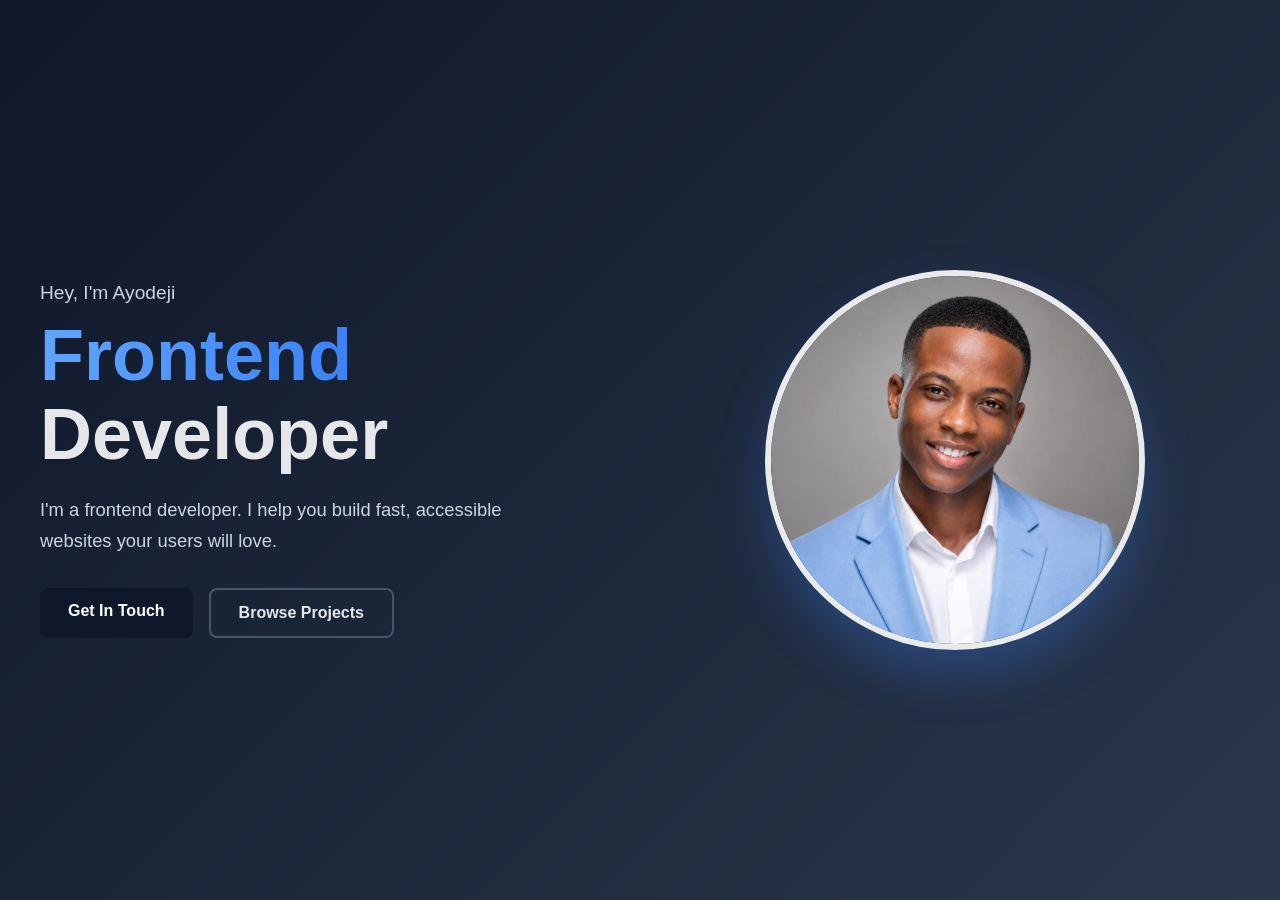
<file: index.html>
<!DOCTYPE html>
<html lang="en">
<head>
  <meta charset="UTF-8">
  <meta name="viewport" content="width=device-width, initial-scale=1.0">
  <link rel="stylesheet" href="./index.css">
  <title>My Portfolio</title>
</head>
<body>
  <div id="intro">
  <div class="hero-container">
    <div class="hero-content">
      <p class="greeting">Hey, I'm Ayodeji </p>
      <h1 class="hero-title">
        <span class="gradient-text">Frontend</span><br />
        Developer
      </h1>
      <p class="hero-text">
        I'm a frontend developer. I help you 
        build fast, accessible websites your users will love.
      </p>
      <div class="hero-buttons">
        <a href="https://wa.me/2349056392342?text=Hi%20there%20I%20saw%20your%20portfolio%20and%20would%20love%20to%20connect" class="btn-primary">Get In Touch</a>
        <a href="./project.html" class="btn-secondary">Browse Projects</a>
      </div>
    </div>
    
    <div class="hero-image">
      <div class="image-wrapper">
        <img src="./images/WhatsApp Image 2026-06-29 at 1.24.46 PM.jpeg"
          alt="Daramola Ayodeji Matthew"
          class="Front-Img">
      </div>
    </div>
  </div>
</div>
</body>
</html>
</file>
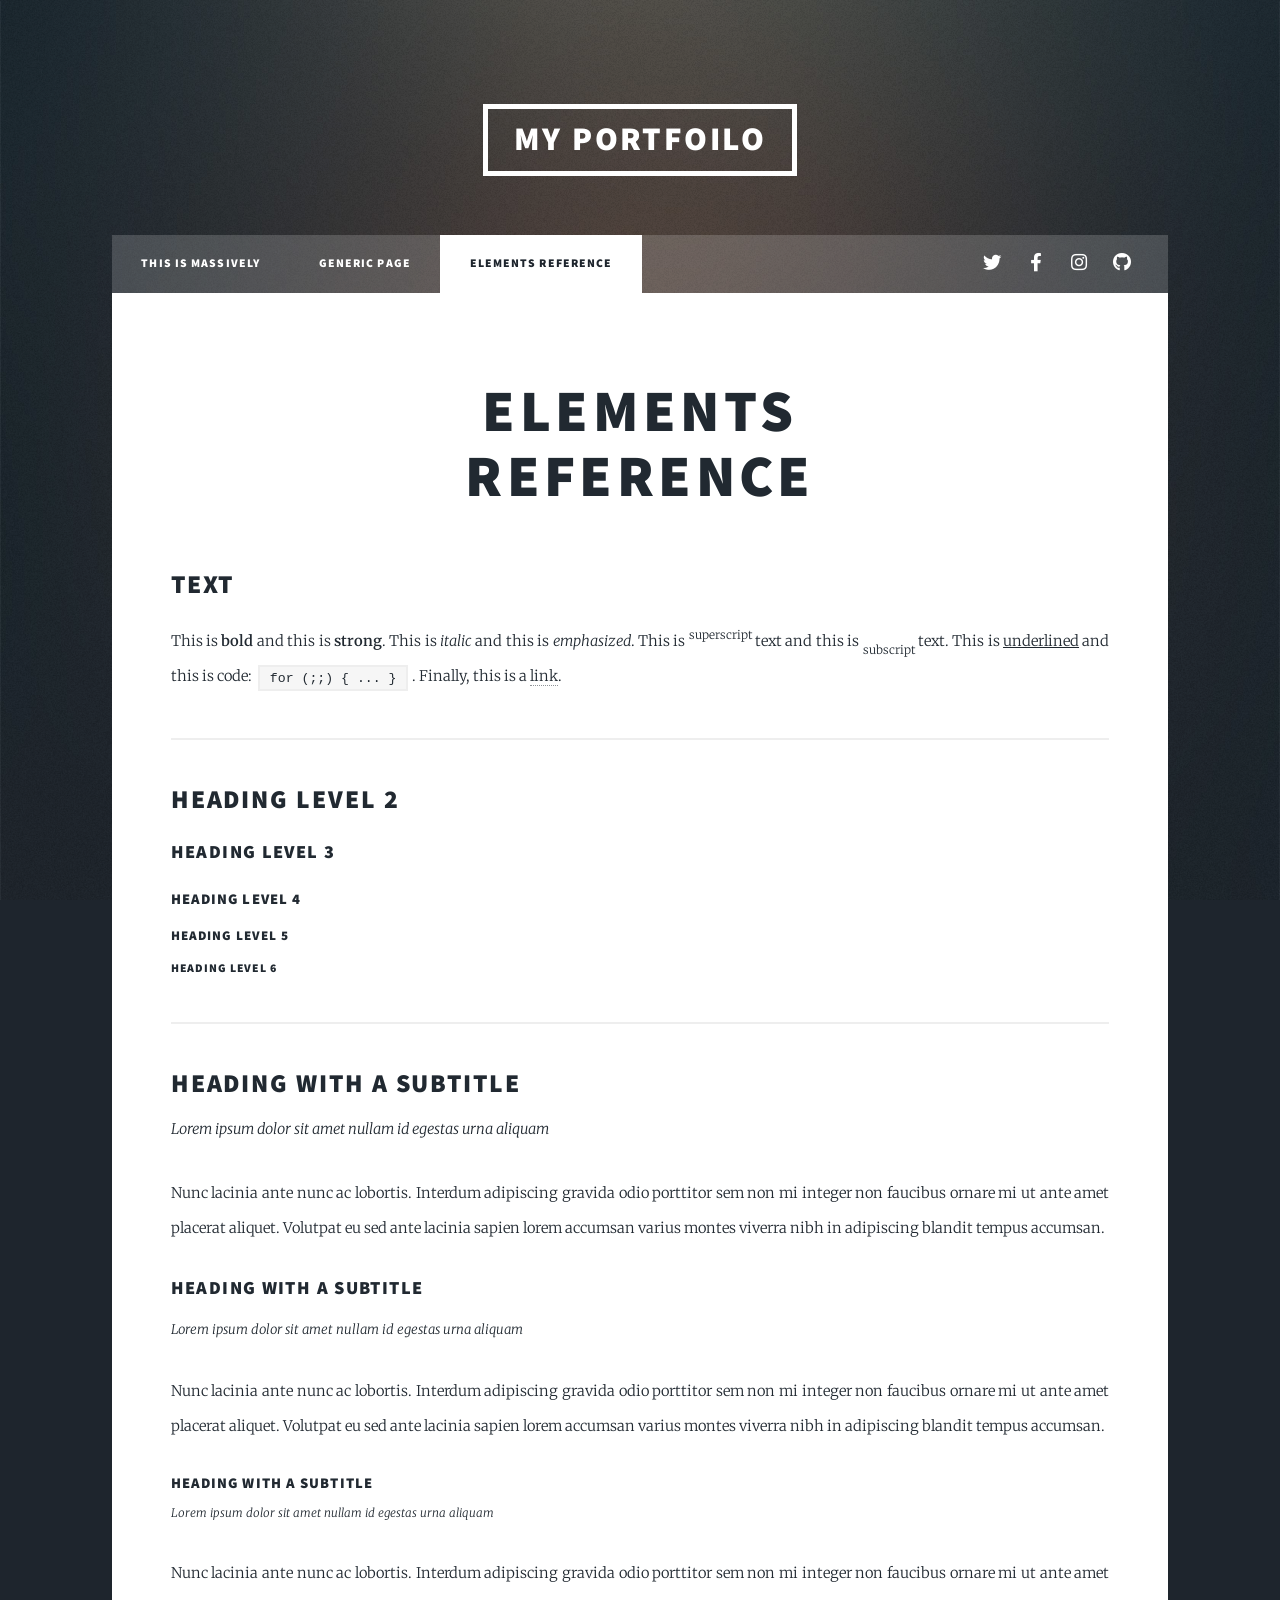
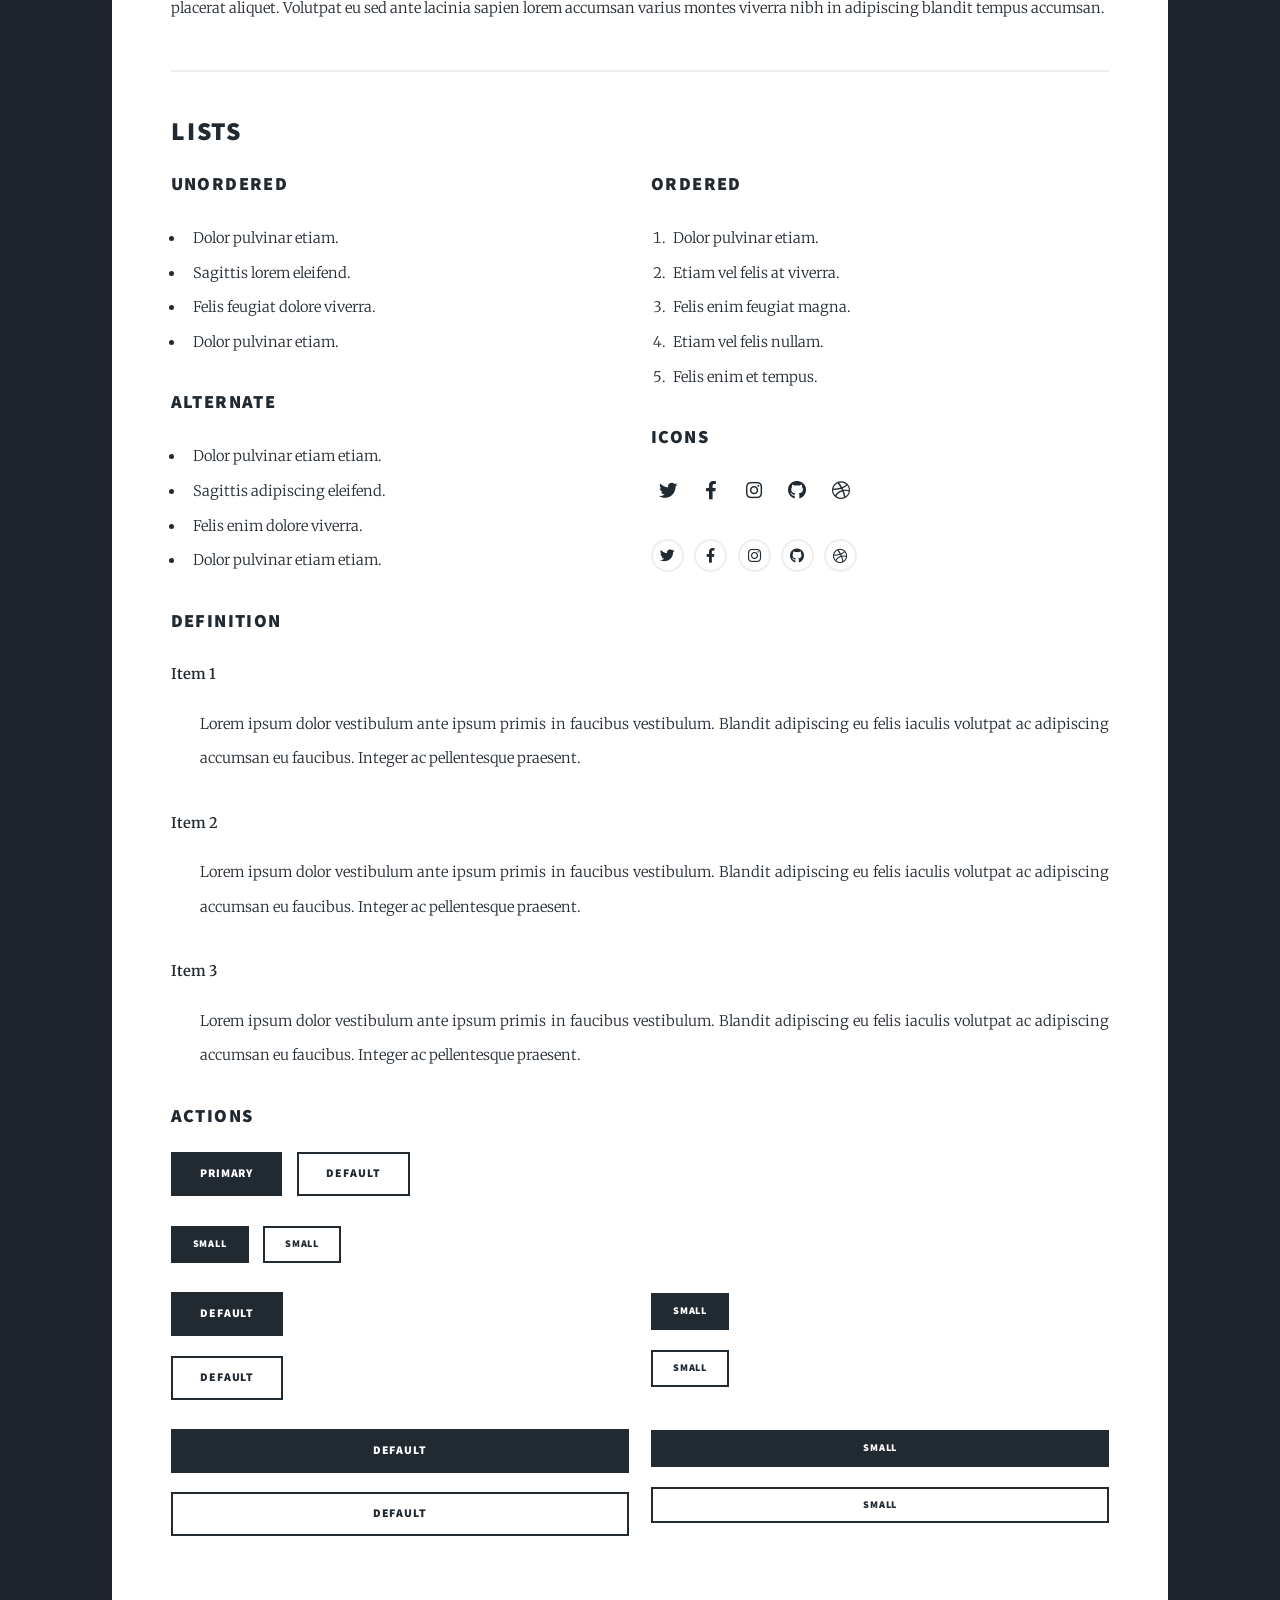
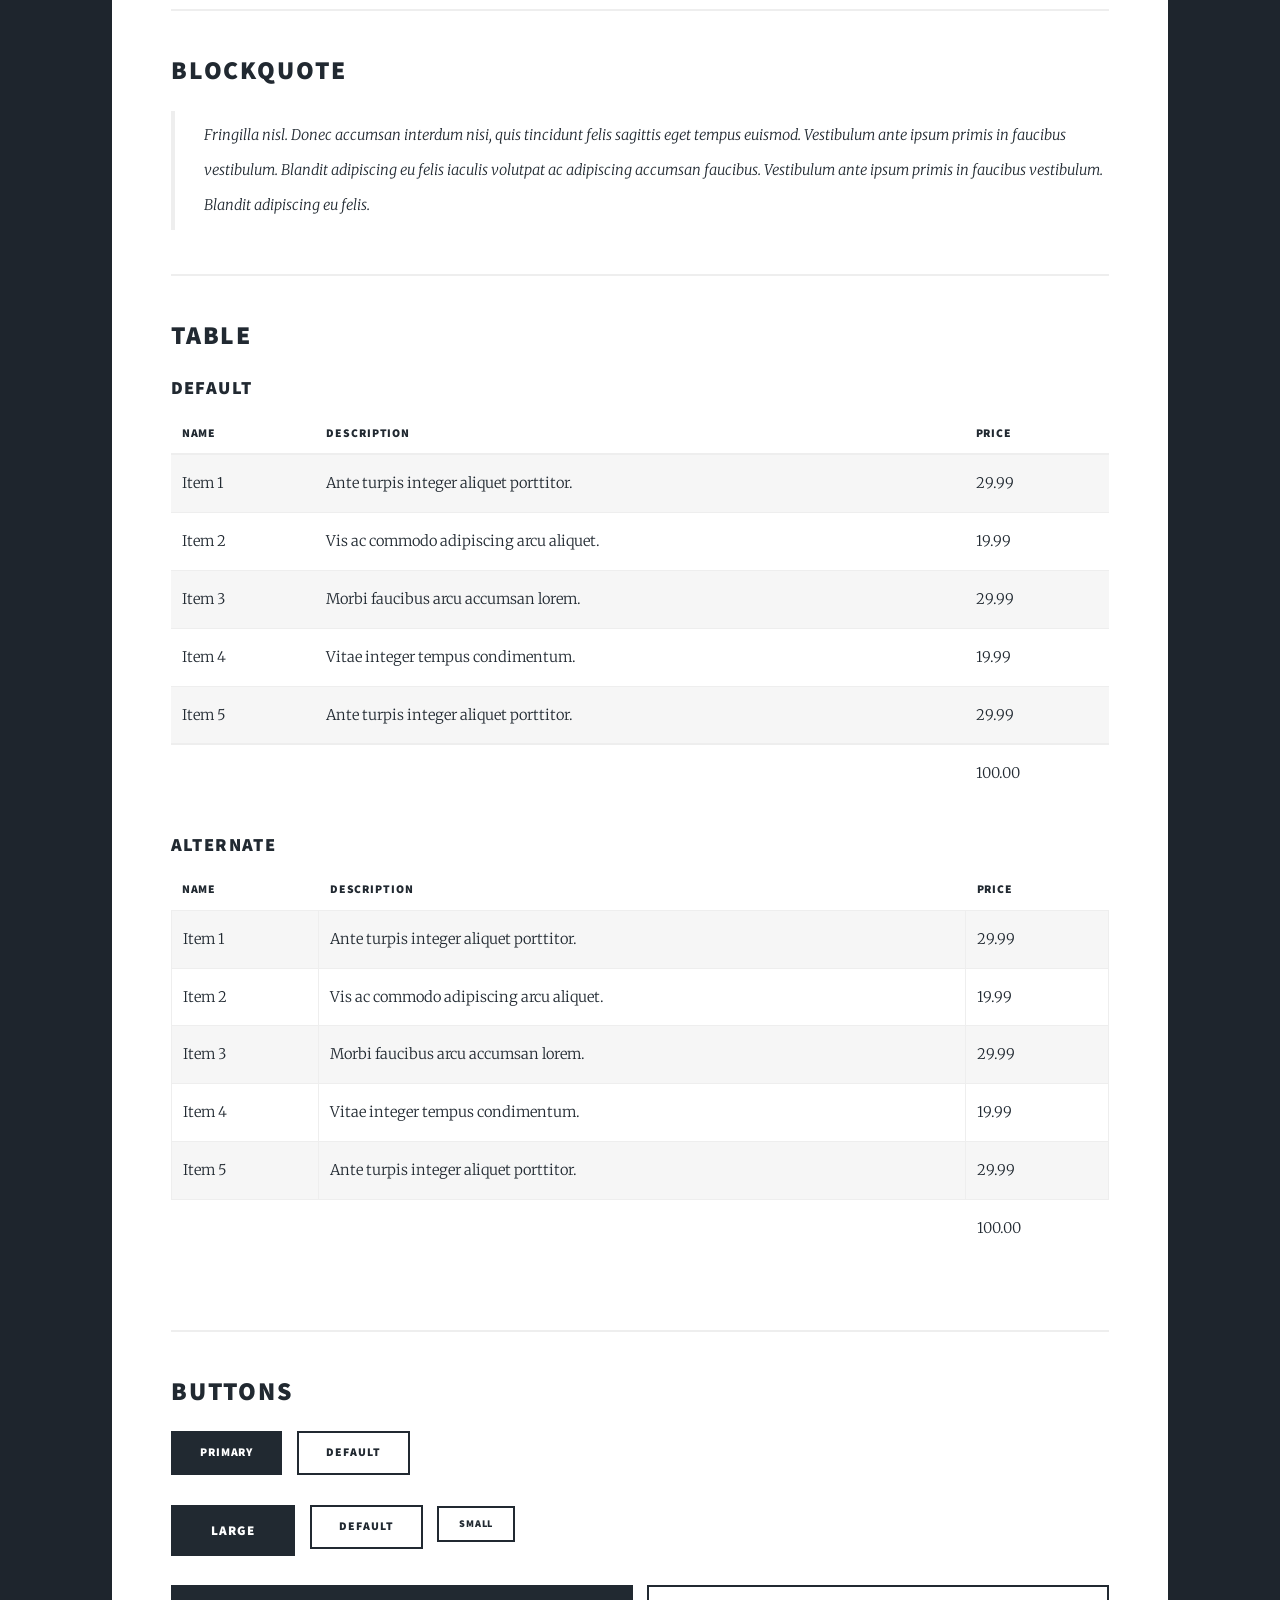
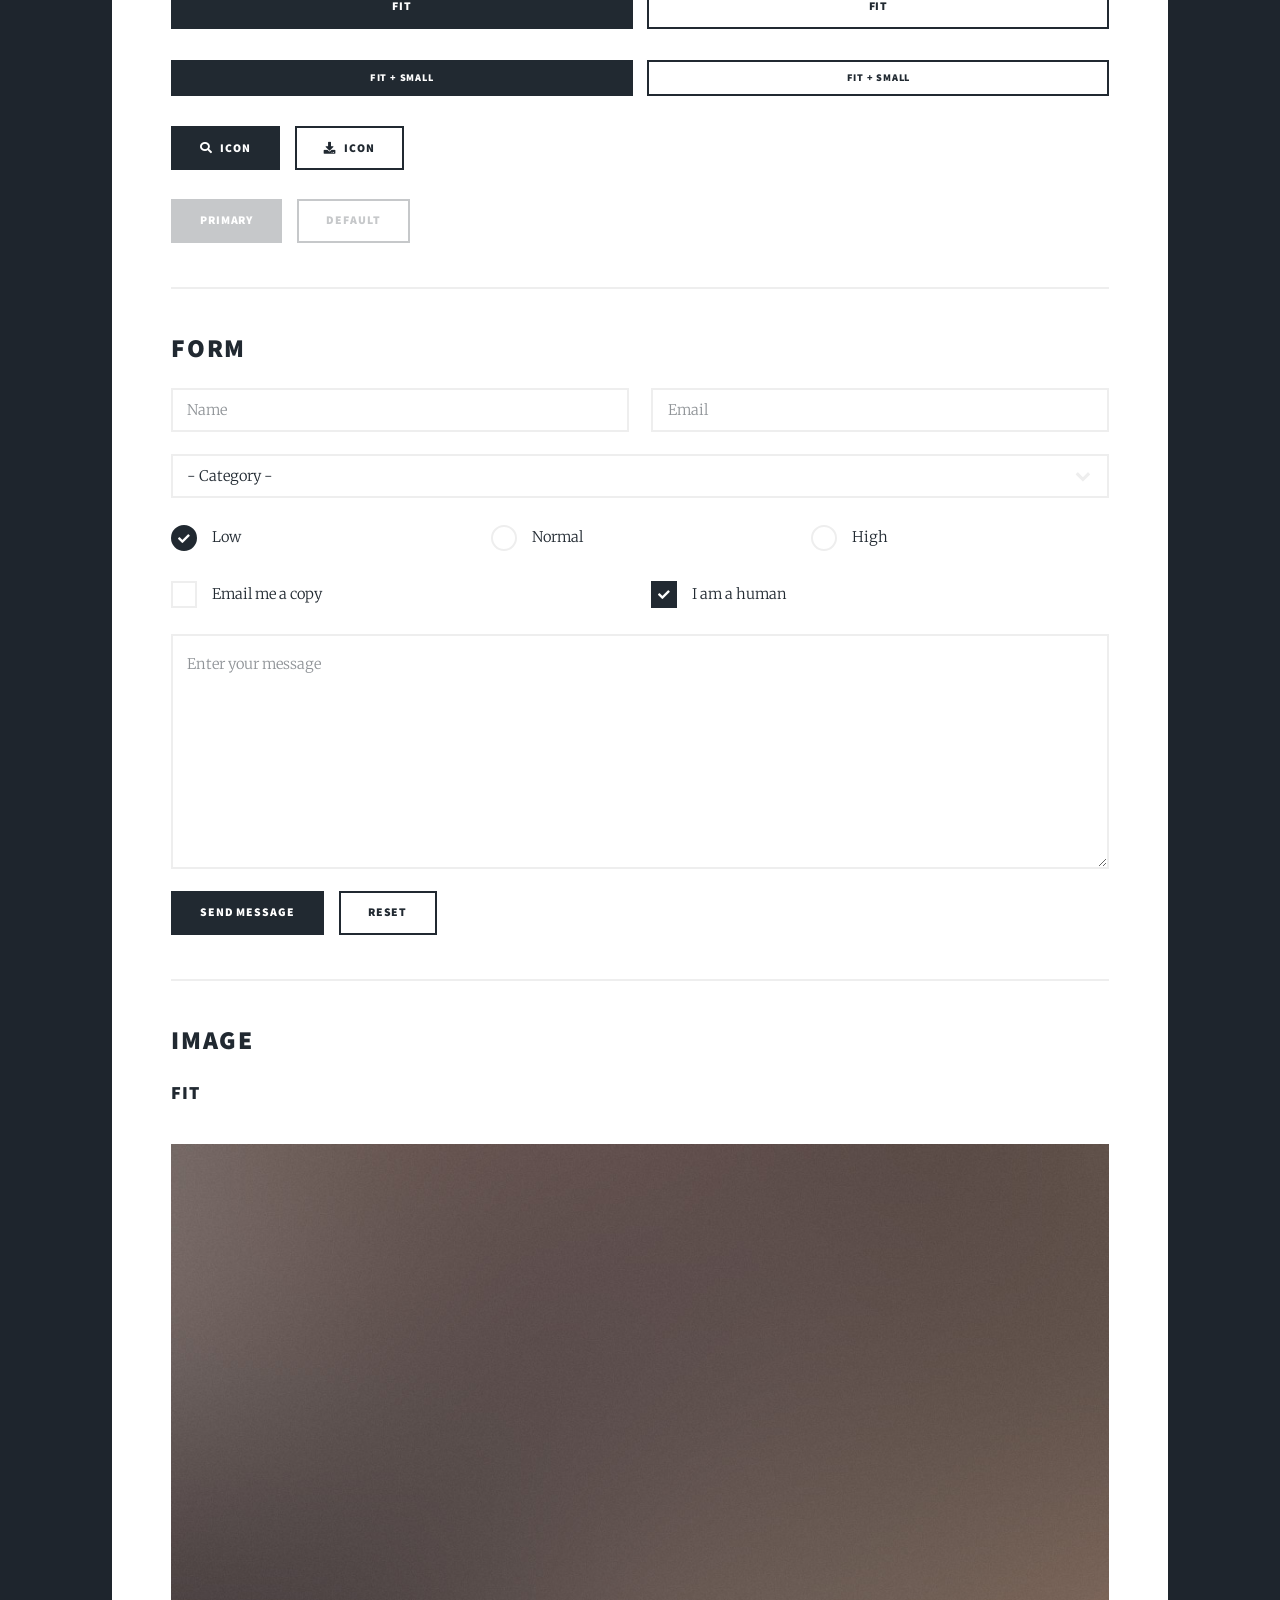
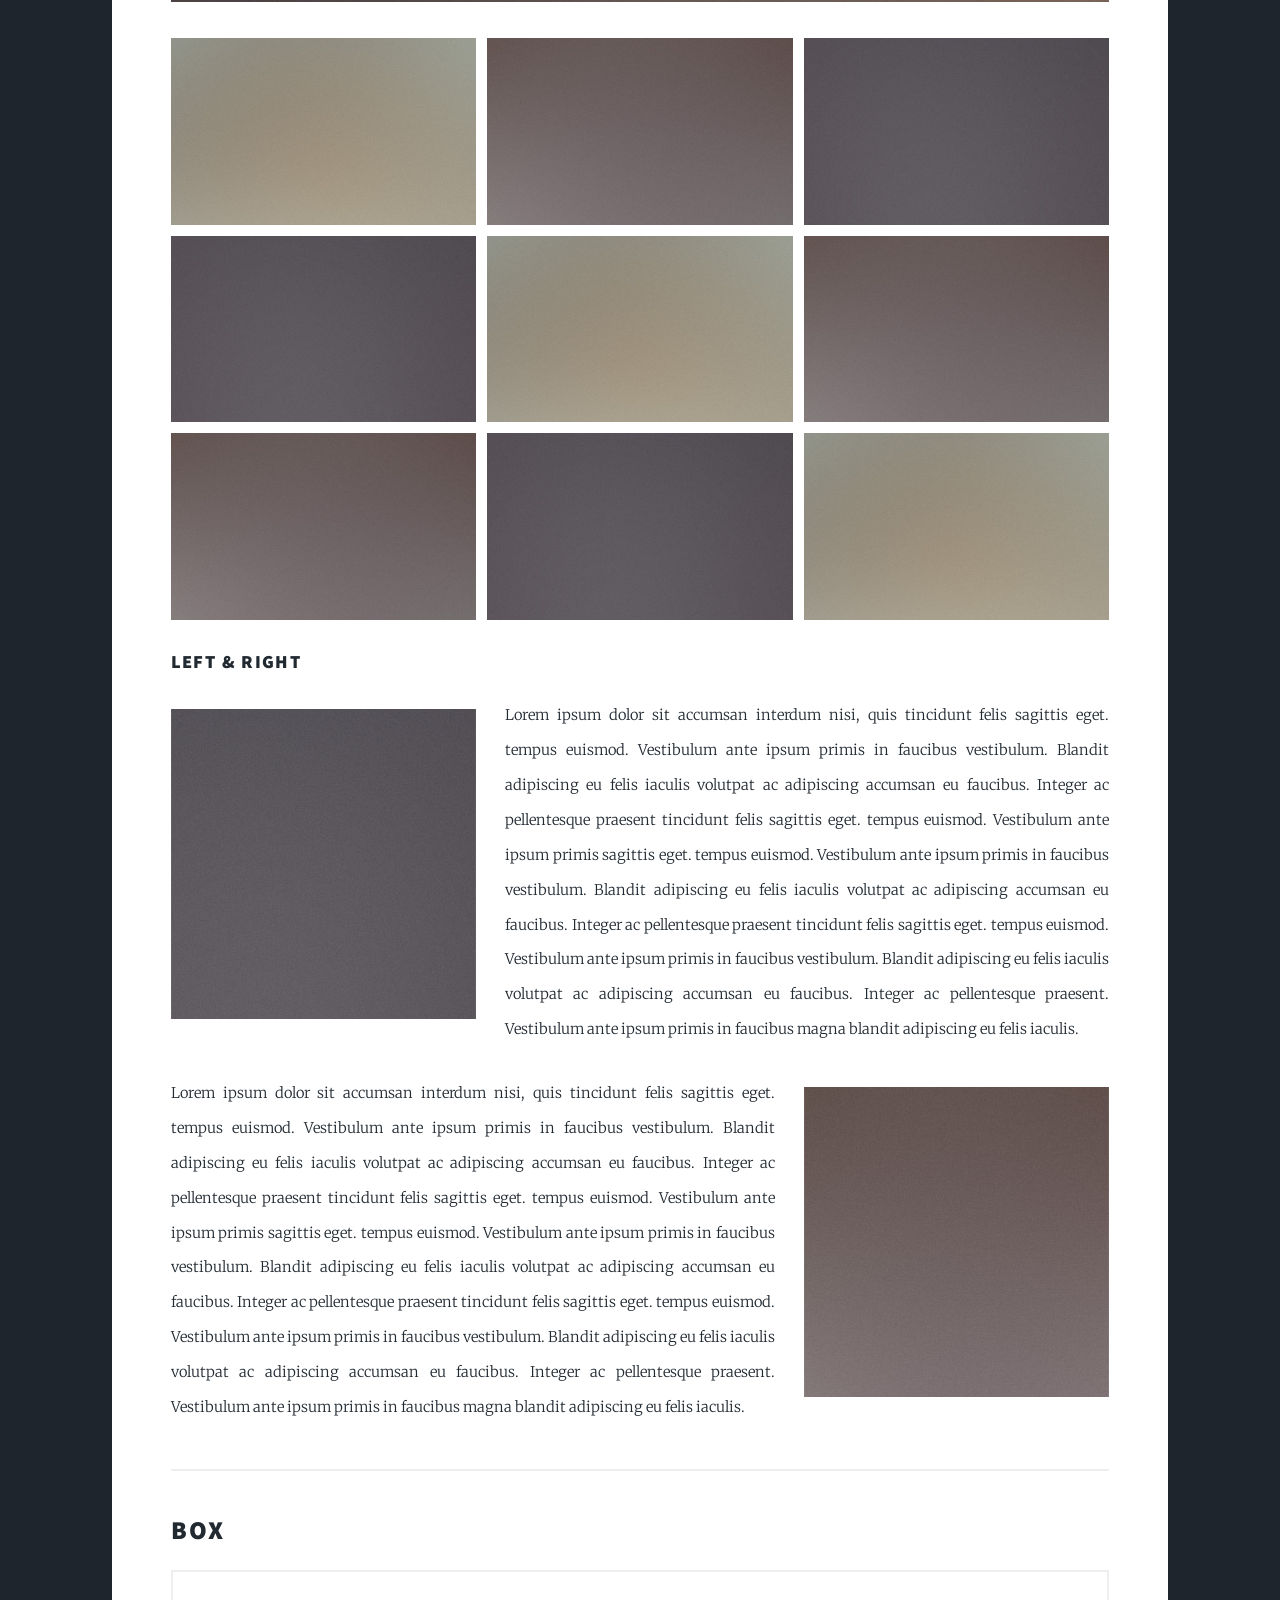
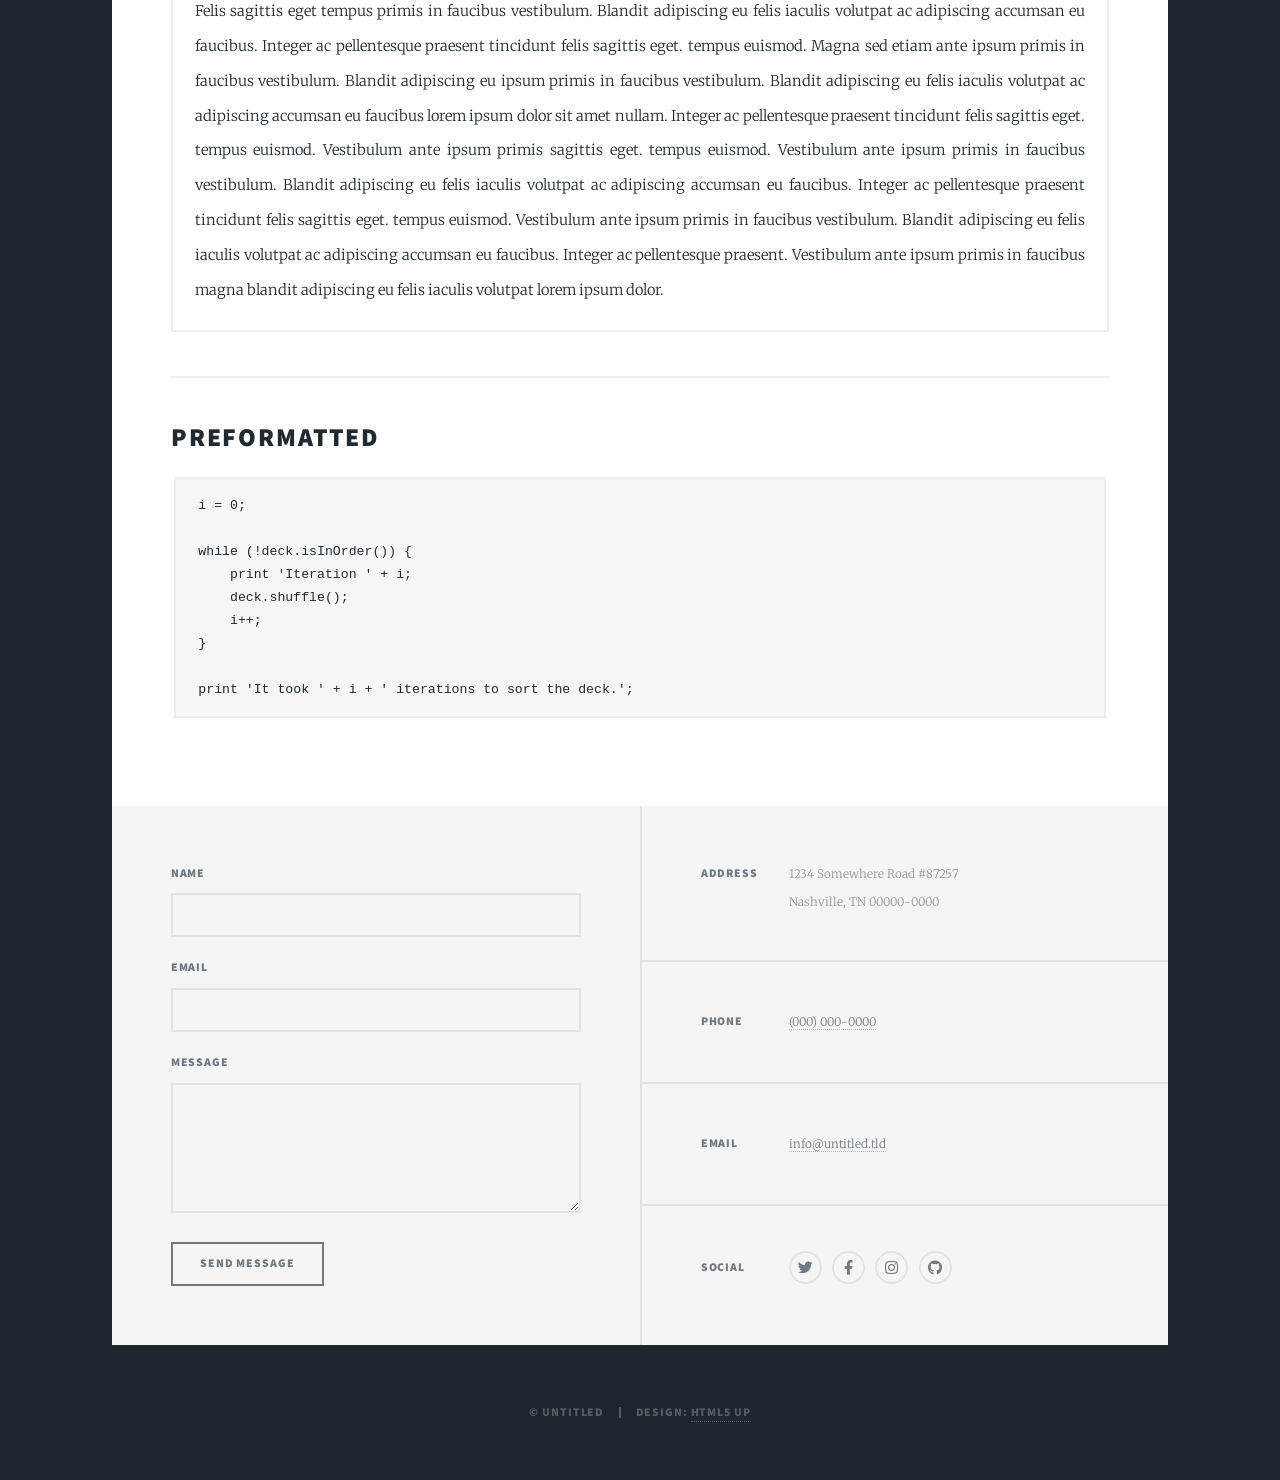
<file: elements.html>
<!DOCTYPE HTML>
<html>
	<head>
		<title>Adeyemi Titilayo Rachel Portfoilo</title>
		<meta charset="utf-8" />
		<meta name="viewport" content="width=device-width, initial-scale=1, user-scalable=no" />
		<link rel="stylesheet" href="assets/css/main.css" />
		<noscript><link rel="stylesheet" href="assets/css/noscript.css" /></noscript>
	</head>
	<body class="is-preload">

		<!-- Wrapper -->
			<div id="wrapper">

				<!-- Header -->
					<header id="header">
						<a href="index.html" class="logo">My Portfoilo</a>
					</header>

				<!-- Nav -->
					<nav id="nav">
						<ul class="links">
							<li><a href="index.html">This is Massively</a></li>
							<li><a href="generic.html">Generic Page</a></li>
							<li class="active"><a href="elements.html">Elements Reference</a></li>
						</ul>
						<ul class="icons">
							<li><a href="#" class="icon brands fa-twitter"><span class="label">Twitter</span></a></li>
							<li><a href="#" class="icon brands fa-facebook-f"><span class="label">Facebook</span></a></li>
							<li><a href="#" class="icon brands fa-instagram"><span class="label">Instagram</span></a></li>
							<li><a href="#" class="icon brands fa-github"><span class="label">GitHub</span></a></li>
						</ul>
					</nav>

				<!-- Main -->
					<div id="main">

						<!-- Post -->
							<section class="post">
								<header class="major">
									<h1>Elements<br />
									Reference</h1>
								</header>

								<!-- Text stuff -->
									<h2>Text</h2>
									<p>This is <b>bold</b> and this is <strong>strong</strong>. This is <i>italic</i> and this is <em>emphasized</em>.
									This is <sup>superscript</sup> text and this is <sub>subscript</sub> text.
									This is <u>underlined</u> and this is code: <code>for (;;) { ... }</code>.
									Finally, this is a <a href="#">link</a>.</p>
									<hr />
									<h2>Heading Level 2</h2>
									<h3>Heading Level 3</h3>
									<h4>Heading Level 4</h4>
									<h5>Heading Level 5</h5>
									<h6>Heading Level 6</h6>
									<hr />
									<header>
										<h2>Heading with a Subtitle</h2>
										<p>Lorem ipsum dolor sit amet nullam id egestas urna aliquam</p>
									</header>
									<p>Nunc lacinia ante nunc ac lobortis. Interdum adipiscing gravida odio porttitor sem non mi integer non faucibus ornare mi ut ante amet placerat aliquet. Volutpat eu sed ante lacinia sapien lorem accumsan varius montes viverra nibh in adipiscing blandit tempus accumsan.</p>
									<header>
										<h3>Heading with a Subtitle</h3>
										<p>Lorem ipsum dolor sit amet nullam id egestas urna aliquam</p>
									</header>
									<p>Nunc lacinia ante nunc ac lobortis. Interdum adipiscing gravida odio porttitor sem non mi integer non faucibus ornare mi ut ante amet placerat aliquet. Volutpat eu sed ante lacinia sapien lorem accumsan varius montes viverra nibh in adipiscing blandit tempus accumsan.</p>
									<header>
										<h4>Heading with a Subtitle</h4>
										<p>Lorem ipsum dolor sit amet nullam id egestas urna aliquam</p>
									</header>
									<p>Nunc lacinia ante nunc ac lobortis. Interdum adipiscing gravida odio porttitor sem non mi integer non faucibus ornare mi ut ante amet placerat aliquet. Volutpat eu sed ante lacinia sapien lorem accumsan varius montes viverra nibh in adipiscing blandit tempus accumsan.</p>

									<hr />

								<!-- Lists -->
									<h2>Lists</h2>
									<div class="row">
										<div class="col-6 col-12-small">

											<h3>Unordered</h3>
											<ul>
												<li>Dolor pulvinar etiam.</li>
												<li>Sagittis lorem eleifend.</li>
												<li>Felis feugiat dolore viverra.</li>
												<li>Dolor pulvinar etiam.</li>
											</ul>

											<h3>Alternate</h3>
											<ul class="alt">
												<li>Dolor pulvinar etiam etiam.</li>
												<li>Sagittis adipiscing eleifend.</li>
												<li>Felis enim dolore viverra.</li>
												<li>Dolor pulvinar etiam etiam.</li>
											</ul>

										</div>
										<div class="col-6 col-12-small">

											<h3>Ordered</h3>
											<ol>
												<li>Dolor pulvinar etiam.</li>
												<li>Etiam vel felis at viverra.</li>
												<li>Felis enim feugiat magna.</li>
												<li>Etiam vel felis nullam.</li>
												<li>Felis enim et tempus.</li>
											</ol>

											<h3>Icons</h3>
											<ul class="icons">
												<li><a href="#" class="icon brands fa-twitter"><span class="label">Twitter</span></a></li>
												<li><a href="#" class="icon brands fa-facebook-f"><span class="label">Facebook</span></a></li>
												<li><a href="#" class="icon brands fa-instagram"><span class="label">Instagram</span></a></li>
												<li><a href="#" class="icon brands fa-github"><span class="label">Github</span></a></li>
												<li><a href="#" class="icon brands fa-dribbble"><span class="label">Dribbble</span></a></li>
											</ul>
											<ul class="icons alt">
												<li><a href="#" class="icon brands alt fa-twitter"><span class="label">Twitter</span></a></li>
												<li><a href="#" class="icon brands alt fa-facebook-f"><span class="label">Facebook</span></a></li>
												<li><a href="#" class="icon brands alt fa-instagram"><span class="label">Instagram</span></a></li>
												<li><a href="#" class="icon brands alt fa-github"><span class="label">Github</span></a></li>
												<li><a href="#" class="icon brands alt fa-dribbble"><span class="label">Dribbble</span></a></li>
											</ul>

										</div>
									</div>
									<h3>Definition</h3>
									<dl>
										<dt>Item 1</dt>
										<dd>
											<p>Lorem ipsum dolor vestibulum ante ipsum primis in faucibus vestibulum. Blandit adipiscing eu felis iaculis volutpat ac adipiscing accumsan eu faucibus. Integer ac pellentesque praesent.</p>
										</dd>
										<dt>Item 2</dt>
										<dd>
											<p>Lorem ipsum dolor vestibulum ante ipsum primis in faucibus vestibulum. Blandit adipiscing eu felis iaculis volutpat ac adipiscing accumsan eu faucibus. Integer ac pellentesque praesent.</p>
										</dd>
										<dt>Item 3</dt>
										<dd>
											<p>Lorem ipsum dolor vestibulum ante ipsum primis in faucibus vestibulum. Blandit adipiscing eu felis iaculis volutpat ac adipiscing accumsan eu faucibus. Integer ac pellentesque praesent.</p>
										</dd>
									</dl>

									<h3>Actions</h3>
									<ul class="actions">
										<li><a href="#" class="button primary">Primary</a></li>
										<li><a href="#" class="button">Default</a></li>
									</ul>
									<ul class="actions small">
										<li><a href="#" class="button primary small">Small</a></li>
										<li><a href="#" class="button small">Small</a></li>
									</ul>
									<div class="row">
										<div class="col-6 col-12-small">
											<ul class="actions stacked">
												<li><a href="#" class="button primary">Default</a></li>
												<li><a href="#" class="button">Default</a></li>
											</ul>
										</div>
										<div class="col-6 col-12-small">
											<ul class="actions stacked">
												<li><a href="#" class="button primary small">Small</a></li>
												<li><a href="#" class="button small">Small</a></li>
											</ul>
										</div>
									</div>
									<div class="row">
										<div class="col-6 col-12-small">
											<ul class="actions stacked">
												<li><a href="#" class="button primary fit">Default</a></li>
												<li><a href="#" class="button fit">Default</a></li>
											</ul>
										</div>
										<div class="col-6 col-12-small">
											<ul class="actions stacked">
												<li><a href="#" class="button primary small fit">Small</a></li>
												<li><a href="#" class="button small fit">Small</a></li>
											</ul>
										</div>
									</div>

									<hr />

								<!-- Blockquote -->
									<h2>Blockquote</h2>
									<blockquote>Fringilla nisl. Donec accumsan interdum nisi, quis tincidunt felis sagittis eget tempus euismod. Vestibulum ante ipsum primis in faucibus vestibulum. Blandit adipiscing eu felis iaculis volutpat ac adipiscing accumsan faucibus. Vestibulum ante ipsum primis in faucibus vestibulum. Blandit adipiscing eu felis.</blockquote>

									<hr />

								<!-- Table -->
									<h2>Table</h2>

									<h3>Default</h3>
									<div class="table-wrapper">
										<table>
											<thead>
												<tr>
													<th>Name</th>
													<th>Description</th>
													<th>Price</th>
												</tr>
											</thead>
											<tbody>
												<tr>
													<td>Item 1</td>
													<td>Ante turpis integer aliquet porttitor.</td>
													<td>29.99</td>
												</tr>
												<tr>
													<td>Item 2</td>
													<td>Vis ac commodo adipiscing arcu aliquet.</td>
													<td>19.99</td>
												</tr>
												<tr>
													<td>Item 3</td>
													<td> Morbi faucibus arcu accumsan lorem.</td>
													<td>29.99</td>
												</tr>
												<tr>
													<td>Item 4</td>
													<td>Vitae integer tempus condimentum.</td>
													<td>19.99</td>
												</tr>
												<tr>
													<td>Item 5</td>
													<td>Ante turpis integer aliquet porttitor.</td>
													<td>29.99</td>
												</tr>
											</tbody>
											<tfoot>
												<tr>
													<td colspan="2"></td>
													<td>100.00</td>
												</tr>
											</tfoot>
										</table>
									</div>

									<h3>Alternate</h3>
									<div class="table-wrapper">
										<table class="alt">
											<thead>
												<tr>
													<th>Name</th>
													<th>Description</th>
													<th>Price</th>
												</tr>
											</thead>
											<tbody>
												<tr>
													<td>Item 1</td>
													<td>Ante turpis integer aliquet porttitor.</td>
													<td>29.99</td>
												</tr>
												<tr>
													<td>Item 2</td>
													<td>Vis ac commodo adipiscing arcu aliquet.</td>
													<td>19.99</td>
												</tr>
												<tr>
													<td>Item 3</td>
													<td> Morbi faucibus arcu accumsan lorem.</td>
													<td>29.99</td>
												</tr>
												<tr>
													<td>Item 4</td>
													<td>Vitae integer tempus condimentum.</td>
													<td>19.99</td>
												</tr>
												<tr>
													<td>Item 5</td>
													<td>Ante turpis integer aliquet porttitor.</td>
													<td>29.99</td>
												</tr>
											</tbody>
											<tfoot>
												<tr>
													<td colspan="2"></td>
													<td>100.00</td>
												</tr>
											</tfoot>
										</table>
									</div>

									<hr />

								<!-- Buttons -->
									<h2>Buttons</h2>
									<ul class="actions">
										<li><a href="#" class="button primary">Primary</a></li>
										<li><a href="#" class="button">Default</a></li>
									</ul>
									<ul class="actions">
										<li><a href="#" class="button primary large">Large</a></li>
										<li><a href="#" class="button">Default</a></li>
										<li><a href="#" class="button small">Small</a></li>
									</ul>
									<ul class="actions fit">
										<li><a href="#" class="button primary fit">Fit</a></li>
										<li><a href="#" class="button fit">Fit</a></li>
									</ul>
									<ul class="actions fit small">
										<li><a href="#" class="button primary fit small">Fit + Small</a></li>
										<li><a href="#" class="button fit small">Fit + Small</a></li>
									</ul>
									<ul class="actions">
										<li><a href="#" class="button primary icon solid fa-search">Icon</a></li>
										<li><a href="#" class="button icon solid fa-download">Icon</a></li>
									</ul>
									<ul class="actions">
										<li><span class="button primary disabled">Primary</span></li>
										<li><span class="button disabled">Default</span></li>
									</ul>

									<hr />

								<!-- Form -->
									<h2>Form</h2>

									<form method="post" action="#">
										<div class="row gtr-uniform">
											<div class="col-6 col-12-xsmall">
												<input type="text" name="demo-name" id="demo-name" value="" placeholder="Name" />
											</div>
											<div class="col-6 col-12-xsmall">
												<input type="email" name="demo-email" id="demo-email" value="" placeholder="Email" />
											</div>
											<!-- Break -->
											<div class="col-12">
												<select name="demo-category" id="demo-category">
													<option value="">- Category -</option>
													<option value="1">Manufacturing</option>
													<option value="1">Shipping</option>
													<option value="1">Administration</option>
													<option value="1">Human Resources</option>
												</select>
											</div>
											<!-- Break -->
											<div class="col-4 col-12-small">
												<input type="radio" id="demo-priority-low" name="demo-priority" checked>
												<label for="demo-priority-low">Low</label>
											</div>
											<div class="col-4 col-12-small">
												<input type="radio" id="demo-priority-normal" name="demo-priority">
												<label for="demo-priority-normal">Normal</label>
											</div>
											<div class="col-4 col-12-small">
												<input type="radio" id="demo-priority-high" name="demo-priority">
												<label for="demo-priority-high">High</label>
											</div>
											<!-- Break -->
											<div class="col-6 col-12-small">
												<input type="checkbox" id="demo-copy" name="demo-copy">
												<label for="demo-copy">Email me a copy</label>
											</div>
											<div class="col-6 col-12-small">
												<input type="checkbox" id="demo-human" name="demo-human" checked>
												<label for="demo-human">I am a human</label>
											</div>
											<!-- Break -->
											<div class="col-12">
												<textarea name="demo-message" id="demo-message" placeholder="Enter your message" rows="6"></textarea>
											</div>
											<!-- Break -->
											<div class="col-12">
												<ul class="actions">
													<li><input type="submit" value="Send Message" class="primary" /></li>
													<li><input type="reset" value="Reset" /></li>
												</ul>
											</div>
										</div>
									</form>

									<hr />

								<!-- Image -->
									<h2>Image</h2>

									<h3>Fit</h3>
									<span class="image fit"><img src="images/pic01.jpg" alt="" /></span>
									<div class="box alt">
										<div class="row gtr-50 gtr-uniform">
											<div class="col-4"><span class="image fit"><img src="images/pic02.jpg" alt="" /></span></div>
											<div class="col-4"><span class="image fit"><img src="images/pic03.jpg" alt="" /></span></div>
											<div class="col-4"><span class="image fit"><img src="images/pic04.jpg" alt="" /></span></div>
											<!-- Break -->
											<div class="col-4"><span class="image fit"><img src="images/pic04.jpg" alt="" /></span></div>
											<div class="col-4"><span class="image fit"><img src="images/pic02.jpg" alt="" /></span></div>
											<div class="col-4"><span class="image fit"><img src="images/pic03.jpg" alt="" /></span></div>
											<!-- Break -->
											<div class="col-4"><span class="image fit"><img src="images/pic03.jpg" alt="" /></span></div>
											<div class="col-4"><span class="image fit"><img src="images/pic04.jpg" alt="" /></span></div>
											<div class="col-4"><span class="image fit"><img src="images/pic02.jpg" alt="" /></span></div>
										</div>
									</div>

									<h3>Left &amp; Right</h3>
									<p><span class="image left"><img src="images/pic08.jpg" alt="" /></span>Lorem ipsum dolor sit accumsan interdum nisi, quis tincidunt felis sagittis eget. tempus euismod. Vestibulum ante ipsum primis in faucibus vestibulum. Blandit adipiscing eu felis iaculis volutpat ac adipiscing accumsan eu faucibus. Integer ac pellentesque praesent tincidunt felis sagittis eget. tempus euismod. Vestibulum ante ipsum primis sagittis eget. tempus euismod. Vestibulum ante ipsum primis in faucibus vestibulum. Blandit adipiscing eu felis iaculis volutpat ac adipiscing accumsan eu faucibus. Integer ac pellentesque praesent tincidunt felis sagittis eget. tempus euismod. Vestibulum ante ipsum primis in faucibus vestibulum. Blandit adipiscing eu felis iaculis volutpat ac adipiscing accumsan eu faucibus. Integer ac pellentesque praesent. Vestibulum ante ipsum primis in faucibus magna blandit adipiscing eu felis iaculis.</p>
									<p><span class="image right"><img src="images/pic09.jpg" alt="" /></span>Lorem ipsum dolor sit accumsan interdum nisi, quis tincidunt felis sagittis eget. tempus euismod. Vestibulum ante ipsum primis in faucibus vestibulum. Blandit adipiscing eu felis iaculis volutpat ac adipiscing accumsan eu faucibus. Integer ac pellentesque praesent tincidunt felis sagittis eget. tempus euismod. Vestibulum ante ipsum primis sagittis eget. tempus euismod. Vestibulum ante ipsum primis in faucibus vestibulum. Blandit adipiscing eu felis iaculis volutpat ac adipiscing accumsan eu faucibus. Integer ac pellentesque praesent tincidunt felis sagittis eget. tempus euismod. Vestibulum ante ipsum primis in faucibus vestibulum. Blandit adipiscing eu felis iaculis volutpat ac adipiscing accumsan eu faucibus. Integer ac pellentesque praesent. Vestibulum ante ipsum primis in faucibus magna blandit adipiscing eu felis iaculis.</p>

									<hr />

								<!-- Box -->
									<h2>Box</h2>
									<div class="box">
										<p>Felis sagittis eget tempus primis in faucibus vestibulum. Blandit adipiscing eu felis iaculis volutpat ac adipiscing accumsan eu faucibus. Integer ac pellentesque praesent tincidunt felis sagittis eget. tempus euismod. Magna sed etiam ante ipsum primis in faucibus vestibulum. Blandit adipiscing eu ipsum primis in faucibus vestibulum. Blandit adipiscing eu felis iaculis volutpat ac adipiscing accumsan eu faucibus lorem ipsum dolor sit amet nullam. Integer ac pellentesque praesent tincidunt felis sagittis eget. tempus euismod. Vestibulum ante ipsum primis sagittis eget. tempus euismod. Vestibulum ante ipsum primis in faucibus vestibulum. Blandit adipiscing eu felis iaculis volutpat ac adipiscing accumsan eu faucibus. Integer ac pellentesque praesent tincidunt felis sagittis eget. tempus euismod. Vestibulum ante ipsum primis in faucibus vestibulum. Blandit adipiscing eu felis iaculis volutpat ac adipiscing accumsan eu faucibus. Integer ac pellentesque praesent. Vestibulum ante ipsum primis in faucibus magna blandit adipiscing eu felis iaculis volutpat lorem ipsum dolor.</p>
									</div>

									<hr />

								<!-- Preformatted Code -->
									<h2>Preformatted</h2>
									<pre><code>i = 0;

while (!deck.isInOrder()) {
    print 'Iteration ' + i;
    deck.shuffle();
    i++;
}

print 'It took ' + i + ' iterations to sort the deck.';
</code></pre>

							</section>

					</div>

				<!-- Footer -->
					<footer id="footer">
						<section>
							<form method="post" action="#">
								<div class="fields">
									<div class="field">
										<label for="name">Name</label>
										<input type="text" name="name" id="name" />
									</div>
									<div class="field">
										<label for="email">Email</label>
										<input type="text" name="email" id="email" />
									</div>
									<div class="field">
										<label for="message">Message</label>
										<textarea name="message" id="message" rows="3"></textarea>
									</div>
								</div>
								<ul class="actions">
									<li><input type="submit" value="Send Message" /></li>
								</ul>
							</form>
						</section>
						<section class="split contact">
							<section class="alt">
								<h3>Address</h3>
								<p>1234 Somewhere Road #87257<br />
								Nashville, TN 00000-0000</p>
							</section>
							<section>
								<h3>Phone</h3>
								<p><a href="#">(000) 000-0000</a></p>
							</section>
							<section>
								<h3>Email</h3>
								<p><a href="#">info@untitled.tld</a></p>
							</section>
							<section>
								<h3>Social</h3>
								<ul class="icons alt">
									<li><a href="#" class="icon brands alt fa-twitter"><span class="label">Twitter</span></a></li>
									<li><a href="#" class="icon brands alt fa-facebook-f"><span class="label">Facebook</span></a></li>
									<li><a href="#" class="icon brands alt fa-instagram"><span class="label">Instagram</span></a></li>
									<li><a href="#" class="icon brands alt fa-github"><span class="label">GitHub</span></a></li>
								</ul>
							</section>
						</section>
					</footer>

				<!-- Copyright -->
					<div id="copyright">
						<ul><li>&copy; Untitled</li><li>Design: <a href="https://html5up.net">HTML5 UP</a></li></ul>
					</div>

			</div>

		<!-- Scripts -->
			<script src="assets/js/jquery.min.js"></script>
			<script src="assets/js/jquery.scrollex.min.js"></script>
			<script src="assets/js/jquery.scrolly.min.js"></script>
			<script src="assets/js/browser.min.js"></script>
			<script src="assets/js/breakpoints.min.js"></script>
			<script src="assets/js/util.js"></script>
			<script src="assets/js/main.js"></script>

	</body>
</html>
</file>
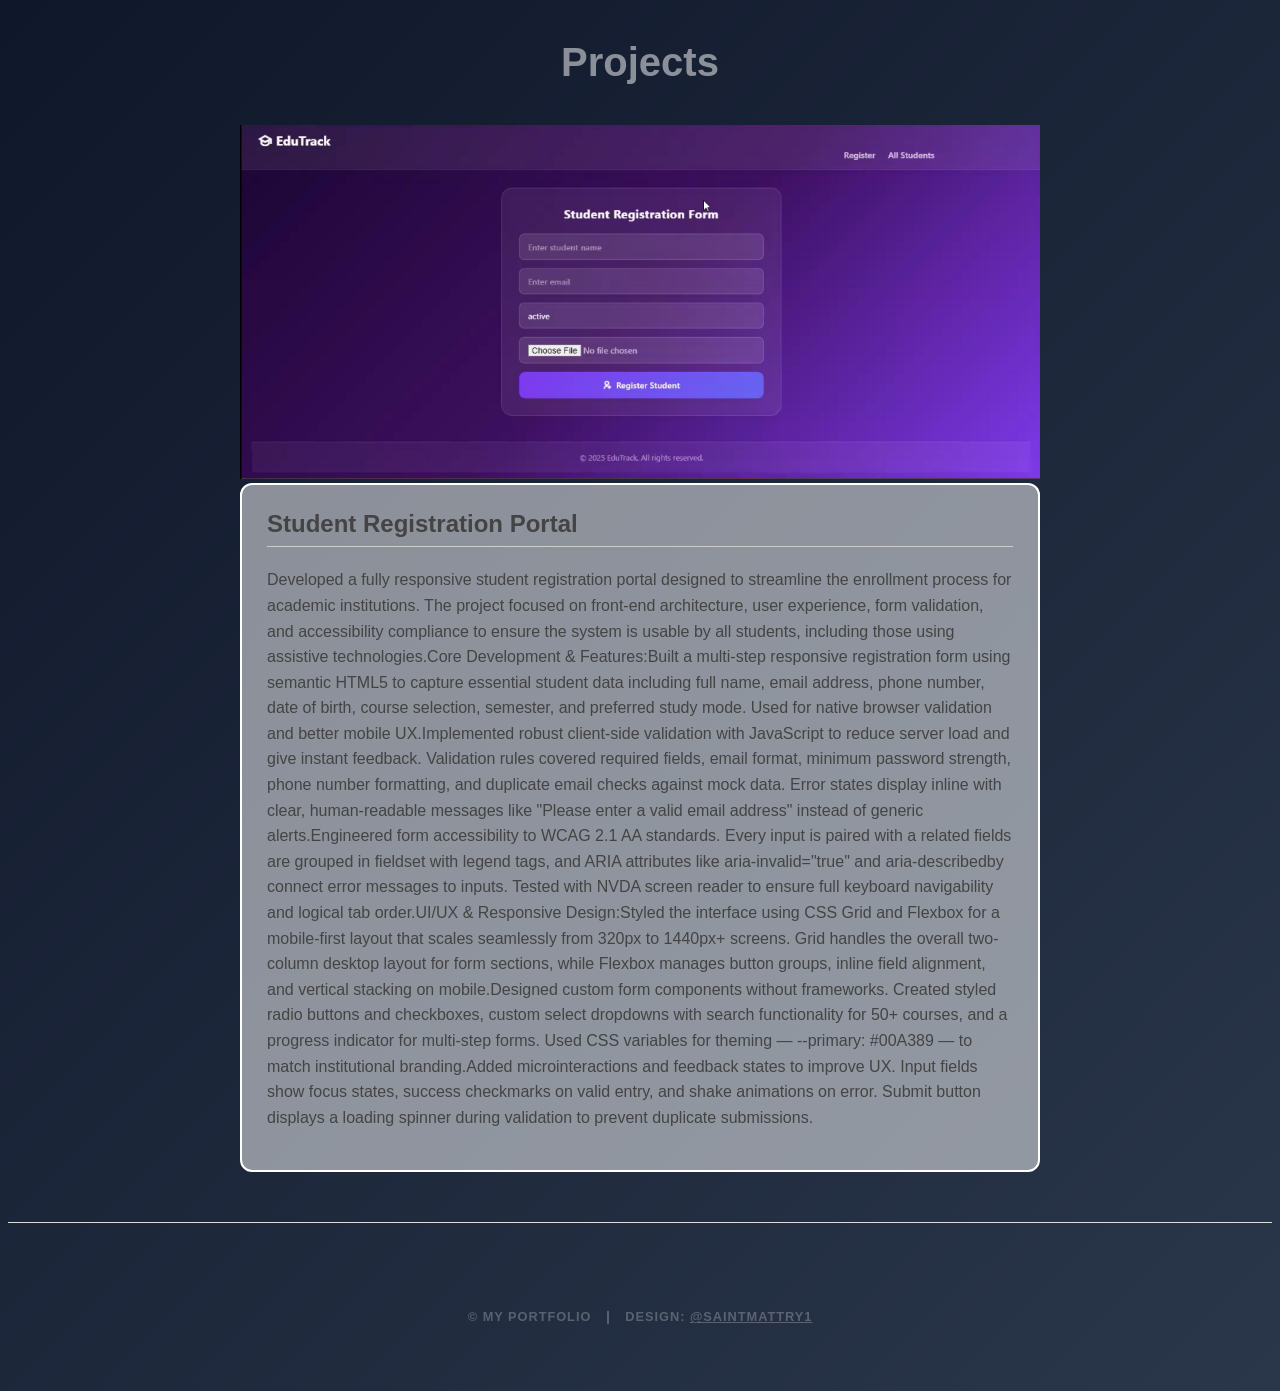
<file: FullStory.html>
<!DOCTYPE html>
<html lang="en">
<head>
  <meta charset="UTF-8">
  <meta name="viewport" content="width=device-width, initial-scale=1.0">
  <meta name="description" content="Frontend projects by Your Name including HTML portfolio, calculator, quiz app, countdown timer.">
  <meta name="keywords" content="projects, frontend projects, html, javascript">
  <meta name="author" content="Your Name">
  <link rel="stylesheet" href="./Fullystory.css">
  <title>Full Story </title>
</head>
<body>
  <main>
    <h1>Projects</h1>
    <section>
      <img src="./images/Screenshot (55).png" alt="" class="Screen-Img" width="100%" />
      <article>
        <h2>Student Registration Portal</h2>
        <p>Developed a fully responsive student registration portal designed to streamline the enrollment process for academic institutions. The project focused on front-end architecture, user experience, form validation, and accessibility compliance to ensure the system is usable by all students, including those using assistive technologies.Core Development & Features:Built a multi-step responsive registration form using semantic HTML5 to capture essential student data including full name, email address, phone number, date of birth, course selection, semester, and preferred study mode. Used for native browser validation and better mobile UX.Implemented robust client-side validation with JavaScript to reduce server load and give instant feedback. Validation rules covered required fields, email format, minimum password strength, phone number formatting, and duplicate email checks against mock data. Error states display inline with clear, human-readable messages like "Please enter a valid email address" instead of generic alerts.Engineered form accessibility to WCAG 2.1 AA standards. Every input is paired with a  related fields are grouped in fieldset with legend tags, and ARIA attributes like aria-invalid="true" and aria-describedby connect error messages to inputs. Tested with NVDA screen reader to ensure full keyboard navigability and logical tab order.UI/UX & Responsive Design:Styled the interface using CSS Grid and Flexbox for a mobile-first layout that scales seamlessly from 320px to 1440px+ screens. Grid handles the overall two-column desktop layout for form sections, while Flexbox manages button groups, inline field alignment, and vertical stacking on mobile.Designed custom form components without frameworks. Created styled radio buttons and checkboxes, custom select dropdowns with search functionality for 50+ courses, and a progress indicator for multi-step forms. Used CSS variables for theming — --primary: #00A389 — to match institutional branding.Added microinteractions and feedback states to improve UX. Input fields show focus states, success checkmarks on valid entry, and shake animations on error. Submit button displays a loading spinner during validation to prevent duplicate submissions.</p>
      </article>
    </section>
  </main>

  <footer>
    <div id="copyright">
						<ul><li>&copy; My Portfolio</li><li>Design: <a href="https://x.com/saintmattry1">@saintmattry1</a></li></ul>
					</div>
  </footer>

</body>
</html>
</file>
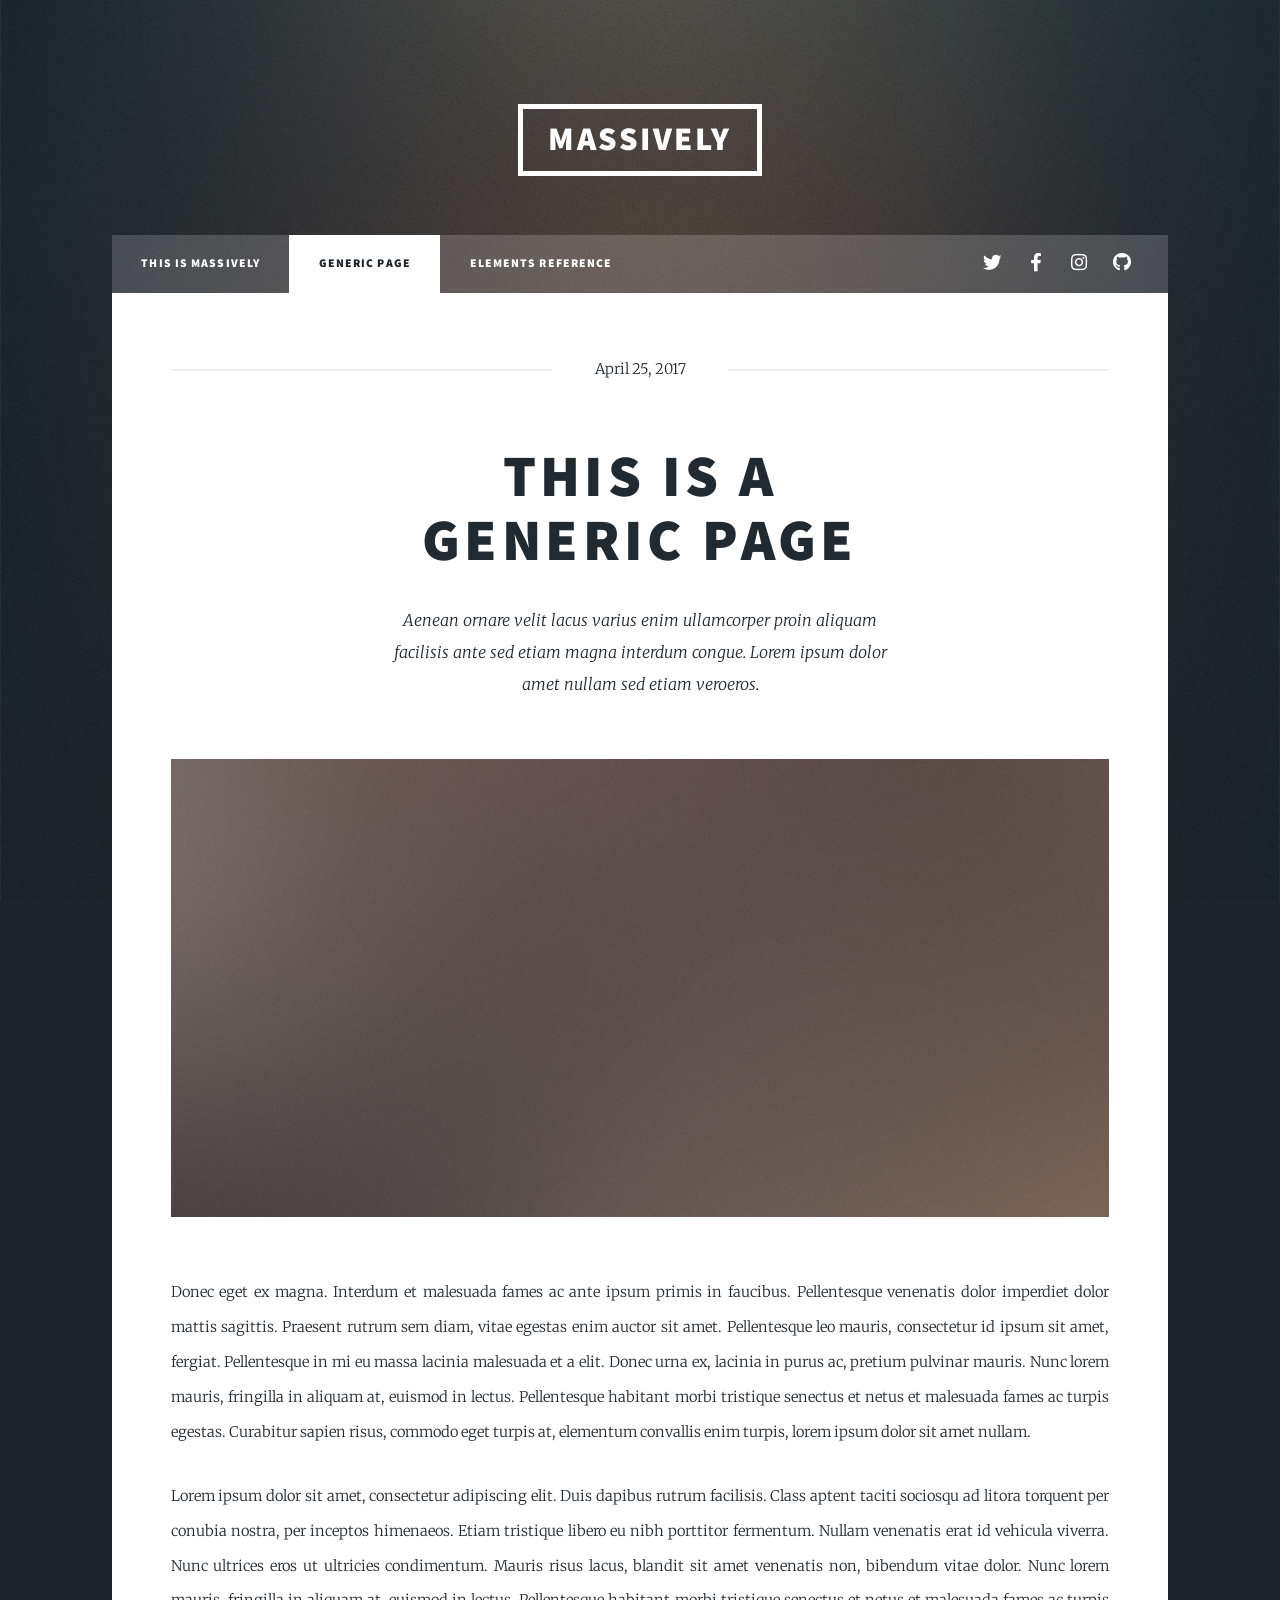
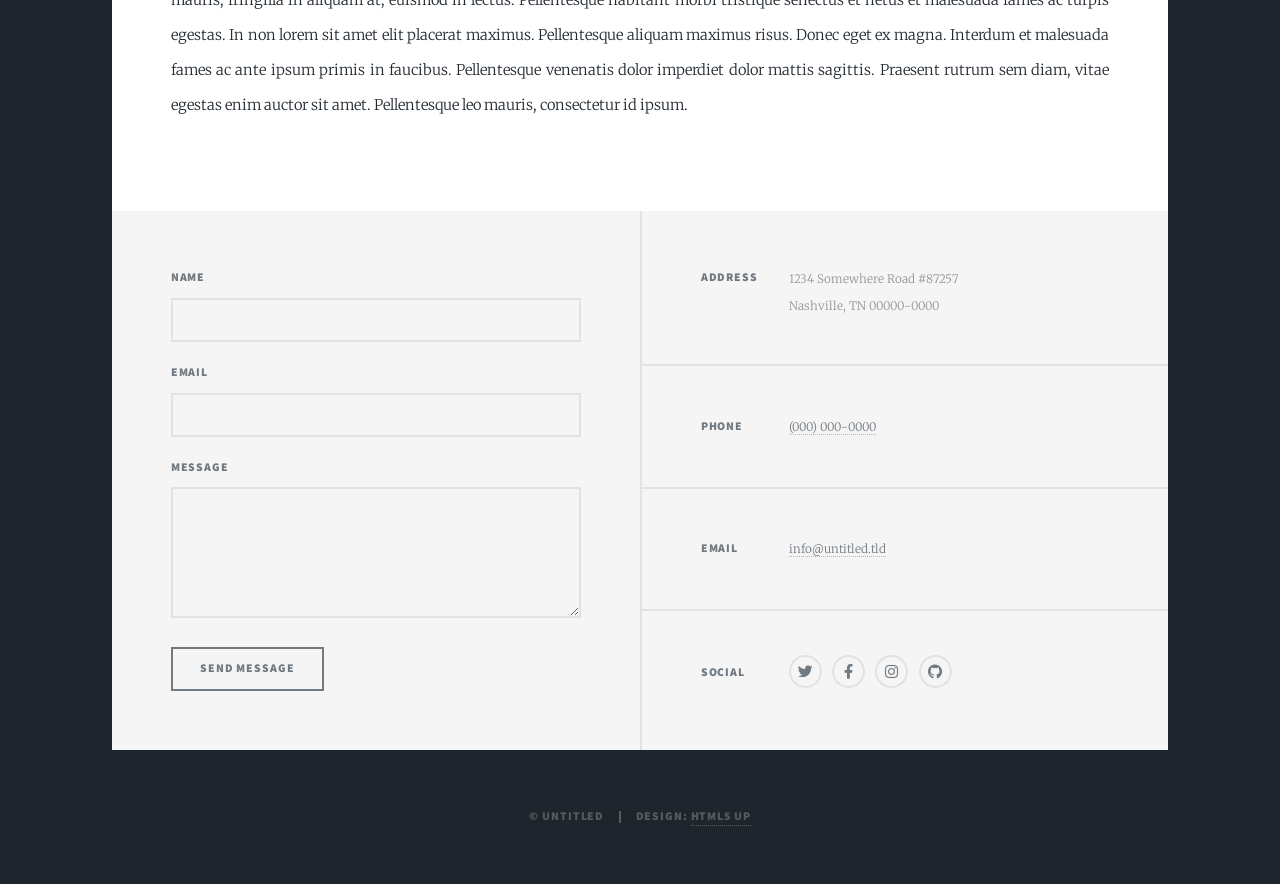
<file: generic.html>
<!DOCTYPE HTML>
<!--
	Massively by HTML5 UP
	html5up.net | @ajlkn
	Free for personal and commercial use under the CCA 3.0 license (html5up.net/license)
-->
<html>
	<head>
		<title>Generic Page - Massively by HTML5 UP</title>
		<meta charset="utf-8" />
		<meta name="viewport" content="width=device-width, initial-scale=1, user-scalable=no" />
		<link rel="stylesheet" href="assets/css/main.css" />
		<noscript><link rel="stylesheet" href="assets/css/noscript.css" /></noscript>
	</head>
	<body class="is-preload">

		<!-- Wrapper -->
			<div id="wrapper">

				<!-- Header -->
					<header id="header">
						<a href="index.html" class="logo">Massively</a>
					</header>

				<!-- Nav -->
					<nav id="nav">
						<ul class="links">
							<li><a href="index.html">This is Massively</a></li>
							<li class="active"><a href="generic.html">Generic Page</a></li>
							<li><a href="elements.html">Elements Reference</a></li>
						</ul>
						<ul class="icons">
							<li><a href="#" class="icon brands fa-twitter"><span class="label">Twitter</span></a></li>
							<li><a href="#" class="icon brands fa-facebook-f"><span class="label">Facebook</span></a></li>
							<li><a href="#" class="icon brands fa-instagram"><span class="label">Instagram</span></a></li>
							<li><a href="#" class="icon brands fa-github"><span class="label">GitHub</span></a></li>
						</ul>
					</nav>

				<!-- Main -->
					<div id="main">

						<!-- Post -->
							<section class="post">
								<header class="major">
									<span class="date">April 25, 2017</span>
									<h1>This is a<br />
									Generic Page</h1>
									<p>Aenean ornare velit lacus varius enim ullamcorper proin aliquam<br />
									facilisis ante sed etiam magna interdum congue. Lorem ipsum dolor<br />
									amet nullam sed etiam veroeros.</p>
								</header>
								<div class="image main"><img src="images/pic01.jpg" alt="" /></div>
								<p>Donec eget ex magna. Interdum et malesuada fames ac ante ipsum primis in faucibus. Pellentesque venenatis dolor imperdiet dolor mattis sagittis. Praesent rutrum sem diam, vitae egestas enim auctor sit amet. Pellentesque leo mauris, consectetur id ipsum sit amet, fergiat. Pellentesque in mi eu massa lacinia malesuada et a elit. Donec urna ex, lacinia in purus ac, pretium pulvinar mauris. Nunc lorem mauris, fringilla in aliquam at, euismod in lectus. Pellentesque habitant morbi tristique senectus et netus et malesuada fames ac turpis egestas. Curabitur sapien risus, commodo eget turpis at, elementum convallis enim turpis, lorem ipsum dolor sit amet nullam.</p>
								<p>Lorem ipsum dolor sit amet, consectetur adipiscing elit. Duis dapibus rutrum facilisis. Class aptent taciti sociosqu ad litora torquent per conubia nostra, per inceptos himenaeos. Etiam tristique libero eu nibh porttitor fermentum. Nullam venenatis erat id vehicula viverra. Nunc ultrices eros ut ultricies condimentum. Mauris risus lacus, blandit sit amet venenatis non, bibendum vitae dolor. Nunc lorem mauris, fringilla in aliquam at, euismod in lectus. Pellentesque habitant morbi tristique senectus et netus et malesuada fames ac turpis egestas. In non lorem sit amet elit placerat maximus. Pellentesque aliquam maximus risus. Donec eget ex magna. Interdum et malesuada fames ac ante ipsum primis in faucibus. Pellentesque venenatis dolor imperdiet dolor mattis sagittis. Praesent rutrum sem diam, vitae egestas enim auctor sit amet. Pellentesque leo mauris, consectetur id ipsum.</p>
							</section>

					</div>

				<!-- Footer -->
					<footer id="footer">
						<section>
							<form method="post" action="#">
								<div class="fields">
									<div class="field">
										<label for="name">Name</label>
										<input type="text" name="name" id="name" />
									</div>
									<div class="field">
										<label for="email">Email</label>
										<input type="text" name="email" id="email" />
									</div>
									<div class="field">
										<label for="message">Message</label>
										<textarea name="message" id="message" rows="3"></textarea>
									</div>
								</div>
								<ul class="actions">
									<li><input type="submit" value="Send Message" /></li>
								</ul>
							</form>
						</section>
						<section class="split contact">
							<section class="alt">
								<h3>Address</h3>
								<p>1234 Somewhere Road #87257<br />
								Nashville, TN 00000-0000</p>
							</section>
							<section>
								<h3>Phone</h3>
								<p><a href="#">(000) 000-0000</a></p>
							</section>
							<section>
								<h3>Email</h3>
								<p><a href="#">info@untitled.tld</a></p>
							</section>
							<section>
								<h3>Social</h3>
								<ul class="icons alt">
									<li><a href="#" class="icon brands alt fa-twitter"><span class="label">Twitter</span></a></li>
									<li><a href="#" class="icon brands alt fa-facebook-f"><span class="label">Facebook</span></a></li>
									<li><a href="#" class="icon brands alt fa-instagram"><span class="label">Instagram</span></a></li>
									<li><a href="#" class="icon brands alt fa-github"><span class="label">GitHub</span></a></li>
								</ul>
							</section>
						</section>
					</footer>

				<!-- Copyright -->
					<div id="copyright">
						<ul><li>&copy; Untitled</li><li>Design: <a href="https://html5up.net">HTML5 UP</a></li></ul>
					</div>

			</div>

		<!-- Scripts -->
			<script src="assets/js/jquery.min.js"></script>
			<script src="assets/js/jquery.scrollex.min.js"></script>
			<script src="assets/js/jquery.scrolly.min.js"></script>
			<script src="assets/js/browser.min.js"></script>
			<script src="assets/js/breakpoints.min.js"></script>
			<script src="assets/js/util.js"></script>
			<script src="assets/js/main.js"></script>

	</body>
</html>
</file>
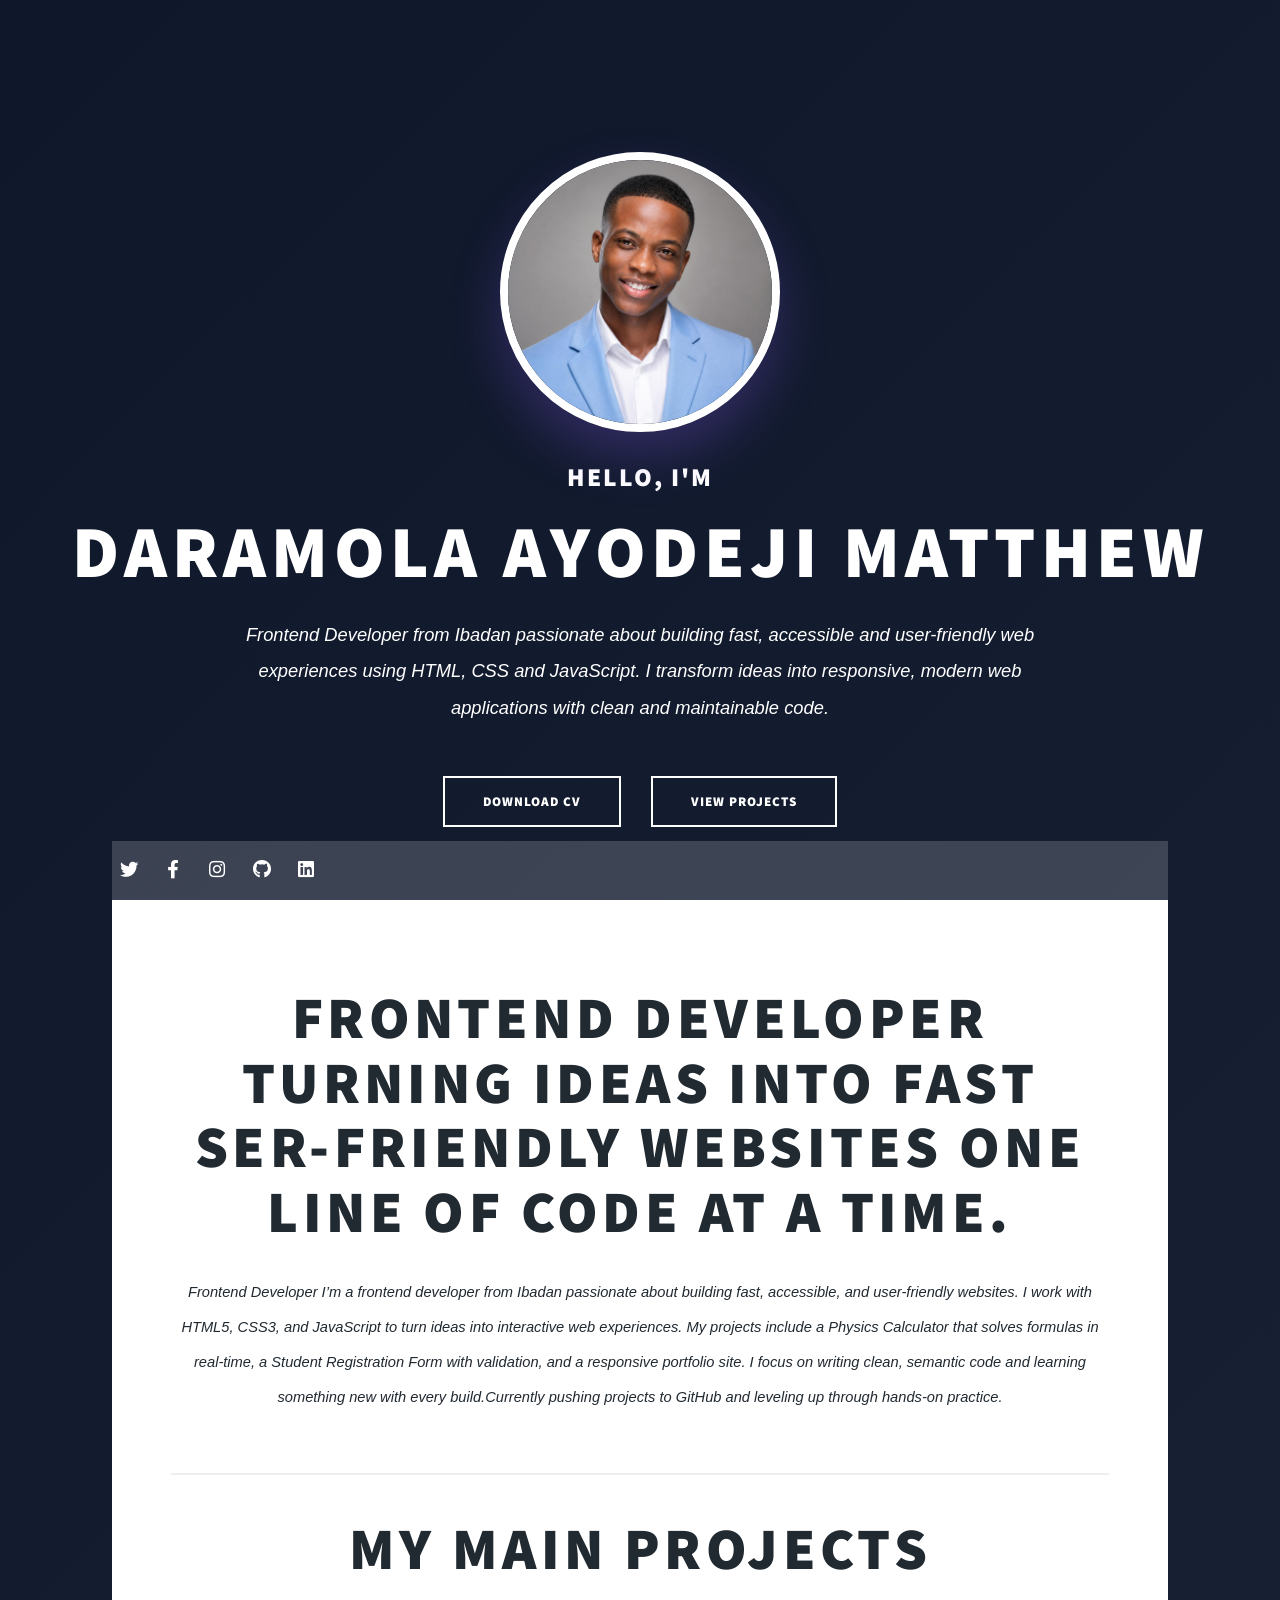
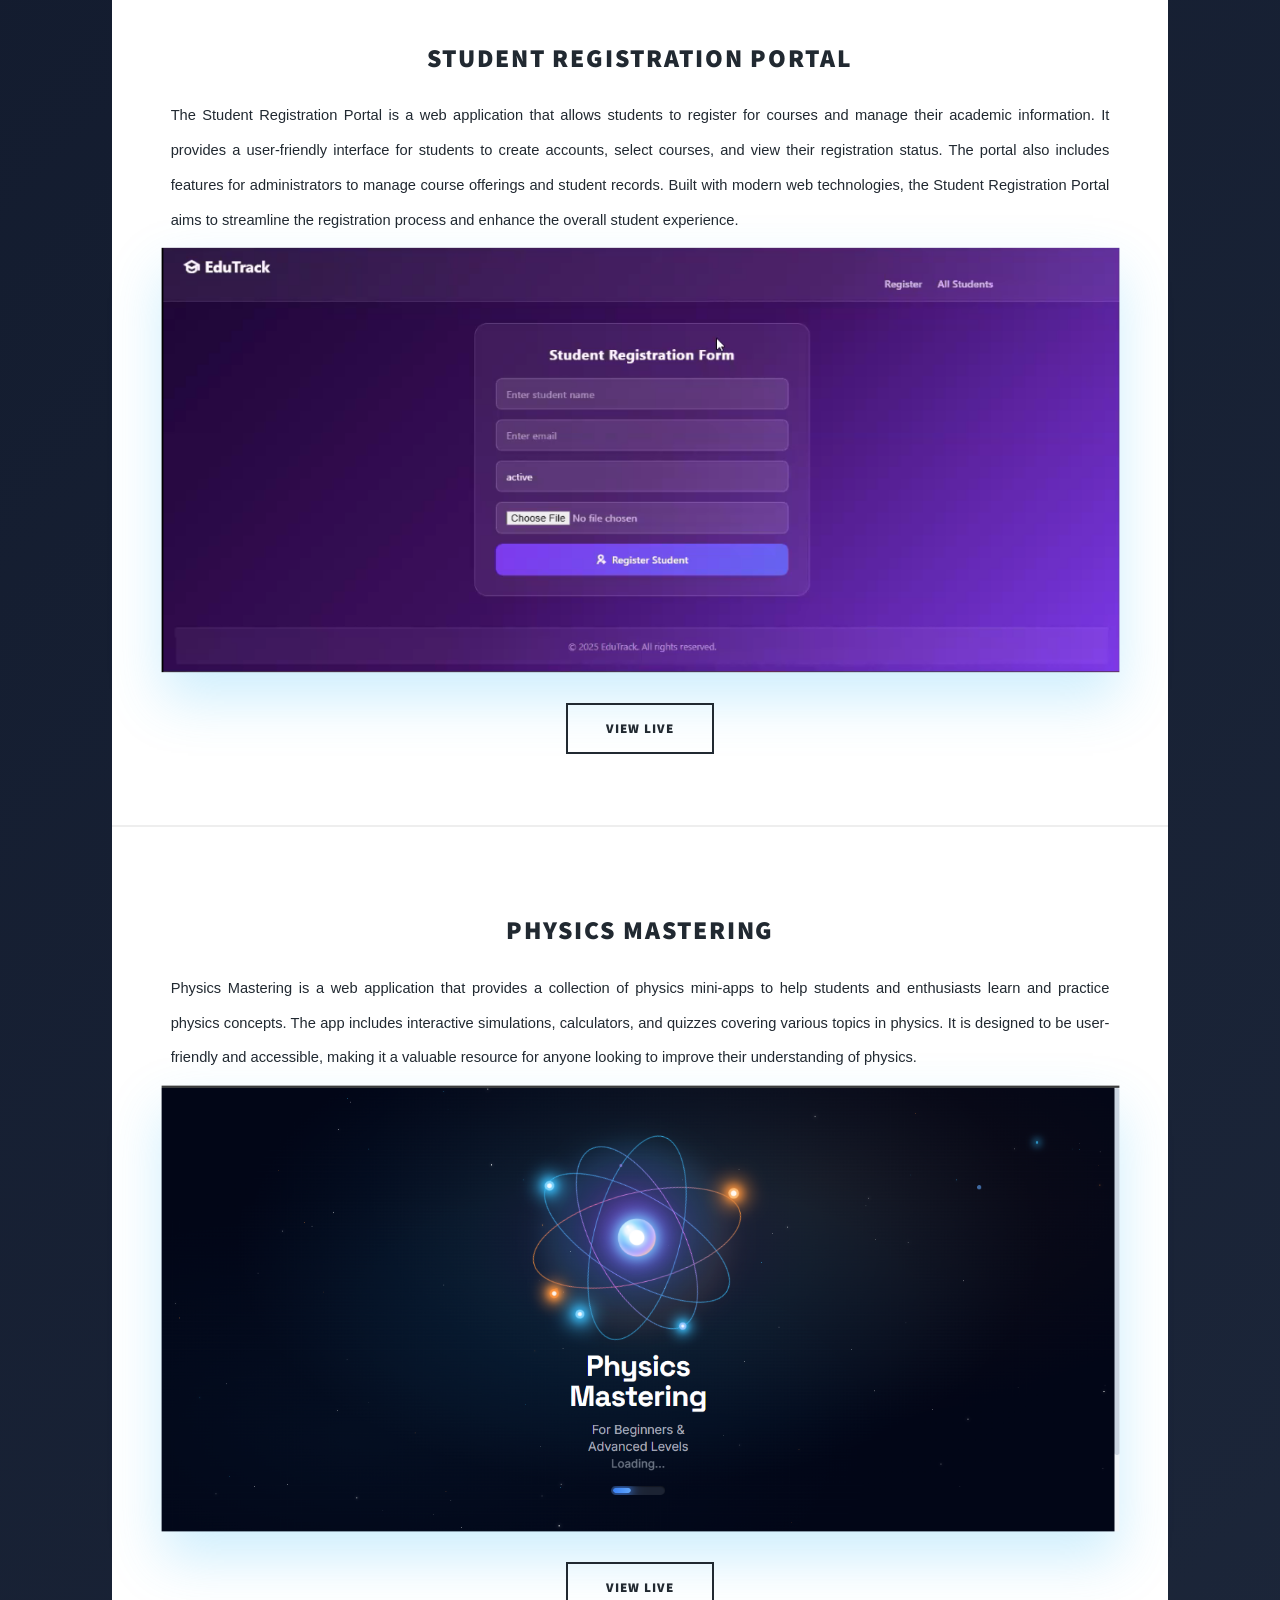
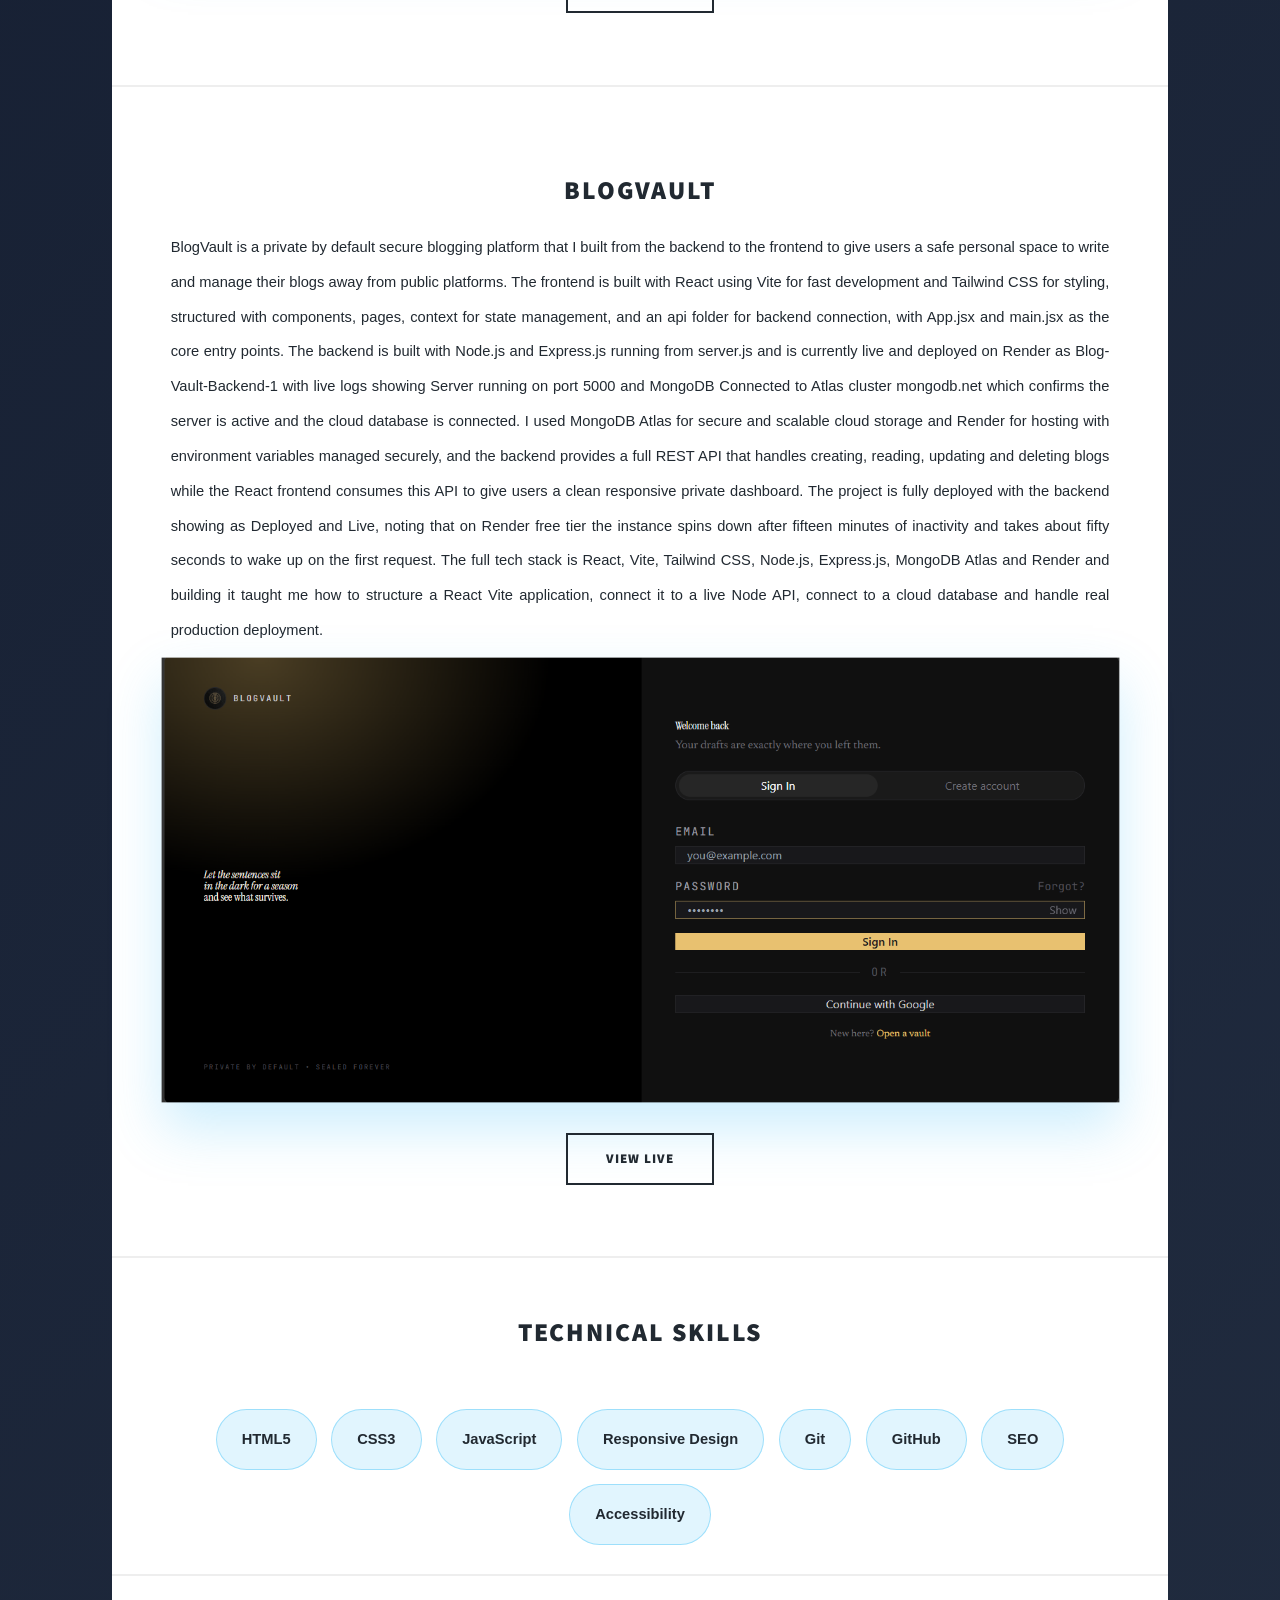
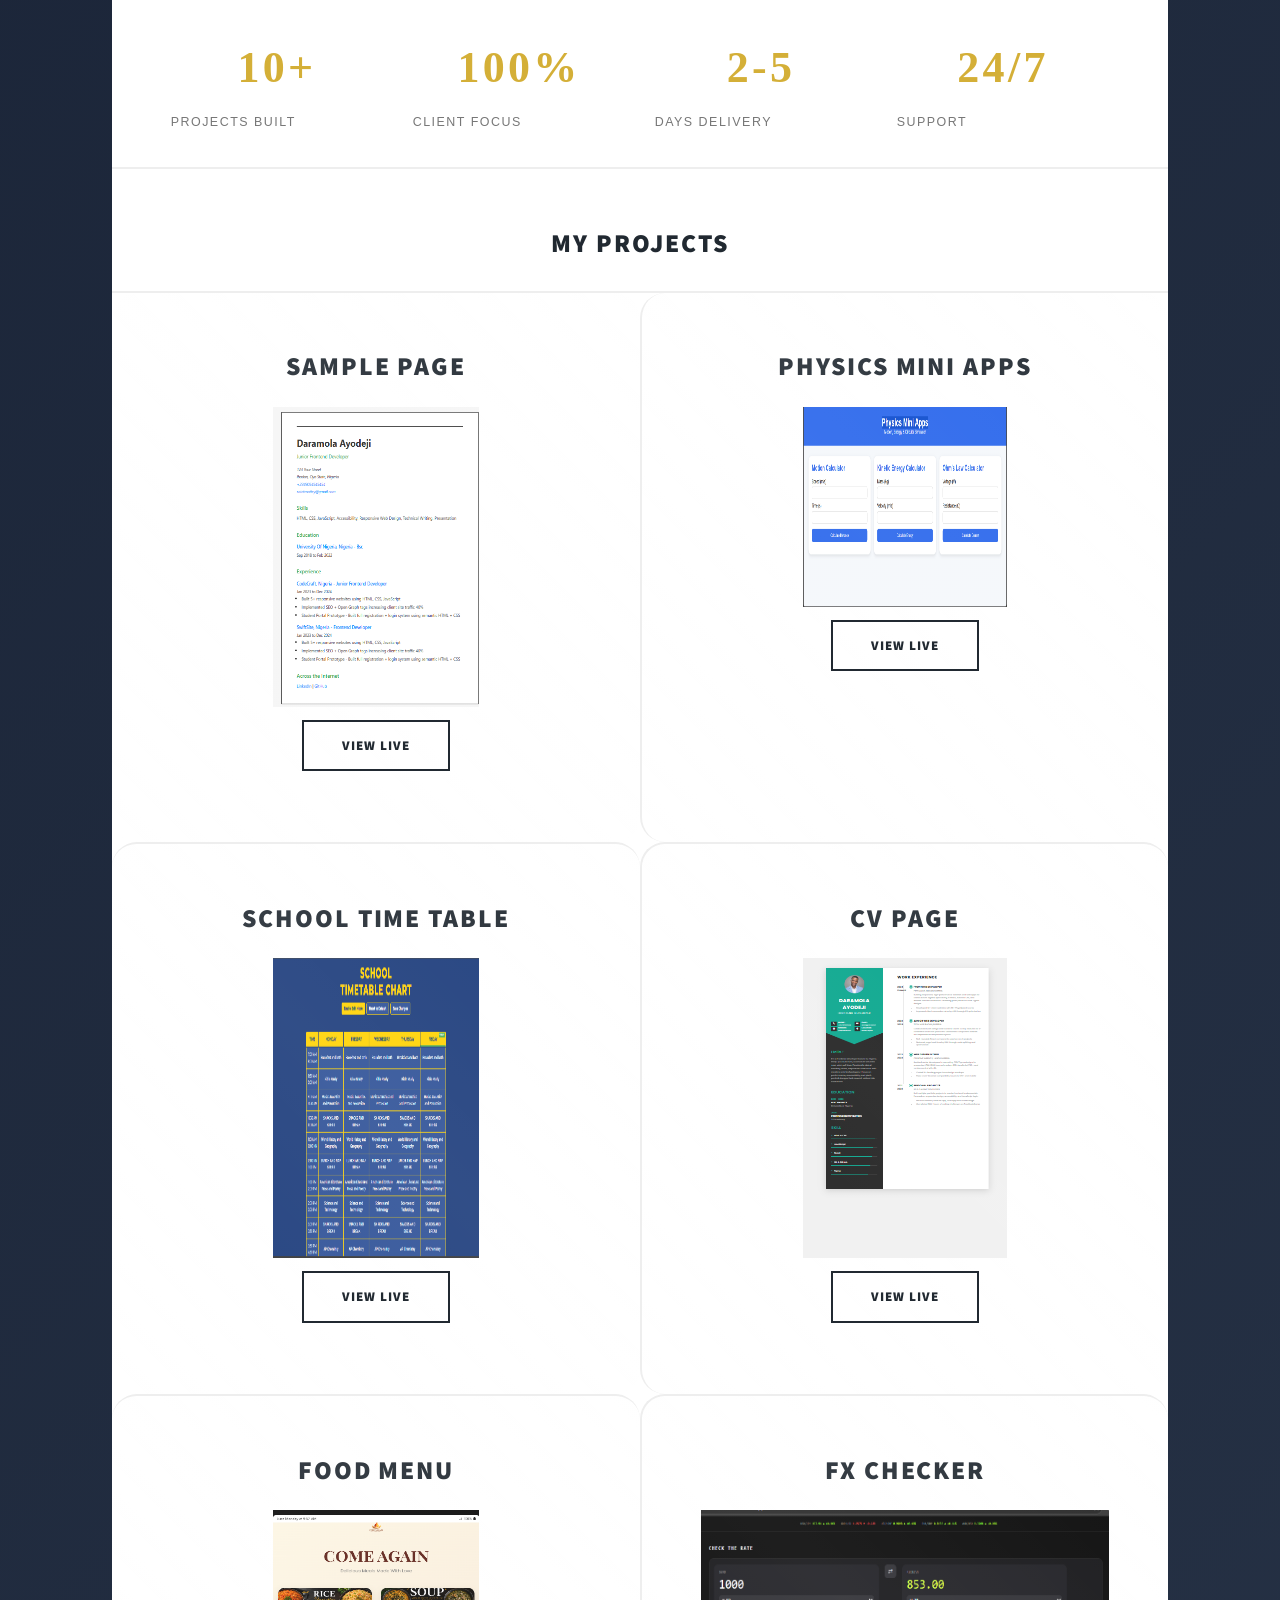
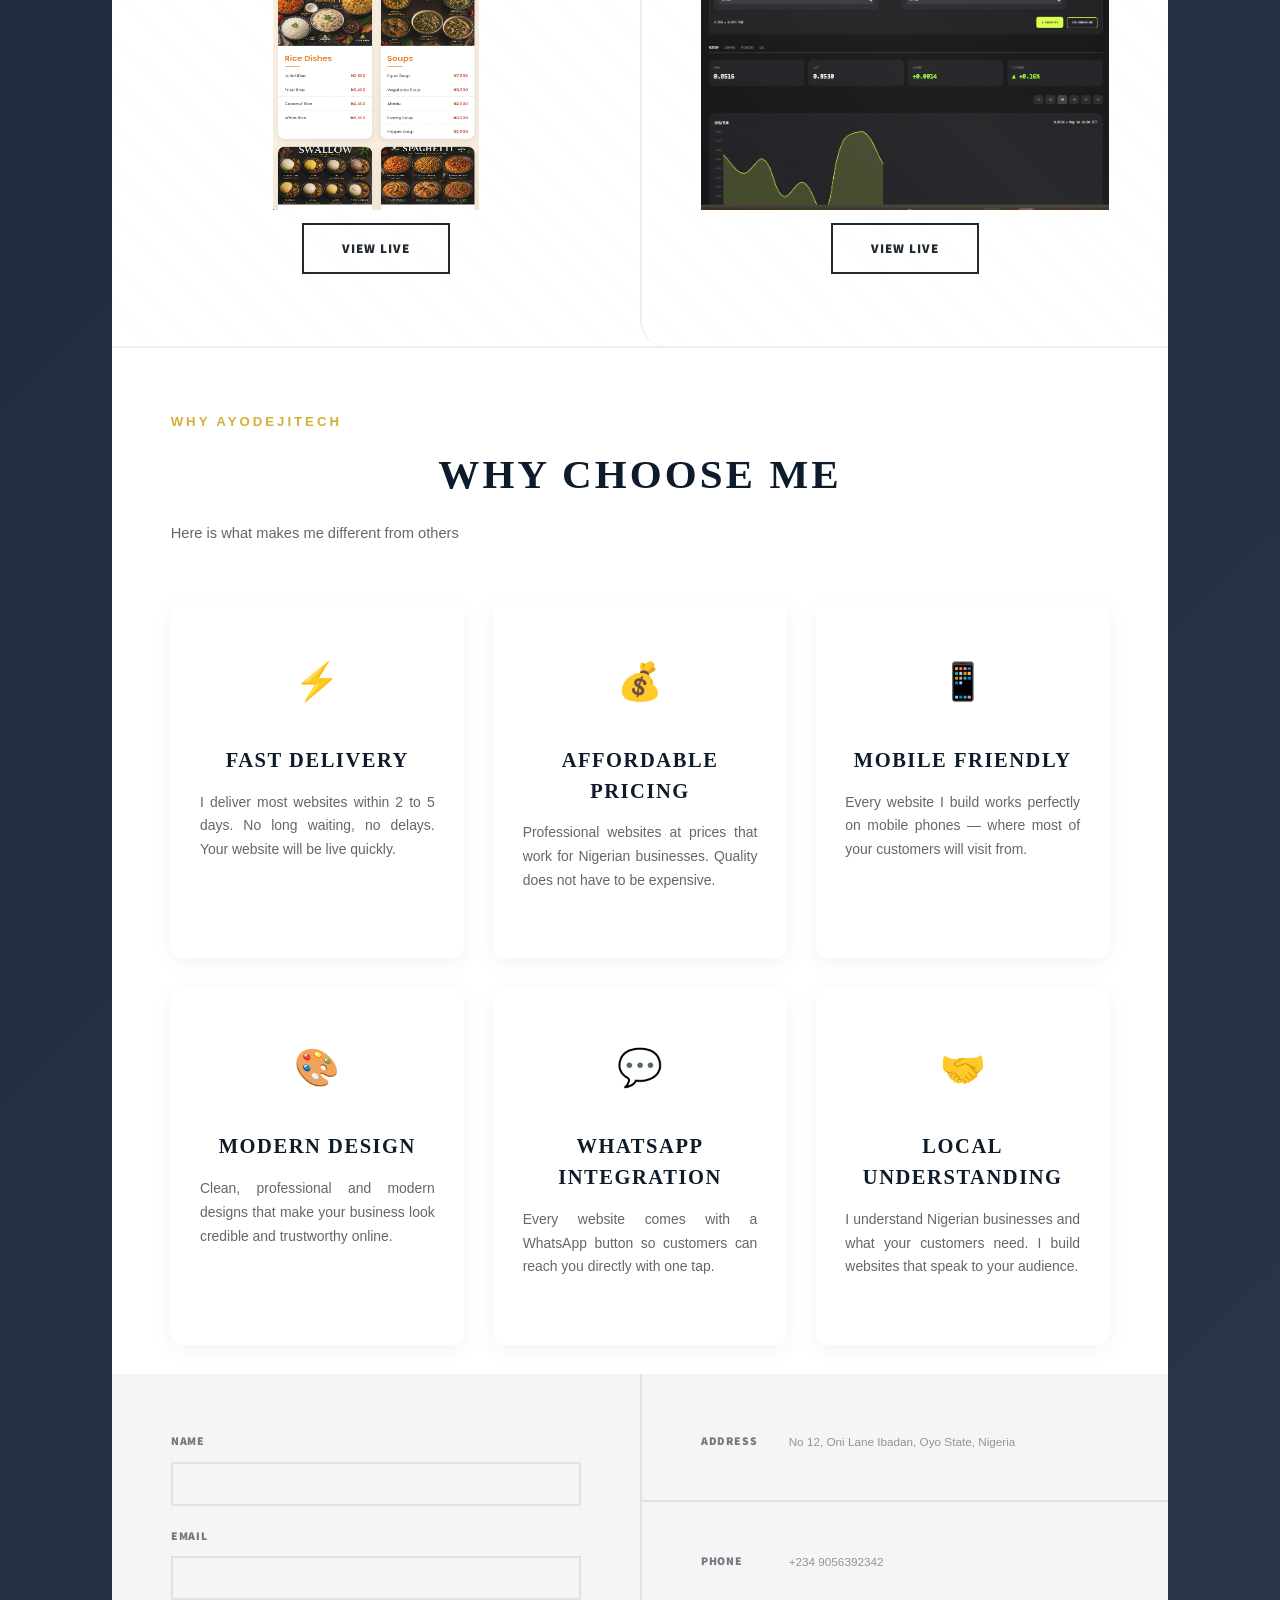
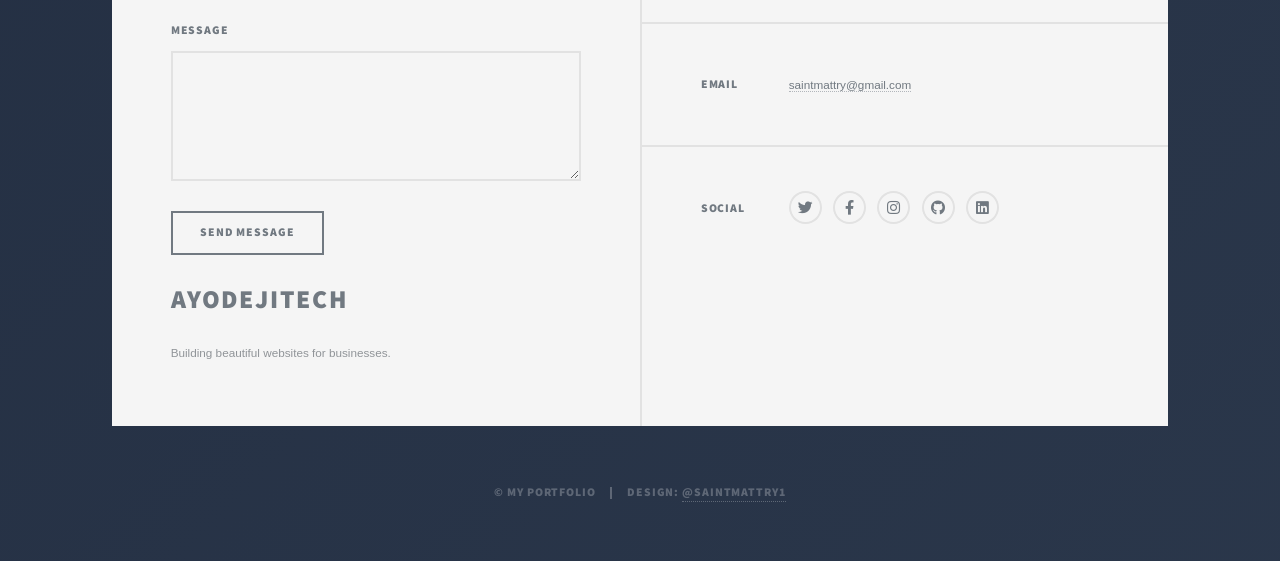
<file: project.html>
<!DOCTYPE HTML>
<html>
	<head>
		<title> My Portfolio </title>
		<meta charset="utf-8" />
		<meta name="viewport" content="width=device-width, initial-scale=1, user-scalable=no" />
		<link rel="stylesheet" href="assets/css/main.css" />
		<link rel="stylesheet" href="./ptoject.css">
		<noscript><link rel="stylesheet" href="assets/css/noscript.css" /></noscript>
	</head>
	<body class="is-preload">
		<!-- Header -->
				<div id="intro">

					<div class="My-picture">
						<img src="./images/WhatsApp Image 2026-06-29 at 1.24.46 PM.jpeg"
							alt="Daramola Ayodeji Matthew"
							class="Front-Img">
					</div>

					<h2>Hello, I'm</h2>

					<h1>
						Daramola Ayodeji Matthew
					</h1>

					<p class="hero-text">
						Frontend Developer from Ibadan passionate about building
						fast, accessible and user-friendly web experiences using
						HTML, CSS and JavaScript. I transform ideas into responsive,
						modern web applications with clean and maintainable code.
					</p>

					<ul class="actions special">
						<li>
							<a href="https://professional-cv-rose.vercel.app/" class="button large">
								Download CV
							</a>
						</li>

						<li>
							<a href="#main" class="button large">
								View Projects
							</a>
						</li>
					</ul>

				</div>

				<!-- Nav -->
					<nav id="nav">
						<ul class="icons">
							<li><a href="https://x.com/saintmattry1" class="icon brands fa-twitter"><span class="label">Twitter</span></a></li>
							<li><a href="https://www.facebook.com/share/1HaHwUBcYH/" class="icon brands fa-facebook-f"><span class="label">Facebook</span></a></li>
							<li><a href="https://www.instagram.com/saintmattry?igsh=bXpqaWdwOHlqbG5k" class="icon brands fa-instagram"><span class="label">Instagram</span></a></li>
							<li><a href="https://github.com/saintmattry" class="icon brands fa-github"><span class="label">GitHub</span></a></li>
							<li><a href="https://www.linkedin.com/in/ayodeji-daramola-a5b802246/?skipRedirect=true" class="icon brands fa-linkedin"><span class="label">Linkedin</span></a></li>
						</ul>
					</nav>

				<!-- Main -->
					<div id="main">

						<!-- Featured Post -->
							<article class="post featured">
								<header class="major">
									<h2>Frontend developer <br /> turning ideas into fast<br />
									ser-friendly websites one line of code at a time.</h2>
									<p>Frontend Developer
										I’m a frontend developer from Ibadan passionate about building fast, accessible, and user-friendly websites. I work with HTML5, CSS3, and JavaScript to turn ideas into interactive web experiences. My projects include a Physics Calculator that solves formulas in real-time, a Student Registration Form with validation, and a responsive portfolio site. I focus on writing clean, semantic code and learning something new with every build.Currently pushing projects to GitHub and leveling up through hands-on practice.
									</p>
								</header>
								<hr />
									<header class="major">
										<h2>My Main Projects</h2>
									</header>
										<h2>Student Registration Portal</h2>
										<p>The Student Registration Portal is a web application that allows students to register for courses and manage their academic information. It provides a user-friendly interface for students to create accounts, select courses, and view their registration status. The portal also includes features for administrators to manage course offerings and student records. Built with modern web technologies, the Student Registration Portal aims to streamline the registration process and enhance the overall student experience.</p>			
									</header>
								<img src="./images/Screenshot (55).png" alt="" class="Screen-Img"/>
								<ul class="actions special">
									<li><a href="https://student-registration-portal-mu.vercel.app/" class="button large">VIEW LIVE</a></li>
								</ul>
							</article>

							<article class="post featured">
								
									<h2>Physics Mastering</h2>		
									<p>Physics Mastering is a web application that provides a collection of physics mini-apps to help students and enthusiasts learn and practice physics concepts. The app includes interactive simulations, calculators, and quizzes covering various topics in physics. It is designed to be user-friendly and accessible, making it a valuable resource for anyone looking to improve their understanding of physics.</p>
								
								<img src="./images/Screenshot (132).png" alt="" class="Screen-Img"/>
								<ul class="actions special">
									<li><a href="https://physics-mastering.vercel.app/" class="button large">VIEW LIVE</a></li>
								</ul>
							</article>
							
							<article class="post featured">
								
									<h2>BlogVault</h2>		
									<p>BlogVault is a private by default secure blogging platform that I built from the backend to the frontend to give users a safe personal space to write and manage their blogs away from public platforms. The frontend is built with React using Vite for fast development and Tailwind CSS for styling, structured with components, pages, context for state management, and an api folder for backend connection, with App.jsx and main.jsx as the core entry points. The backend is built with Node.js and Express.js running from server.js and is currently live and deployed on Render as Blog-Vault-Backend-1 with live logs showing Server running on port 5000 and MongoDB Connected to Atlas cluster mongodb.net which confirms the server is active and the cloud database is connected. I used MongoDB Atlas for secure and scalable cloud storage and Render for hosting with environment variables managed securely, and the backend provides a full REST API that handles creating, reading, updating and deleting blogs while the React frontend consumes this API to give users a clean responsive private dashboard. The project is fully deployed with the backend showing as Deployed and Live, noting that on Render free tier the instance spins down after fifteen minutes of inactivity and takes about fifty seconds to wake up on the first request. The full tech stack is React, Vite, Tailwind CSS, Node.js, Express.js, MongoDB Atlas and Render and building it taught me how to structure a React Vite application, connect it to a live Node API, connect to a cloud database and handle real production deployment.</p>
								
								<img src="./images/Screenshot (304).png" alt="" class="Screen-Img"/>
								<ul class="actions special">
									<li><a href="https://blog-vault-beta.vercel.app/" class="button large">VIEW LIVE</a></li>
								</ul>
							</article>



						<!-- Posts -->

						<section class="skills-section">

							<header class="major">
								<h2>Technical Skills</h2>
							</header>

							<div class="skills-container">

								<span>HTML5</span>
								<span>CSS3</span>
								<span>JavaScript</span>
								<span>Responsive Design</span>
								<span>Git</span>
								<span>GitHub</span>
								<span>SEO</span>
								<span>Accessibility</span>

							</div>

						</section>

						<section class="stats-section">
								<div class="stat-card">
									<h3>10+</h3>
									<p>PROJECTS BUILT</p>
								</div>
								<div class="stat-card">
									<h3>100%</h3>
									<p>CLIENT FOCUS</p>
								</div>
								<div class="stat-card">
									<h3>2-5</h3>
									<p>DAYS DELIVERY</p>
								</div>
								<div class="stat-card">
									<h3>24/7</h3>
									<p>SUPPORT</p>
								</div>
						</section>		

						<header class="major">
							<h2>My Projects</h2>
						</header>

							<section class="posts">
								<article>
									<header>
										
										<h2> Sample Page</h2>
									</header>
									<img src="./images/Screenshot (56).png" alt="" width="50%" height="300hv"/>
									<li><a href="https://sample-page-beige.vercel.app/" class="button large">VIEW LIVE</a></li>
								</article>
								<article>
									<header>
										
										<h2>Physics Mini Apps</h2>
									</header>
									<img src="./images/Screenshot (58).png" alt="" width="50%" height="200hv" />
									<li><a href="https://physics-mini-apps.vercel.app/" class="button large">VIEW LIVE</a></li>
								</article>
								<article>
									<header>
										
										<h2>School Time Table</h2>
									</header>
									<img src="./images/Screenshot (81).png" alt="" width="50%" height="300hv"/>
									<li><a href="https://time-table-roan-eta.vercel.app/" class="button large">VIEW LIVE</a></li>
								</article>
								<article>
									<header>
										
										<h2>CV Page</h2>
									</header>
									<img src="./images/Screenshot (67).png" alt="" width="50%" height="300hv"/>
									<li><a href="https://professional-cv-rose.vercel.app/" class="button large">VIEW LIVE</a></li>
								</article>
								<article>
									<header>
										
										<h2>Food Menu</h2>
									</header>
									<img src="./images/Screenshot (64).png" alt="" width="50%" height="300hv"/>
									<li><a href="https://food-menu-henna-eight.vercel.app/" class="button large">VIEW LIVE</a></li>
								</article>
								<article>
									<header>
										
										<h2>FX Checker</h2>
									</header>
									<img src="./images/Screenshot (65).png" alt="" width="100%" height="300hv" />
									<li><a href="https://fx-checker-zeta.vercel.app/" class="button large">VIEW LIVE</a></li>
								</article>
							</section>

						<section class="why-section">
							<div class="container">
								<p class="section-subtitle">WHY AYODEJITECH</p>
								<h2 class="section-title">Why Choose Me</h2>
								<p class="section-desc">Here is what makes me different from others</p>

								<div class="cards-grid">
								<!-- Row 1 -->
								<div class="card">
									<div class="icon">⚡</div>
									<h3>Fast Delivery</h3>
									<p>I deliver most websites within 2 to 5 days. No long waiting, no delays. Your website will be live quickly.</p>
								</div>

								<div class="card">
									<div class="icon">💰</div>
									<h3>Affordable Pricing</h3>
									<p>Professional websites at prices that work for Nigerian businesses. Quality does not have to be expensive.</p>
								</div>

								<div class="card">
									<div class="icon">📱</div>
									<h3>Mobile Friendly</h3>
									<p>Every website I build works perfectly on mobile phones — where most of your customers will visit from.</p>
								</div>

								<!-- Row 2 -->
								<div class="card">
									<div class="icon">🎨</div>
									<h3>Modern Design</h3>
									<p>Clean, professional and modern designs that make your business look credible and trustworthy online.</p>
								</div>

								<div class="card">
									<div class="icon">💬</div>
									<h3>WhatsApp Integration</h3>
									<p>Every website comes with a WhatsApp button so customers can reach you directly with one tap.</p>
								</div>

								<div class="card">
									<div class="icon">🤝</div>
									<h3>Local Understanding</h3>
									<p>I understand Nigerian businesses and what your customers need. I build websites that speak to your audience.</p>
								</div>
								</div>
							</div>
						</section>
					</div>

				<!-- Footer -->
					<footer id="footer">
						<section>
							<form method="post" action="#">
								<div class="fields">
									<div class="field">
										<label for="name">Name</label>
										<input type="text" name="name" id="name" />
									</div>
									<div class="field">
										<label for="email">Email</label>
										<input type="text" name="email" id="email" />
									</div>
									<div class="field">
										<label for="message">Message</label>
										<textarea name="message" id="message" rows="3"></textarea>
									</div>
								</div>
								<ul class="actions">
									<li><input type="submit" value="Send Message" /></li>
								</ul>
							</form>
							<!-- Column 1: Brand -->
								<div class="footer-col brand">
									<h2 class="logo">Ayodeji<span>Tech</span></h2>
									<p>Building beautiful websites for businesses.</p>
								</div>
						</section>
						<section class="split contact">
							<section class="alt">
								<h3>Address</h3>
								<p>No 12, Oni Lane Ibadan, Oyo State, Nigeria</p>
							</section>
							<section>
								<h3>Phone</h3>
								<p>+234 9056392342</p>
							</section>
							<section>
								<h3>Email</h3>
								<p><a href="mailto:saintmattry@gmail.com">saintmattry@gmail.com</a></p>
							</section>
							<section>
								<h3>Social</h3>
								<ul class="icons alt">
									<li><a href="https://x.com/saintmattry1" class="icon brands alt fa-twitter"><span class="label">Twitter</span></a></li>
									<li><a href="https://www.facebook.com/share/1HaHwUBcYH/" class="icon brands alt fa-facebook-f"><span class="label">Facebook</span></a></li>
									<li><a href="https://www.instagram.com/saintmattry?igsh=bXpqaWdwOHlqbG5k" class="icon brands alt fa-instagram"><span class="label">Instagram</span></a></li>
									<li><a href="https://github.com/saintmattry" class="icon brands alt fa-github"><span class="label">GitHub</span></a></li>
									<li><a href="https://www.linkedin.com/in/ayodeji-daramola-a5b802246/?skipRedirect=true" class="icon brands fa-linkedin"><span class="label">Linkedin</span></a></li>
								</ul>
							</section>
						</section>
					</footer>
			<!-- Copyright -->
					<div id="copyright">
						<ul><li>&copy; My Portfolio</li><li>Design: <a href="https://x.com/saintmattry1">@saintmattry1</a></li></ul>
					</div>

		<!-- Scripts -->
			<script src="assets/js/jquery.min.js"></script>
			<script src="assets/js/jquery.scrollex.min.js"></script>
			<script src="assets/js/jquery.scrolly.min.js"></script>
			<script src="assets/js/browser.min.js"></script>
			<script src="assets/js/breakpoints.min.js"></script>
			<script src="assets/js/util.js"></script>
			<script src="assets/js/main.js"></script>
	</body>
</html>
</file>
<file: index.css>
/* Reset + Base */
* {
  box-sizing: border-box;
  margin: 0;
  padding: 0;
}

body {
  font-family: 'Poppins', sans-serif;
  overflow-x: hidden;
}

img {
  max-width: 100%;
  display: block;
}

/* HERO SECTION */
#intro {
  min-height: 100dvh; /* Fixes iPhone 100vh bug */
  display: flex;
  align-items: center;
  padding: 80px 20px 60px;
  background: linear-gradient(-45deg, #0f172a, #1e293b, #334155, #0f172a);
  background-size: 400% 400%;
  animation: gradientFlow 15s ease infinite;
}

@keyframes gradientFlow {
  0% { background-position: 0% 50%; }
  50% { background-position: 100% 50%; }
  100% { background-position: 0% 50%; }
}

.hero-container {
  max-width: 1200px;
  margin: 0 auto;
  display: grid;
  grid-template-columns: 1fr 1fr;
  gap: 60px;
  align-items: center;
  width: 100%;
}

/* Left - Text */
.hero-content {
  animation: slideInLeft 0.8s ease-out forwards;
}

.greeting {
  font-size: clamp(0.95rem, 2vw, 1.2rem);
  color: #cbd5e1;
  margin-bottom: 12px;
}

.hero-title {
  font-size: clamp(2.5rem, 6vw, 4.5rem);
  font-weight: 800;
  line-height: 1.1;
  color: #E5E7EB;
  margin-bottom: 20px;
}

.gradient-text {
  background: linear-gradient(90deg, #60A5FA, #3B82F6);
  -webkit-background-clip: text;
  -webkit-text-fill-color: transparent;
  background-clip: text;
}

.hero-text {
  font-size: clamp(1rem, 2vw, 1.15rem);
  color: #cbd5e1;
  line-height: 1.7;
  margin-bottom: 32px;
  max-width: 500px;
}

.hero-buttons {
  display: flex;
  gap: 16px;
  flex-wrap: wrap;
}

.btn-primary,
.btn-secondary {
  padding: 14px 28px;
  border-radius: 8px;
  font-weight: 600;
  text-decoration: none;
  transition: all 0.3s ease;
  font-size: 1rem;
  display: inline-block;
  position: relative;
  overflow: hidden;
}

.btn-primary {
  background: #0f172a;
  color: white;
  /* border: 2px solid #3B82F6; */
}

.btn-primary:hover {
  background: #1e293b;
  transform: translateY(-2px);
  /* box-shadow: 0 10px 25px rgba(59, 130, 246, 0.3); */
}

.btn-secondary {
  background: transparent;
  color: #E5E7EB;
  border: 2px solid #475569;
}

.btn-secondary:hover {
  /* background: rgba(255, 255, 255, 0.05); */
  border-color: #60A5FA;
  transform: translateY(-2px);
}

/* Right - Image */
.hero-image {
  display: flex;
  justify-content: center;
  animation: slideInRight 0.8s ease-out forwards;
}

.image-wrapper {
  position: relative;
  width: clamp(280px, 30vw, 380px);
  height: clamp(280px, 30vw, 380px);
}

.Front-Img {
  width: 100%;
  height: 100%;
  object-fit: cover;
  border-radius: 50%;
  border: 6px solid rgba(255, 255, 255, 0.9);
  box-shadow: 0 25px 50px rgba(59, 130, 246, 0.3);
  animation: floating 6s ease-in-out infinite;
  position: relative;
  z-index: 2;
}

.image-wrapper::before {
  content: '';
  position: absolute;
  inset: -30px;
  /* background: radial-gradient(circle, #1E40AF 0%, transparent 70%); */
  filter: blur(35px);
  opacity: 0.6;
  z-index: 1;
}

.Front-Img:hover {
  animation-play-state: paused;
  transform: scale(1.05);
}

/* ANIMATIONS */
@keyframes floating {
  0%, 100% { transform: translateY(0px); }
  50% { transform: translateY(-20px); }
}

@keyframes slideInLeft {
  from { opacity: 0; transform: translateX(-50px); }
  to { opacity: 1; transform: translateX(0); }
}

@keyframes slideInRight {
  from { opacity: 0; transform: translateX(50px); }
  to { opacity: 1; transform: translateX(0); }
}

/* TABLET + MOBILE */
@media (max-width: 968px) {
  #intro {
    min-height: 100dvh;
    padding: 100px 24px 80px;
  }
  
  .hero-container {
    grid-template-columns: 1fr;
    text-align: center;
    gap: 40px;
  }
  
  .hero-image {
    order: -1; /* Image goes on top */
  }
  
.hero-text {
    margin: 0 auto 32px;
    max-width: 400px;
  }
  
  .hero-buttons {
    justify-content: center;
  }
  
  .image-wrapper {
    width: clamp(200px, 45vw, 280px);
    height: clamp(200px, 45vw, 280px);
  }
  
  .Front-Img {
    border-width: 5px;
  }
}

/* SMALL PHONES */
@media (max-width: 480px) {
  #intro {
    padding: 80px 20px 60px;
  }
  
  .hero-container {
    gap: 32px;
  }
  
  .hero-title {
    font-size: 2.3rem;
    margin-bottom: 16px;
  }
  
  .hero-text {
    font-size: 0.95rem;
    margin-bottom: 28px;
  }
  
  .hero-buttons {
    flex-direction: column;
    width: 100%;
    gap: 12px;
  }
  
  .btn-primary,
  .btn-secondary {
    width: 100%;
    max-width: 300px;
    margin: 0 auto;
    padding: 16px 24px;
  }
  
  .image-wrapper {
    width: 180px;
    height: 180px;
  }
  
  .Front-Img {
    border-width: 4px;

  }
  
  .image-wrapper::before {
    inset: -20px;
    filter: blur(25px);
  }
}
</file>
<file: Fullystory.css>
/* === PROJECTS PAGE SPECIFIC === */
body{ font-family: 'Poppins', sans-serif; background: linear-gradient( -45deg, #0f172a, #1e293b, #334155, #0f172a ); background-size: 400% 400%; animation: gradientFlow 15s ease infinite; } @keyframes gradientFlow{ 0%{ background-position: 0% 50%; } 50%{ background-position: 100% 50%; } 100%{ background-position: 0% 50%; } }

main h1 {
  text-align: center;
  font-size: 2.5rem;
  margin: 40px 0 30px;
  padding-bottom: 10px;
  color: rgba(255, 255, 255, 0.5);
}

main section {
  max-width: 800px;
  margin: 0 auto;
}

/* Each project card */
article {
  border: 2px solid white;
  border-radius: 12px;
  padding: 25px;
  margin-bottom: 25px;
  background: rgba(255, 255, 255, 0.5);
}

article:hover {
  background: #f0f0f0;
}

article h2 {
  margin-top: 0;
  font-size: 1.5rem;
  border-bottom: 1px solid #ccc;
  padding-bottom: 8px;
  color: #444;
}

article p {
  margin: 15px 0;
  line-height: 1.6;
  color: #444;
}

/* Header + Nav - same as other pages */
header {
  display: flex;
  justify-content: space-between;
  align-items: center;
  padding-bottom: 20px;
  border-bottom: 2px solid #000;
  margin-bottom: 30px;
}

header div span {
  font-size: 24px;
  margin-right: 8px;
}

nav a {
  text-decoration: none;
  color: #000;
  margin: 0 5px;
  font-weight: 500;
}

nav a:hover {
  text-decoration: underline;
}

/* Footer */
footer {
  text-align: center;
  margin-top: 50px;
  padding-top: 20px;
  border-top: 1px solid #ddd;
  color: #666;
}

#copyright {
		color: #ffffff;
		position: relative;
		color: rgba(255, 255, 255, 0.25);
		cursor: default;
		font-family: "Source Sans Pro", Helvetica, sans-serif;
		font-size: 0.8rem;
		font-weight: 900;
		letter-spacing: 0.075em;
		line-height: 1.5;
		text-align: center;
		text-transform: uppercase;
		margin: 4rem auto 8rem auto;
		width: calc(100% - 4rem);
		max-width: 72rem;
		z-index: 2;
	}

		#copyright input, #copyright select, #copyright textarea {
			color: #ffffff;
		}

		#copyright a {
			color: #ffffff;
			border-bottom-color: rgba(255, 255, 255, 0.5);
		}

			#copyright a:hover {
				border-bottom-color: transparent;
				color: #18bfef !important;
			}

		#copyright strong, #copyright b {
			color: #ffffff;
		}

		#copyright h1, #copyright h2, #copyright h3, #copyright h4, #copyright h5, #copyright h6 {
			color: #ffffff;
		}

		#copyright blockquote {
			border-left-color: #ffffff;
		}

		#copyright code {
			background: rgba(255, 255, 255, 0.075);
			border-color: #ffffff;
		}

		#copyright hr {
			border-bottom-color: #ffffff;
		}

		#copyright a {
			color: inherit;
			border-bottom-color: inherit;
		}

		#copyright ul {
			list-style: none;
			margin: 0;
			padding-left: 0;
		}

			#copyright ul li {
				border-left: solid 2px;
				display: inline-block;
				line-height: 1;
				margin-left: 1rem;
				padding-left: 1rem;
			}

				#copyright ul li:first-child {
					border-left: 0;
					margin-left: 0;
					padding-left: 0;
				}

		@media screen and (max-width: 1280px) {

			#copyright {
				margin: 4rem auto;
			}

		}

		@media screen and (max-width: 480px) {

			#copyright ul li {
				border-left: 0;
				margin: 1rem 0 0 0;
				padding-left: 0;
				display: block;
			}

				#copyright ul li:first-child {
					margin-top: 0;
				}

		}
</file>
<file: ptoject.css>
* {
  margin: 0;
  padding: 0;
  box-sizing: border-box;
} 

html{
    scroll-behavior: smooth;
}

#intro {
    display: flex !important;
    flex-direction: column !important;
    align-items: center !important;
    text-align: center !important;
    min-height: 100vh !important;
    padding: 100px 20px 60px !important;
    margin: auto;
}

.My-picture {
  display: flex;
  justify-content: center;
  margin: 40px auto 30px;
  animation-name: floatUp 6s ease-out forwards;
}

.Front-Img {
  width: clamp(160px, 35vw, 280px);
  height: clamp(160px, 35vw, 280px);
  object-fit: cover;
  border-radius: 50%;
  border: 8px solid white;
  box-shadow: 0 25px 50px rgba(139, 92, 246, 0.25);
  animation: floating 6s ease-in-out infinite;
  position: relative;
  z-index: 2;
}

@media (max-width: 480px) {
  #intro {
    padding: 80px 15px 50px !important;
  }
    .My-picture {
    padding: 80px 15px 50px;
    border-radius: 100%;
  }
  
  .Front-Img {
    width: 180px;
    height: 180px;
    border-width: 5px;
  }
}

.My-picture::before {
  /* content: '';
  position: absolute;
  width: 240px;
  height: 300px;
  background: linear-gradient(45deg, #38bdf8, #0ea5e9, #0284c7);
  border-radius: 25px;
  filter: blur(25px);
  opacity: 0.6;
  z-index: 1; */
}

.Front-Img:hover {
  transform: translateY(-10px) scale(1.03);
  /* border-color: rgba(56,189,248,0.8);
  box-shadow: 
    0 30px 60px rgba(56,189,248,.4),
    0 0 0 8px rgba(15,23,42,0.8); */
}

@keyframes floating {
  0%, 100% { transform: translateY(0px); }
  50% { transform: translateY(-20px); }
}

/* @keyframes pulseGlow {
  0%, 100% {
    opacity: 0.4;
    transform: scale(1);
  }
  50% {
    opacity: 0.7;
    transform: scale(1.05);
  }
} */

@media (max-width: 768px) {
  .Front-Img {
    width: 200px;
    height: 200px;
  }
  .My-picture::before {
    width: 200px;
    height: 250px;
  }
}

.hero-text{
    max-width: 850px;
    margin: 2rem auto;
    font-size: 1.15rem;
    line-height: 2;
}

.skills-section{
    text-align: center;
    margin-bottom: 5rem;
}

.skills-container{
    display: flex;
    flex-wrap: wrap;
    justify-content: center;
    gap: 1rem;
}

.skills-container span{
    padding: 12px 25px;
    background: rgba(56,189,248,.15);
    border: 1px solid rgba(56,189,248,.4);
    border-radius: 50px;
    transition: .4s;
    font-weight: 600;
}

.skills-container span:hover{
    transform: translateY(-5px);
    background: #38bdf8;
    color: white;
}

.posts article p{
    margin: 1rem 0;
}

.actions.special{
    display: flex !important;
    flex-direction: column !important;
    gap: 1rem !important;
    justify-content: center !important;
    align-items: center !important;
    flex-wrap: wrap;
    list-style: none !important;
    padding: 0 !important;
    margin: 20px auto 0 !important;
    width: 100% !important;
    max-width: 320px !important;
}

.actions.special li {
    list-style: none !important;
    width: 70% !important;
}

@media (min-width: 481px) {
  .actions.special {
    flex-direction: row !important;
    max-width: 100% !important;
  }
  
  .actions.special li {
    width: auto !important;
  }
  
}

.Screen-Img {
    width: 100%;
    transform: translateY(-15px) scale(1.02);
    box-shadow: 0 25px 50px rgba(56,189,248,.25);
    transition: transform 0.4s ease, box-shadow 0.4s ease;
    display: block;
}

.Screen-Img:hover {
    transform: translateY(-15px) scale(1.08);
    box-shadow: 0 35px 60px rgba(56,189,248,.35);
}

@keyframes floatUp {
  0% {
    opacity: 0;
    transform: translateY(50px);
  }
  100% {
    opacity: 1;
    transform: translateY(0);
  }
}

body{ font-family: 'Poppins', sans-serif; background: linear-gradient( -45deg, #0f172a, #1e293b, #334155, #0f172a ); background-size: 400% 400%; animation: gradientFlow 15s ease infinite; } @keyframes gradientFlow{ 0%{ background-position: 0% 50%; } 50%{ background-position: 100% 50%; } 100%{ background-position: 0% 50%; } }



/* #intro{
    animation: heroReveal 10s ease forwards;
} */

/* @keyframes heroReveal{
    from{
        opacity: 0;
        transform: translateY(80px);
    }

    to{
        opacity: 1;
        transform: translateY(0);
    }
} */

#intro h1{
    animation: slideLeft 5s ease;
}

.hero-text{
    animation: slideRight 5s ease;
}

@keyframes slideLeft{
    from{
        opacity:0;
        transform: translateX(-100px);
    }

    to{
        opacity:1;
        transform: translateX(0);
    }
}

@keyframes slideRight{
    from{
        opacity:0;
        transform: translateX(100px);
    }

    to{
        opacity:1;
        transform: translateX(0);
    }
}

.posts article{
    position: relative;
    overflow: hidden;

    background: rgba(255,255,255,.08);
    backdrop-filter: blur(20px);

    border-radius: 25px;

    transition: all .5s ease;
}

.posts article::before{
    content: "";

    position: absolute;

    top: -100%;
    left: -100%;

    width: 200%;
    height: 200%;

    background:
        linear-gradient(
            45deg,
            transparent,
            rgba(255,255,255,.1),
            transparent
        );

    transition: .7s;
}

.posts article:hover::before{
    top: 100%;
    left: 100%;
}

.posts article:hover{
    transform:
        translateY(-15px)
        scale(1.02);

    box-shadow:
        0 25px 50px rgba(56,189,248,.25);
}

.posts article:hover img{
    transform: scale(1.08);
}

.button{
    position: relative;
    overflow: hidden;
}

.button::before{
    content:"";

    position:absolute;

    top:0;
    left:-100%;

    width:100%;
    height:100%;

    background:
        rgba(255,255,255,.2);

    transition:.4s;
}

.button:hover::before{
    left:100%;
}

.stats-section {
  display: grid;
  grid-template-columns: repeat(4, 1fr);
  gap: 2rem;
  text-align: center;
  padding: 4rem 2rem;
  border-top: 1px solid #eeeeee;
  max-width: 1200px;
  margin: 0 auto;
  background: #fff;
}

.stat-card h3 {
  font-size: 3rem;
  font-weight: 700;
  color: #D4AF37; /* gold color like in your image */
  margin: 0 0 0.5rem 0;
  font-family: 'Georgia', serif; /* gives that premium look */
}

.stat-card p {
  font-size: 0.85rem;
  color: #777;
  text-transform: uppercase;
  letter-spacing: 1.5px;
  margin: 0;
  font-family: 'Arial', sans-serif;
  font-weight: 300;
}

/* Responsive for mobile/tablet */
@media (max-width: 768px) {
  .stats-section {
    grid-template-columns: repeat(2, 1fr);
    gap: 2.5rem;
    padding: 3rem 1rem;
  }
  .stat-card h3 {
    font-size: 2.5rem;
  }
}

@media (max-width: 480px) {
  .stats-section {
    grid-template-columns: 1fr;
  }
}


@import url('https://fonts.googleapis.com/css2?family=Poppins:wght@400;500;600;700&display=swap');

.why-section {
  background: white; /* light beige */
  padding: 80px 20px;
  text-align: center;
  font-family: 'Poppins', sans-serif;
}

.container {
  max-width: 1200px;
  margin: 0 auto;
}

.section-subtitle {
  color: #D4AF37; /* gold */
  font-size: 0.9rem;
  letter-spacing: 3px;
  text-transform: uppercase;
  font-weight: 600;
  margin-bottom: 10px;
}

.section-title {
  font-size: 2.8rem;
  color: #0d1b2a; /* dark navy */
  font-weight: 700;
  margin: 0 0 15px 0;
  font-family: 'Georgia', serif;
}

.section-desc {
  color: #666;
  font-size: 1rem;
  margin-bottom: 50px;
}

.cards-grid {
  display: grid;
  grid-template-columns: repeat(3, 1fr);
  gap: 2rem;
}

.card {
  background: #fff;
  padding: 2.5rem 2rem;
  border-radius: 12px;
  box-shadow: 0 5px 20px rgba(0,0,0,0.05);
  transition: transform 0.3s ease, box-shadow 0.3s ease;
}

.card:hover {
  transform: translateY(-8px);
  box-shadow: 0 10px 30px rgba(0,0,0,0.08);
}

.card .icon {
  font-size: 2.5rem;
  margin-bottom: 20px;
}

.card h3 {
  font-size: 1.4rem;
  color: #0d1b2a;
  font-weight: 600;
  margin-bottom: 15px;
  font-family: 'Georgia', serif;
}

.card p {
  font-size: 0.95rem;
  color: #666;
  line-height: 1.7;
}

/* Responsive */
@media (max-width: 992px) {
  .cards-grid {
    grid-template-columns: repeat(2, 1fr);
  }
}

@media (max-width: 600px) {
  .cards-grid {
    grid-template-columns: 1fr;
  }
  .section-title {
    font-size: 2.2rem;
  }
}

ul, li {
  list-style: none;
  padding: 0;
  margin: 0;
}
</file>
<file: assets/css/main.css>
@import url(fontawesome-all.min.css);
@import url("https://fonts.googleapis.com/css?family=Merriweather:300,700,300italic,700italic|Source+Sans+Pro:900");

/*
	Massively by HTML5 UP
	html5up.net | @ajlkn
	Free for personal and commercial use under the CCA 3.0 license (html5up.net/license)
*/

html, body, div, span, applet, object,
iframe, h1, h2, h3, h4, h5, h6, p, blockquote,
pre, a, abbr, acronym, address, big, cite,
code, del, dfn, em, img, ins, kbd, q, s, samp,
small, strike, strong, sub, sup, tt, var, b,
u, i, center, dl, dt, dd, ol, ul, li, fieldset,
form, label, legend, table, caption, tbody,
tfoot, thead, tr, th, td, article, aside,
canvas, details, embed, figure, figcaption,
footer, header, hgroup, menu, nav, output, ruby,
section, summary, time, mark, audio, video {
	margin: 0;
	padding: 0;
	border: 0;
	font-size: 100%;
	font: inherit;
	vertical-align: baseline;}

article, aside, details, figcaption, figure,
footer, header, hgroup, menu, nav, section {
	display: block;}

body {
	line-height: 1;
}

ol, ul {
	list-style: none;
}

blockquote, q {
	quotes: none;
}

	blockquote:before, blockquote:after, q:before, q:after {
		content: '';
		content: none;
	}

table {
	border-collapse: collapse;
	border-spacing: 0;
}

body {
	-webkit-text-size-adjust: none;
}

mark {
	background-color: transparent;
	color: inherit;
}

input::-moz-focus-inner {
	border: 0;
	padding: 0;
}

input, select, textarea {
	-moz-appearance: none;
	-webkit-appearance: none;
	-ms-appearance: none;
	appearance: none;
}

/* Basic */

	@-ms-viewport {
		width: device-width;
	}

	body {
		-ms-overflow-style: scrollbar;
	}

	@media screen and (max-width: 480px) {

		html, body {
			min-width: 320px;
		}

	}

	html {
		box-sizing: border-box;
	}

	*, *:before, *:after {
		box-sizing: inherit;
	}

	body {
		background-color: #1e252d;
	}

		body.is-preload *, body.is-preload *:before, body.is-preload *:after {
			-moz-animation: none !important;
			-webkit-animation: none !important;
			-ms-animation: none !important;
			animation: none !important;
			-moz-transition: none !important;
			-webkit-transition: none !important;
			-ms-transition: none !important;
			transition: none !important;
		}

/* Type */

	html {
		font-size: 16pt;
	}

		@media screen and (max-width: 1680px) {

			html {
				font-size: 12pt;
			}

		}

		@media screen and (max-width: 1280px) {

			html {
				font-size: 11pt;
			}

		}

		@media screen and (max-width: 360px) {

			html {
				font-size: 10pt;
			}

		}

	body {
		color: #212931;
	}

	body, input, select, textarea {
		font-family: "Merriweather", Georgia, serif;
		font-weight: 300;
		font-size: 1rem;
		line-height: 2.375;
	}

	a {
		-moz-transition: color 0.2s ease-in-out, background-color 0.2s ease-in-out, border-color 0.2s ease-in-out, box-shadow 0.2s ease-in-out;
		-webkit-transition: color 0.2s ease-in-out, background-color 0.2s ease-in-out, border-color 0.2s ease-in-out, box-shadow 0.2s ease-in-out;
		-ms-transition: color 0.2s ease-in-out, background-color 0.2s ease-in-out, border-color 0.2s ease-in-out, box-shadow 0.2s ease-in-out;
		transition: color 0.2s ease-in-out, background-color 0.2s ease-in-out, border-color 0.2s ease-in-out, box-shadow 0.2s ease-in-out;
		border-bottom: dotted 1px;
		text-decoration: none;
	}

		a:hover {
			border-bottom-color: transparent;
		}

	strong, b {
		font-weight: 600;
	}

	em, i {
		font-style: italic;
	}

	p {
		text-align: justify;
		margin: 0 0 2rem 0;
	}

	h1, h2, h3, h4, h5, h6 {
		font-family: "Source Sans Pro", Helvetica, sans-serif;
		font-weight: 900;
		line-height: 1.5;
		letter-spacing: 0.075em;
		text-transform: uppercase;
		margin: 0 0 1rem 0;
	}

		h1 a, h2 a, h3 a, h4 a, h5 a, h6 a {
			border-bottom: 0;
			color: inherit;
			text-decoration: none;
		}

	h1 {
		font-size: 4rem;
		line-height: 1.1;
		margin: 0 0 2rem 0;
	}

	h2 {
		font-size: 1.75rem;
		line-height: 1.3;
		margin: 0 0 1.5rem 0;
	}

	h3 {
		font-size: 1.25rem;
		margin: 0 0 1.5rem 0;
	}

	h4 {
		font-size: 1rem;
	}

	h5 {
		font-size: 0.9rem;
	}

	h6 {
		font-size: 0.8rem;
	}

	sub {
		font-size: 0.8rem;
		position: relative;
		top: 0.5rem;
	}

	sup {
		font-size: 0.8rem;
		position: relative;
		top: -0.5rem;
	}

	blockquote {
		border-left: solid 4px;
		font-style: italic;
		margin: 0 0 2rem 0;
		padding: 0.5rem 0 0.5rem 2rem;
	}

	code {
		border: solid 2px;
		font-family: "Courier New", monospace;
		font-size: 0.9rem;
		margin: 0 0.25rem;
		padding: 0.25rem 0.65rem;
	}

	pre {
		-webkit-overflow-scrolling: touch;
		font-family: "Courier New", monospace;
		font-size: 0.9rem;
		margin: 0 0 2rem 0;
	}

		pre code {
			display: block;
			line-height: 1.75;
			padding: 1rem 1.5rem;
			overflow-x: auto;
		}

	hr {
		border: 0;
		border-bottom: solid 2px;
		margin: 3rem 0;
	}

		hr.major {
			margin: 5rem 0;
		}

	.align-left {
		text-align: left;
	}

	.align-center {
		text-align: center;
	}

	.align-right {
		text-align: right;
	}

	input, select, textarea {
		color: #212931;
	}

	a {
		color: #212931;
		border-bottom-color: rgba(33, 41, 49, 0.5);
	}

		a:hover {
			border-bottom-color: transparent;
			color: #18bfef !important;
		}

	strong, b {
		color: #212931;
	}

	h1, h2, h3, h4, h5, h6 {
		color: #212931;
	}

	blockquote {
		border-left-color: #eeeeee;
	}

	code {
		background: rgba(220, 220, 220, 0.25);
		border-color: #eeeeee;
	}

	hr {
		border-bottom-color: #eeeeee;
	}

/* Row */

	.row {
		display: flex;
		flex-wrap: wrap;
		box-sizing: border-box;
		align-items: stretch;
	}

		.row > * {
			box-sizing: border-box;
		}

		.row.gtr-uniform > * > :last-child {
			margin-bottom: 0;
		}

		.row.aln-left {
			justify-content: flex-start;
		}

		.row.aln-center {
			justify-content: center;
		}

		.row.aln-right {
			justify-content: flex-end;
		}

		.row.aln-top {
			align-items: flex-start;
		}

		.row.aln-middle {
			align-items: center;
		}

		.row.aln-bottom {
			align-items: flex-end;
		}

		.row > .imp {
			order: -1;
		}

		.row > .col-1 {
			width: 8.33333%;
		}

		.row > .off-1 {
			margin-left: 8.33333%;
		}

		.row > .col-2 {
			width: 16.66667%;
		}

		.row > .off-2 {
			margin-left: 16.66667%;
		}

		.row > .col-3 {
			width: 25%;
		}

		.row > .off-3 {
			margin-left: 25%;
		}

		.row > .col-4 {
			width: 33.33333%;
		}

		.row > .off-4 {
			margin-left: 33.33333%;
		}

		.row > .col-5 {
			width: 41.66667%;
		}

		.row > .off-5 {
			margin-left: 41.66667%;
		}

		.row > .col-6 {
			width: 50%;
		}

		.row > .off-6 {
			margin-left: 50%;
		}

		.row > .col-7 {
			width: 58.33333%;
		}

		.row > .off-7 {
			margin-left: 58.33333%;
		}

		.row > .col-8 {
			width: 66.66667%;
		}

		.row > .off-8 {
			margin-left: 66.66667%;
		}

		.row > .col-9 {
			width: 75%;
		}

		.row > .off-9 {
			margin-left: 75%;
		}

		.row > .col-10 {
			width: 83.33333%;
		}

		.row > .off-10 {
			margin-left: 83.33333%;
		}

		.row > .col-11 {
			width: 91.66667%;
		}

		.row > .off-11 {
			margin-left: 91.66667%;
		}

		.row > .col-12 {
			width: 100%;
		}

		.row > .off-12 {
			margin-left: 100%;
		}

		.row.gtr-0 {
			margin-top: 0;
			margin-left: 0rem;
		}

			.row.gtr-0 > * {
				padding: 0 0 0 0rem;
			}

			.row.gtr-0.gtr-uniform {
				margin-top: 0rem;
			}

				.row.gtr-0.gtr-uniform > * {
					padding-top: 0rem;
				}

		.row.gtr-25 {
			margin-top: 0;
			margin-left: -0.375rem;
		}

			.row.gtr-25 > * {
				padding: 0 0 0 0.375rem;
			}

			.row.gtr-25.gtr-uniform {
				margin-top: -0.375rem;
			}

				.row.gtr-25.gtr-uniform > * {
					padding-top: 0.375rem;
				}

		.row.gtr-50 {
			margin-top: 0;
			margin-left: -0.75rem;
		}

			.row.gtr-50 > * {
				padding: 0 0 0 0.75rem;
			}

			.row.gtr-50.gtr-uniform {
				margin-top: -0.75rem;
			}

				.row.gtr-50.gtr-uniform > * {
					padding-top: 0.75rem;
				}

		.row {
			margin-top: 0;
			margin-left: -1.5rem;
		}

			.row > * {
				padding: 0 0 0 1.5rem;
			}

			.row.gtr-uniform {
				margin-top: -1.5rem;
			}

				.row.gtr-uniform > * {
					padding-top: 1.5rem;
				}

		.row.gtr-150 {
			margin-top: 0;
			margin-left: -2.25rem;
		}

			.row.gtr-150 > * {
				padding: 0 0 0 2.25rem;
			}

			.row.gtr-150.gtr-uniform {
				margin-top: -2.25rem;
			}

				.row.gtr-150.gtr-uniform > * {
					padding-top: 2.25rem;
				}

		.row.gtr-200 {
			margin-top: 0;
			margin-left: -3rem;
		}

			.row.gtr-200 > * {
				padding: 0 0 0 3rem;
			}

			.row.gtr-200.gtr-uniform {
				margin-top: -3rem;
			}

				.row.gtr-200.gtr-uniform > * {
					padding-top: 3rem;
				}

		@media screen and (max-width: 1680px) {

			.row {
				display: flex;
				flex-wrap: wrap;
				box-sizing: border-box;
				align-items: stretch;
			}

				.row > * {
					box-sizing: border-box;
				}

				.row.gtr-uniform > * > :last-child {
					margin-bottom: 0;
				}

				.row.aln-left {
					justify-content: flex-start;
				}

				.row.aln-center {
					justify-content: center;
				}

				.row.aln-right {
					justify-content: flex-end;
				}

				.row.aln-top {
					align-items: flex-start;
				}

				.row.aln-middle {
					align-items: center;
				}

				.row.aln-bottom {
					align-items: flex-end;
				}

				.row > .imp-xlarge {
					order: -1;
				}

				.row > .col-1-xlarge {
					width: 8.33333%;
				}

				.row > .off-1-xlarge {
					margin-left: 8.33333%;
				}

				.row > .col-2-xlarge {
					width: 16.66667%;
				}

				.row > .off-2-xlarge {
					margin-left: 16.66667%;
				}

				.row > .col-3-xlarge {
					width: 25%;
				}

				.row > .off-3-xlarge {
					margin-left: 25%;
				}

				.row > .col-4-xlarge {
					width: 33.33333%;
				}

				.row > .off-4-xlarge {
					margin-left: 33.33333%;
				}

				.row > .col-5-xlarge {
					width: 41.66667%;
				}

				.row > .off-5-xlarge {
					margin-left: 41.66667%;
				}

				.row > .col-6-xlarge {
					width: 50%;
				}

				.row > .off-6-xlarge {
					margin-left: 50%;
				}

				.row > .col-7-xlarge {
					width: 58.33333%;
				}

				.row > .off-7-xlarge {
					margin-left: 58.33333%;
				}

				.row > .col-8-xlarge {
					width: 66.66667%;
				}

				.row > .off-8-xlarge {
					margin-left: 66.66667%;
				}

				.row > .col-9-xlarge {
					width: 75%;
				}

				.row > .off-9-xlarge {
					margin-left: 75%;
				}

				.row > .col-10-xlarge {
					width: 83.33333%;
				}

				.row > .off-10-xlarge {
					margin-left: 83.33333%;
				}

				.row > .col-11-xlarge {
					width: 91.66667%;
				}

				.row > .off-11-xlarge {
					margin-left: 91.66667%;
				}

				.row > .col-12-xlarge {
					width: 100%;
				}

				.row > .off-12-xlarge {
					margin-left: 100%;
				}

				.row.gtr-0 {
					margin-top: 0;
					margin-left: 0rem;
				}

					.row.gtr-0 > * {
						padding: 0 0 0 0rem;
					}

					.row.gtr-0.gtr-uniform {
						margin-top: 0rem;
					}

						.row.gtr-0.gtr-uniform > * {
							padding-top: 0rem;
						}

				.row.gtr-25 {
					margin-top: 0;
					margin-left: -0.375rem;
				}

					.row.gtr-25 > * {
						padding: 0 0 0 0.375rem;
					}

					.row.gtr-25.gtr-uniform {
						margin-top: -0.375rem;
					}

						.row.gtr-25.gtr-uniform > * {
							padding-top: 0.375rem;
						}

				.row.gtr-50 {
					margin-top: 0;
					margin-left: -0.75rem;
				}

					.row.gtr-50 > * {
						padding: 0 0 0 0.75rem;
					}

					.row.gtr-50.gtr-uniform {
						margin-top: -0.75rem;
					}

						.row.gtr-50.gtr-uniform > * {
							padding-top: 0.75rem;
						}

				.row {
					margin-top: 0;
					margin-left: -1.5rem;
				}

					.row > * {
						padding: 0 0 0 1.5rem;
					}

					.row.gtr-uniform {
						margin-top: -1.5rem;
					}

						.row.gtr-uniform > * {
							padding-top: 1.5rem;
						}

				.row.gtr-150 {
					margin-top: 0;
					margin-left: -2.25rem;
				}

					.row.gtr-150 > * {
						padding: 0 0 0 2.25rem;
					}

					.row.gtr-150.gtr-uniform {
						margin-top: -2.25rem;
					}

						.row.gtr-150.gtr-uniform > * {
							padding-top: 2.25rem;
						}

				.row.gtr-200 {
					margin-top: 0;
					margin-left: -3rem;
				}

					.row.gtr-200 > * {
						padding: 0 0 0 3rem;
					}

					.row.gtr-200.gtr-uniform {
						margin-top: -3rem;
					}

						.row.gtr-200.gtr-uniform > * {
							padding-top: 3rem;
						}

		}

		@media screen and (max-width: 1280px) {

			.row {
				display: flex;
				flex-wrap: wrap;
				box-sizing: border-box;
				align-items: stretch;
			}

				.row > * {
					box-sizing: border-box;
				}

				.row.gtr-uniform > * > :last-child {
					margin-bottom: 0;
				}

				.row.aln-left {
					justify-content: flex-start;
				}

				.row.aln-center {
					justify-content: center;
				}

				.row.aln-right {
					justify-content: flex-end;
				}

				.row.aln-top {
					align-items: flex-start;
				}

				.row.aln-middle {
					align-items: center;
				}

				.row.aln-bottom {
					align-items: flex-end;
				}

				.row > .imp-large {
					order: -1;
				}

				.row > .col-1-large {
					width: 8.33333%;
				}

				.row > .off-1-large {
					margin-left: 8.33333%;
				}

				.row > .col-2-large {
					width: 16.66667%;
				}

				.row > .off-2-large {
					margin-left: 16.66667%;
				}

				.row > .col-3-large {
					width: 25%;
				}

				.row > .off-3-large {
					margin-left: 25%;
				}

				.row > .col-4-large {
					width: 33.33333%;
				}

				.row > .off-4-large {
					margin-left: 33.33333%;
				}

				.row > .col-5-large {
					width: 41.66667%;
				}

				.row > .off-5-large {
					margin-left: 41.66667%;
				}

				.row > .col-6-large {
					width: 50%;
				}

				.row > .off-6-large {
					margin-left: 50%;
				}

				.row > .col-7-large {
					width: 58.33333%;
				}

				.row > .off-7-large {
					margin-left: 58.33333%;
				}

				.row > .col-8-large {
					width: 66.66667%;
				}

				.row > .off-8-large {
					margin-left: 66.66667%;
				}

				.row > .col-9-large {
					width: 75%;
				}

				.row > .off-9-large {
					margin-left: 75%;
				}

				.row > .col-10-large {
					width: 83.33333%;
				}

				.row > .off-10-large {
					margin-left: 83.33333%;
				}

				.row > .col-11-large {
					width: 91.66667%;
				}

				.row > .off-11-large {
					margin-left: 91.66667%;
				}

				.row > .col-12-large {
					width: 100%;
				}

				.row > .off-12-large {
					margin-left: 100%;
				}

				.row.gtr-0 {
					margin-top: 0;
					margin-left: 0rem;
				}

					.row.gtr-0 > * {
						padding: 0 0 0 0rem;
					}

					.row.gtr-0.gtr-uniform {
						margin-top: 0rem;
					}

						.row.gtr-0.gtr-uniform > * {
							padding-top: 0rem;
						}

				.row.gtr-25 {
					margin-top: 0;
					margin-left: -0.375rem;
				}

					.row.gtr-25 > * {
						padding: 0 0 0 0.375rem;
					}

					.row.gtr-25.gtr-uniform {
						margin-top: -0.375rem;
					}

						.row.gtr-25.gtr-uniform > * {
							padding-top: 0.375rem;
						}

				.row.gtr-50 {
					margin-top: 0;
					margin-left: -0.75rem;
				}

					.row.gtr-50 > * {
						padding: 0 0 0 0.75rem;
					}

					.row.gtr-50.gtr-uniform {
						margin-top: -0.75rem;
					}

						.row.gtr-50.gtr-uniform > * {
							padding-top: 0.75rem;
						}

				.row {
					margin-top: 0;
					margin-left: -1.5rem;
				}

					.row > * {
						padding: 0 0 0 1.5rem;
					}

					.row.gtr-uniform {
						margin-top: -1.5rem;
					}

						.row.gtr-uniform > * {
							padding-top: 1.5rem;
						}

				.row.gtr-150 {
					margin-top: 0;
					margin-left: -2.25rem;
				}

					.row.gtr-150 > * {
						padding: 0 0 0 2.25rem;
					}

					.row.gtr-150.gtr-uniform {
						margin-top: -2.25rem;
					}

						.row.gtr-150.gtr-uniform > * {
							padding-top: 2.25rem;
						}

				.row.gtr-200 {
					margin-top: 0;
					margin-left: -3rem;
				}

					.row.gtr-200 > * {
						padding: 0 0 0 3rem;
					}

					.row.gtr-200.gtr-uniform {
						margin-top: -3rem;
					}

						.row.gtr-200.gtr-uniform > * {
							padding-top: 3rem;
						}

		}

		@media screen and (max-width: 980px) {

			.row {
				display: flex;
				flex-wrap: wrap;
				box-sizing: border-box;
				align-items: stretch;
			}

				.row > * {
					box-sizing: border-box;
				}

				.row.gtr-uniform > * > :last-child {
					margin-bottom: 0;
				}

				.row.aln-left {
					justify-content: flex-start;
				}

				.row.aln-center {
					justify-content: center;
				}

				.row.aln-right {
					justify-content: flex-end;
				}

				.row.aln-top {
					align-items: flex-start;
				}

				.row.aln-middle {
					align-items: center;
				}

				.row.aln-bottom {
					align-items: flex-end;
				}

				.row > .imp-medium {
					order: -1;
				}

				.row > .col-1-medium {
					width: 8.33333%;
				}

				.row > .off-1-medium {
					margin-left: 8.33333%;
				}

				.row > .col-2-medium {
					width: 16.66667%;
				}

				.row > .off-2-medium {
					margin-left: 16.66667%;
				}

				.row > .col-3-medium {
					width: 25%;
				}

				.row > .off-3-medium {
					margin-left: 25%;
				}

				.row > .col-4-medium {
					width: 33.33333%;
				}

				.row > .off-4-medium {
					margin-left: 33.33333%;
				}

				.row > .col-5-medium {
					width: 41.66667%;
				}

				.row > .off-5-medium {
					margin-left: 41.66667%;
				}

				.row > .col-6-medium {
					width: 50%;
				}

				.row > .off-6-medium {
					margin-left: 50%;
				}

				.row > .col-7-medium {
					width: 58.33333%;
				}

				.row > .off-7-medium {
					margin-left: 58.33333%;
				}

				.row > .col-8-medium {
					width: 66.66667%;
				}

				.row > .off-8-medium {
					margin-left: 66.66667%;
				}

				.row > .col-9-medium {
					width: 75%;
				}

				.row > .off-9-medium {
					margin-left: 75%;
				}

				.row > .col-10-medium {
					width: 83.33333%;
				}

				.row > .off-10-medium {
					margin-left: 83.33333%;
				}

				.row > .col-11-medium {
					width: 91.66667%;
				}

				.row > .off-11-medium {
					margin-left: 91.66667%;
				}

				.row > .col-12-medium {
					width: 100%;
				}

				.row > .off-12-medium {
					margin-left: 100%;
				}

				.row.gtr-0 {
					margin-top: 0;
					margin-left: 0rem;
				}

					.row.gtr-0 > * {
						padding: 0 0 0 0rem;
					}

					.row.gtr-0.gtr-uniform {
						margin-top: 0rem;
					}

						.row.gtr-0.gtr-uniform > * {
							padding-top: 0rem;
						}

				.row.gtr-25 {
					margin-top: 0;
					margin-left: -0.375rem;
				}

					.row.gtr-25 > * {
						padding: 0 0 0 0.375rem;
					}

					.row.gtr-25.gtr-uniform {
						margin-top: -0.375rem;
					}

						.row.gtr-25.gtr-uniform > * {
							padding-top: 0.375rem;
						}

				.row.gtr-50 {
					margin-top: 0;
					margin-left: -0.75rem;
				}

					.row.gtr-50 > * {
						padding: 0 0 0 0.75rem;
					}

					.row.gtr-50.gtr-uniform {
						margin-top: -0.75rem;
					}

						.row.gtr-50.gtr-uniform > * {
							padding-top: 0.75rem;
						}

				.row {
					margin-top: 0;
					margin-left: -1.5rem;
				}

					.row > * {
						padding: 0 0 0 1.5rem;
					}

					.row.gtr-uniform {
						margin-top: -1.5rem;
					}

						.row.gtr-uniform > * {
							padding-top: 1.5rem;
						}

				.row.gtr-150 {
					margin-top: 0;
					margin-left: -2.25rem;
				}

					.row.gtr-150 > * {
						padding: 0 0 0 2.25rem;
					}

					.row.gtr-150.gtr-uniform {
						margin-top: -2.25rem;
					}

						.row.gtr-150.gtr-uniform > * {
							padding-top: 2.25rem;
						}

				.row.gtr-200 {
					margin-top: 0;
					margin-left: -3rem;
				}

					.row.gtr-200 > * {
						padding: 0 0 0 3rem;
					}

					.row.gtr-200.gtr-uniform {
						margin-top: -3rem;
					}

						.row.gtr-200.gtr-uniform > * {
							padding-top: 3rem;
						}

		}

		@media screen and (max-width: 736px) {

			.row {
				display: flex;
				flex-wrap: wrap;
				box-sizing: border-box;
				align-items: stretch;
			}

				.row > * {
					box-sizing: border-box;
				}

				.row.gtr-uniform > * > :last-child {
					margin-bottom: 0;
				}

				.row.aln-left {
					justify-content: flex-start;
				}

				.row.aln-center {
					justify-content: center;
				}

				.row.aln-right {
					justify-content: flex-end;
				}

				.row.aln-top {
					align-items: flex-start;
				}

				.row.aln-middle {
					align-items: center;
				}

				.row.aln-bottom {
					align-items: flex-end;
				}

				.row > .imp-small {
					order: -1;
				}

				.row > .col-1-small {
					width: 8.33333%;
				}

				.row > .off-1-small {
					margin-left: 8.33333%;
				}

				.row > .col-2-small {
					width: 16.66667%;
				}

				.row > .off-2-small {
					margin-left: 16.66667%;
				}

				.row > .col-3-small {
					width: 25%;
				}

				.row > .off-3-small {
					margin-left: 25%;
				}

				.row > .col-4-small {
					width: 33.33333%;
				}

				.row > .off-4-small {
					margin-left: 33.33333%;
				}

				.row > .col-5-small {
					width: 41.66667%;
				}

				.row > .off-5-small {
					margin-left: 41.66667%;
				}

				.row > .col-6-small {
					width: 50%;
				}

				.row > .off-6-small {
					margin-left: 50%;
				}

				.row > .col-7-small {
					width: 58.33333%;
				}

				.row > .off-7-small {
					margin-left: 58.33333%;
				}

				.row > .col-8-small {
					width: 66.66667%;
				}

				.row > .off-8-small {
					margin-left: 66.66667%;
				}

				.row > .col-9-small {
					width: 75%;
				}

				.row > .off-9-small {
					margin-left: 75%;
				}

				.row > .col-10-small {
					width: 83.33333%;
				}

				.row > .off-10-small {
					margin-left: 83.33333%;
				}

				.row > .col-11-small {
					width: 91.66667%;
				}

				.row > .off-11-small {
					margin-left: 91.66667%;
				}

				.row > .col-12-small {
					width: 100%;
				}

				.row > .off-12-small {
					margin-left: 100%;
				}

				.row.gtr-0 {
					margin-top: 0;
					margin-left: 0rem;
				}

					.row.gtr-0 > * {
						padding: 0 0 0 0rem;
					}

					.row.gtr-0.gtr-uniform {
						margin-top: 0rem;
					}

						.row.gtr-0.gtr-uniform > * {
							padding-top: 0rem;
						}

				.row.gtr-25 {
					margin-top: 0;
					margin-left: -0.375rem;
				}

					.row.gtr-25 > * {
						padding: 0 0 0 0.375rem;
					}

					.row.gtr-25.gtr-uniform {
						margin-top: -0.375rem;
					}

						.row.gtr-25.gtr-uniform > * {
							padding-top: 0.375rem;
						}

				.row.gtr-50 {
					margin-top: 0;
					margin-left: -0.75rem;
				}

					.row.gtr-50 > * {
						padding: 0 0 0 0.75rem;
					}

					.row.gtr-50.gtr-uniform {
						margin-top: -0.75rem;
					}

						.row.gtr-50.gtr-uniform > * {
							padding-top: 0.75rem;
						}

				.row {
					margin-top: 0;
					margin-left: -1.5rem;
				}

					.row > * {
						padding: 0 0 0 1.5rem;
					}

					.row.gtr-uniform {
						margin-top: -1.5rem;
					}

						.row.gtr-uniform > * {
							padding-top: 1.5rem;
						}

				.row.gtr-150 {
					margin-top: 0;
					margin-left: -2.25rem;
				}

					.row.gtr-150 > * {
						padding: 0 0 0 2.25rem;
					}

					.row.gtr-150.gtr-uniform {
						margin-top: -2.25rem;
					}

						.row.gtr-150.gtr-uniform > * {
							padding-top: 2.25rem;
						}

				.row.gtr-200 {
					margin-top: 0;
					margin-left: -3rem;
				}

					.row.gtr-200 > * {
						padding: 0 0 0 3rem;
					}

					.row.gtr-200.gtr-uniform {
						margin-top: -3rem;
					}

						.row.gtr-200.gtr-uniform > * {
							padding-top: 3rem;
						}

		}

		@media screen and (max-width: 480px) {

			.row {
				display: flex;
				flex-wrap: wrap;
				box-sizing: border-box;
				align-items: stretch;
			}

				.row > * {
					box-sizing: border-box;
				}

				.row.gtr-uniform > * > :last-child {
					margin-bottom: 0;
				}

				.row.aln-left {
					justify-content: flex-start;
				}

				.row.aln-center {
					justify-content: center;
				}

				.row.aln-right {
					justify-content: flex-end;
				}

				.row.aln-top {
					align-items: flex-start;
				}

				.row.aln-middle {
					align-items: center;
				}

				.row.aln-bottom {
					align-items: flex-end;
				}

				.row > .imp-xsmall {
					order: -1;
				}

				.row > .col-1-xsmall {
					width: 8.33333%;
				}

				.row > .off-1-xsmall {
					margin-left: 8.33333%;
				}

				.row > .col-2-xsmall {
					width: 16.66667%;
				}

				.row > .off-2-xsmall {
					margin-left: 16.66667%;
				}

				.row > .col-3-xsmall {
					width: 25%;
				}

				.row > .off-3-xsmall {
					margin-left: 25%;
				}

				.row > .col-4-xsmall {
					width: 33.33333%;
				}

				.row > .off-4-xsmall {
					margin-left: 33.33333%;
				}

				.row > .col-5-xsmall {
					width: 41.66667%;
				}

				.row > .off-5-xsmall {
					margin-left: 41.66667%;
				}

				.row > .col-6-xsmall {
					width: 50%;
				}

				.row > .off-6-xsmall {
					margin-left: 50%;
				}

				.row > .col-7-xsmall {
					width: 58.33333%;
				}

				.row > .off-7-xsmall {
					margin-left: 58.33333%;
				}

				.row > .col-8-xsmall {
					width: 66.66667%;
				}

				.row > .off-8-xsmall {
					margin-left: 66.66667%;
				}

				.row > .col-9-xsmall {
					width: 75%;
				}

				.row > .off-9-xsmall {
					margin-left: 75%;
				}

				.row > .col-10-xsmall {
					width: 83.33333%;
				}

				.row > .off-10-xsmall {
					margin-left: 83.33333%;
				}

				.row > .col-11-xsmall {
					width: 91.66667%;
				}

				.row > .off-11-xsmall {
					margin-left: 91.66667%;
				}

				.row > .col-12-xsmall {
					width: 100%;
				}

				.row > .off-12-xsmall {
					margin-left: 100%;
				}

				.row.gtr-0 {
					margin-top: 0;
					margin-left: 0rem;
				}

					.row.gtr-0 > * {
						padding: 0 0 0 0rem;
					}

					.row.gtr-0.gtr-uniform {
						margin-top: 0rem;
					}

						.row.gtr-0.gtr-uniform > * {
							padding-top: 0rem;
						}

				.row.gtr-25 {
					margin-top: 0;
					margin-left: -0.375rem;
				}

					.row.gtr-25 > * {
						padding: 0 0 0 0.375rem;
					}

					.row.gtr-25.gtr-uniform {
						margin-top: -0.375rem;
					}

						.row.gtr-25.gtr-uniform > * {
							padding-top: 0.375rem;
						}

				.row.gtr-50 {
					margin-top: 0;
					margin-left: -0.75rem;
				}

					.row.gtr-50 > * {
						padding: 0 0 0 0.75rem;
					}

					.row.gtr-50.gtr-uniform {
						margin-top: -0.75rem;
					}

						.row.gtr-50.gtr-uniform > * {
							padding-top: 0.75rem;
						}

				.row {
					margin-top: 0;
					margin-left: -1.5rem;
				}

					.row > * {
						padding: 0 0 0 1.5rem;
					}

					.row.gtr-uniform {
						margin-top: -1.5rem;
					}

						.row.gtr-uniform > * {
							padding-top: 1.5rem;
						}

				.row.gtr-150 {
					margin-top: 0;
					margin-left: -2.25rem;
				}

					.row.gtr-150 > * {
						padding: 0 0 0 2.25rem;
					}

					.row.gtr-150.gtr-uniform {
						margin-top: -2.25rem;
					}

						.row.gtr-150.gtr-uniform > * {
							padding-top: 2.25rem;
						}

				.row.gtr-200 {
					margin-top: 0;
					margin-left: -3rem;
				}

					.row.gtr-200 > * {
						padding: 0 0 0 3rem;
					}

					.row.gtr-200.gtr-uniform {
						margin-top: -3rem;
					}

						.row.gtr-200.gtr-uniform > * {
							padding-top: 3rem;
						}

		}

		@media screen and (max-width: 360px) {

			.row {
				display: flex;
				flex-wrap: wrap;
				box-sizing: border-box;
				align-items: stretch;
			}

				.row > * {
					box-sizing: border-box;
				}

				.row.gtr-uniform > * > :last-child {
					margin-bottom: 0;
				}

				.row.aln-left {
					justify-content: flex-start;
				}

				.row.aln-center {
					justify-content: center;
				}

				.row.aln-right {
					justify-content: flex-end;
				}

				.row.aln-top {
					align-items: flex-start;
				}

				.row.aln-middle {
					align-items: center;
				}

				.row.aln-bottom {
					align-items: flex-end;
				}

				.row > .imp-xxsmall {
					order: -1;
				}

				.row > .col-1-xxsmall {
					width: 8.33333%;
				}

				.row > .off-1-xxsmall {
					margin-left: 8.33333%;
				}

				.row > .col-2-xxsmall {
					width: 16.66667%;
				}

				.row > .off-2-xxsmall {
					margin-left: 16.66667%;
				}

				.row > .col-3-xxsmall {
					width: 25%;
				}

				.row > .off-3-xxsmall {
					margin-left: 25%;
				}

				.row > .col-4-xxsmall {
					width: 33.33333%;
				}

				.row > .off-4-xxsmall {
					margin-left: 33.33333%;
				}

				.row > .col-5-xxsmall {
					width: 41.66667%;
				}

				.row > .off-5-xxsmall {
					margin-left: 41.66667%;
				}

				.row > .col-6-xxsmall {
					width: 50%;
				}

				.row > .off-6-xxsmall {
					margin-left: 50%;
				}

				.row > .col-7-xxsmall {
					width: 58.33333%;
				}

				.row > .off-7-xxsmall {
					margin-left: 58.33333%;
				}

				.row > .col-8-xxsmall {
					width: 66.66667%;
				}

				.row > .off-8-xxsmall {
					margin-left: 66.66667%;
				}

				.row > .col-9-xxsmall {
					width: 75%;
				}

				.row > .off-9-xxsmall {
					margin-left: 75%;
				}

				.row > .col-10-xxsmall {
					width: 83.33333%;
				}

				.row > .off-10-xxsmall {
					margin-left: 83.33333%;
				}

				.row > .col-11-xxsmall {
					width: 91.66667%;
				}

				.row > .off-11-xxsmall {
					margin-left: 91.66667%;
				}

				.row > .col-12-xxsmall {
					width: 100%;
				}

				.row > .off-12-xxsmall {
					margin-left: 100%;
				}

				.row.gtr-0 {
					margin-top: 0;
					margin-left: 0rem;
				}

					.row.gtr-0 > * {
						padding: 0 0 0 0rem;
					}

					.row.gtr-0.gtr-uniform {
						margin-top: 0rem;
					}

						.row.gtr-0.gtr-uniform > * {
							padding-top: 0rem;
						}

				.row.gtr-25 {
					margin-top: 0;
					margin-left: -0.375rem;
				}

					.row.gtr-25 > * {
						padding: 0 0 0 0.375rem;
					}

					.row.gtr-25.gtr-uniform {
						margin-top: -0.375rem;
					}

						.row.gtr-25.gtr-uniform > * {
							padding-top: 0.375rem;
						}

				.row.gtr-50 {
					margin-top: 0;
					margin-left: -0.75rem;
				}

					.row.gtr-50 > * {
						padding: 0 0 0 0.75rem;
					}

					.row.gtr-50.gtr-uniform {
						margin-top: -0.75rem;
					}

						.row.gtr-50.gtr-uniform > * {
							padding-top: 0.75rem;
						}

				.row {
					margin-top: 0;
					margin-left: -1.5rem;
				}

					.row > * {
						padding: 0 0 0 1.5rem;
					}

					.row.gtr-uniform {
						margin-top: -1.5rem;
					}

						.row.gtr-uniform > * {
							padding-top: 1.5rem;
						}

				.row.gtr-150 {
					margin-top: 0;
					margin-left: -2.25rem;
				}

					.row.gtr-150 > * {
						padding: 0 0 0 2.25rem;
					}

					.row.gtr-150.gtr-uniform {
						margin-top: -2.25rem;
					}

						.row.gtr-150.gtr-uniform > * {
							padding-top: 2.25rem;
						}

				.row.gtr-200 {
					margin-top: 0;
					margin-left: -3rem;
				}

					.row.gtr-200 > * {
						padding: 0 0 0 3rem;
					}

					.row.gtr-200.gtr-uniform {
						margin-top: -3rem;
					}

						.row.gtr-200.gtr-uniform > * {
							padding-top: 3rem;
						}

		}

/* Box */

	.box {
		border: solid 2px;
		margin-bottom: 2rem;
		padding: 1.5rem;
	}

		.box > :last-child,
		.box > :last-child > :last-child,
		.box > :last-child > :last-child > :last-child {
			margin-bottom: 0;
		}

		.box.alt {
			border: 0;
			border-radius: 0;
			padding: 0;
		}

	.box {
		border-color: #eeeeee;
	}

/* Button */

	input[type="submit"],
	input[type="reset"],
	input[type="button"],
	button,
	.button {
		-moz-appearance: none;
		-webkit-appearance: none;
		-ms-appearance: none;
		appearance: none;
		-moz-transition: background-color 0.2s ease-in-out, box-shadow 0.2s ease-in-out, color 0.2s ease-in-out;
		-webkit-transition: background-color 0.2s ease-in-out, box-shadow 0.2s ease-in-out, color 0.2s ease-in-out;
		-ms-transition: background-color 0.2s ease-in-out, box-shadow 0.2s ease-in-out, color 0.2s ease-in-out;
		transition: background-color 0.2s ease-in-out, box-shadow 0.2s ease-in-out, color 0.2s ease-in-out;
		border: 0;
		border-radius: 0;
		cursor: pointer;
		display: inline-block;
		font-family: "Source Sans Pro", Helvetica, sans-serif;
		font-size: 0.8rem;
		font-weight: 900;
		letter-spacing: 0.075em;
		height: 3rem;
		line-height: 3rem;
		padding: 0 2rem;
		text-align: center;
		text-decoration: none;
		text-transform: uppercase;
		white-space: nowrap;
	}

		input[type="submit"].icon:before,
		input[type="reset"].icon:before,
		input[type="button"].icon:before,
		button.icon:before,
		.button.icon:before {
			margin-right: 0.5rem;
		}

		input[type="submit"].icon.solo,
		input[type="reset"].icon.solo,
		input[type="button"].icon.solo,
		button.icon.solo,
		.button.icon.solo {
			position: relative;
			width: 4rem;
			height: 4rem;
			line-height: 4rem;
			border-radius: 4rem;
			text-indent: 4rem;
			overflow: hidden;
			padding: 0;
			white-space: nowrap;
		}

			input[type="submit"].icon.solo:before,
			input[type="reset"].icon.solo:before,
			input[type="button"].icon.solo:before,
			button.icon.solo:before,
			.button.icon.solo:before {
				position: absolute;
				display: block;
				top: 0;
				left: 0;
				width: inherit;
				height: inherit;
				line-height: inherit;
				font-size: 1.25rem;
				margin-right: 0;
				text-align: center;
				text-indent: 0;
			}

		input[type="submit"].fit,
		input[type="reset"].fit,
		input[type="button"].fit,
		button.fit,
		.button.fit {
			width: 100%;
		}

		input[type="submit"].small,
		input[type="reset"].small,
		input[type="button"].small,
		button.small,
		.button.small {
			font-size: 0.7rem;
			height: 2.5rem;
			line-height: 2.5rem;
			padding: 0 1.5rem;
		}

		input[type="submit"].large,
		input[type="reset"].large,
		input[type="button"].large,
		button.large,
		.button.large {
			font-size: 0.9rem;
			height: 3.5rem;
			line-height: 3.5rem;
			padding: 0 2.75rem;
		}

		@media screen and (max-width: 980px) {

			input[type="submit"],
			input[type="reset"],
			input[type="button"],
			button,
			.button {
				font-size: 0.9rem;
				height: 3.25rem;
				line-height: 3.25rem;
			}

				input[type="submit"].large,
				input[type="reset"].large,
				input[type="button"].large,
				button.large,
				.button.large {
					font-size: 1rem;
					height: 3.75rem;
					line-height: 3.75rem;
				}

		}

		input[type="submit"].disabled, input[type="submit"]:disabled,
		input[type="reset"].disabled,
		input[type="reset"]:disabled,
		input[type="button"].disabled,
		input[type="button"]:disabled,
		button.disabled,
		button:disabled,
		.button.disabled,
		.button:disabled {
			pointer-events: none;
			opacity: 0.25;
		}

	input[type="submit"],
	input[type="reset"],
	input[type="button"],
	button,
	.button {
		background-color: transparent;
		box-shadow: inset 0 0 0 2px #212931;
		color: #212931 !important;
	}

		input[type="submit"]:hover,
		input[type="reset"]:hover,
		input[type="button"]:hover,
		button:hover,
		.button:hover {
			box-shadow: inset 0 0 0 2px #18bfef;
			color: #18bfef !important;
		}

		input[type="submit"].primary,
		input[type="reset"].primary,
		input[type="button"].primary,
		button.primary,
		.button.primary {
			background-color: #212931;
			box-shadow: none;
			color: #ffffff !important;
		}

			input[type="submit"].primary:hover,
			input[type="reset"].primary:hover,
			input[type="button"].primary:hover,
			button.primary:hover,
			.button.primary:hover {
				background-color: #18bfef;
			}

/* Form */

	form {
		margin: 0 0 2rem 0;
	}

		form > :last-child {
			margin-bottom: 0;
		}

		form > .fields {
			display: -moz-flex;
			display: -webkit-flex;
			display: -ms-flex;
			display: flex;
			-moz-flex-wrap: wrap;
			-webkit-flex-wrap: wrap;
			-ms-flex-wrap: wrap;
			flex-wrap: wrap;
			width: calc(100% + 3rem);
			margin: -1.5rem 0 2rem -1.5rem;
		}

			form > .fields > .field {
				-moz-flex-grow: 0;
				-webkit-flex-grow: 0;
				-ms-flex-grow: 0;
				flex-grow: 0;
				-moz-flex-shrink: 0;
				-webkit-flex-shrink: 0;
				-ms-flex-shrink: 0;
				flex-shrink: 0;
				padding: 1.5rem 0 0 1.5rem;
				width: calc(100% - 1.5rem);
			}

				form > .fields > .field.half {
					width: calc(50% - 0.75rem);
				}

				form > .fields > .field.third {
					width: calc(100%/3 - 0.5rem);
				}

				form > .fields > .field.quarter {
					width: calc(25% - 0.375rem);
				}

		@media screen and (max-width: 480px) {

			form > .fields {
				width: calc(100% + 3rem);
				margin: -1.5rem 0 2rem -1.5rem;
			}

				form > .fields > .field {
					padding: 1.5rem 0 0 1.5rem;
					width: calc(100% - 1.5rem);
				}

					form > .fields > .field.half {
						width: calc(100% - 1.5rem);
					}

					form > .fields > .field.third {
						width: calc(100% - 1.5rem);
					}

					form > .fields > .field.quarter {
						width: calc(100% - 1.5rem);
					}

		}

	label {
		display: block;
		font-family: "Source Sans Pro", Helvetica, sans-serif;
		font-weight: 900;
		line-height: 1.5;
		letter-spacing: 0.075em;
		font-size: 0.8rem;
		text-transform: uppercase;
		margin: 0 0 0.75rem 0;
	}

		@media screen and (max-width: 980px) {

			label {
				font-size: 0.9rem;
			}

		}

	input[type="text"],
	input[type="password"],
	input[type="email"],
	select,
	textarea {
		-moz-appearance: none;
		-webkit-appearance: none;
		-ms-appearance: none;
		appearance: none;
		background: transparent;
		border-radius: 0;
		border: solid 2px;
		color: inherit;
		display: block;
		outline: 0;
		padding: 0 1rem;
		text-decoration: none;
		width: 100%;
	}

		input[type="text"]:invalid,
		input[type="password"]:invalid,
		input[type="email"]:invalid,
		select:invalid,
		textarea:invalid {
			box-shadow: none;
		}

	select {
		background-size: 1.25rem;
		background-repeat: no-repeat;
		background-position: calc(100% - 1rem) center;
		height: 3rem;
		padding-right: 3rem;
		text-overflow: ellipsis;
	}

		select:focus::-ms-value {
			background-color: transparent;
		}

		select::-ms-expand {
			display: none;
		}

	input[type="text"],
	input[type="password"],
	input[type="email"],
	select {
		height: 3rem;
	}

	textarea {
		padding: 0.75rem 1rem;
	}

	input[type="checkbox"],
	input[type="radio"] {
		-moz-appearance: none;
		-webkit-appearance: none;
		-ms-appearance: none;
		appearance: none;
		display: block;
		float: left;
		margin-right: -2rem;
		opacity: 0;
		width: 1rem;
		z-index: -1;
	}

		input[type="checkbox"] + label,
		input[type="radio"] + label {
			text-decoration: none;
			cursor: pointer;
			display: inline-block;
			font-size: 1rem;
			letter-spacing: 0;
			font-family: "Merriweather", Georgia, serif;
			text-transform: none;
			font-weight: 300;
			padding-left: 2.8rem;
			padding-right: 1rem;
			position: relative;
		}

			input[type="checkbox"] + label:before,
			input[type="radio"] + label:before {
				-moz-osx-font-smoothing: grayscale;
				-webkit-font-smoothing: antialiased;
				display: inline-block;
				font-style: normal;
				font-variant: normal;
				text-rendering: auto;
				line-height: 1;
				text-transform: none !important;
				font-family: 'Font Awesome 5 Free';
				font-weight: 900;
			}

			input[type="checkbox"] + label:before,
			input[type="radio"] + label:before {
				border-radius: 0;
				border: solid 2px;
				content: '';
				display: inline-block;
				font-size: 0.8rem;
				height: 1.8rem;
				left: 0;
				line-height: 1.65rem;
				position: absolute;
				text-align: center;
				top: -0.125rem;
				width: 1.8rem;
			}

		input[type="checkbox"]:checked + label:before,
		input[type="radio"]:checked + label:before {
			content: '\f00c';
		}

	input[type="checkbox"] + label:before {
		border-radius: 0;
	}

	input[type="radio"] + label:before {
		border-radius: 100%;
	}

	::-webkit-input-placeholder {
		opacity: 1.0;
	}

	:-moz-placeholder {
		opacity: 1.0;
	}

	::-moz-placeholder {
		opacity: 1.0;
	}

	:-ms-input-placeholder {
		opacity: 1.0;
	}

	label {
		color: #212931;
	}

	input[type="text"],
	input[type="password"],
	input[type="email"],
	select,
	textarea {
		border-color: #eeeeee;
	}

		input[type="text"]:focus,
		input[type="password"]:focus,
		input[type="email"]:focus,
		select:focus,
		textarea:focus {
			border-color: #18bfef;
		}

	select {
		background-image: url("data:image/svg+xml;charset=utf8,%3Csvg xmlns='http://www.w3.org/2000/svg' width='40' height='40' preserveAspectRatio='none' viewBox='0 0 40 40'%3E%3Cpath d='M9.4,12.3l10.4,10.4l10.4-10.4c0.2-0.2,0.5-0.4,0.9-0.4c0.3,0,0.6,0.1,0.9,0.4l3.3,3.3c0.2,0.2,0.4,0.5,0.4,0.9 c0,0.4-0.1,0.6-0.4,0.9L20.7,31.9c-0.2,0.2-0.5,0.4-0.9,0.4c-0.3,0-0.6-0.1-0.9-0.4L4.3,17.3c-0.2-0.2-0.4-0.5-0.4-0.9 c0-0.4,0.1-0.6,0.4-0.9l3.3-3.3c0.2-0.2,0.5-0.4,0.9-0.4S9.1,12.1,9.4,12.3z' fill='%23eeeeee' /%3E%3C/svg%3E");
	}

		select option {
			background-color: #ffffff;
			color: #212931;
		}

	.select-wrapper:before {
		color: #eeeeee;
	}

	input[type="checkbox"] + label,
	input[type="radio"] + label {
		color: #212931;
	}

		input[type="checkbox"] + label:before,
		input[type="radio"] + label:before {
			border-color: #eeeeee;
		}

	input[type="checkbox"]:checked + label:before,
	input[type="radio"]:checked + label:before {
		background-color: #212931;
		border-color: #212931;
		color: #ffffff;
	}

	input[type="checkbox"]:focus + label:before,
	input[type="radio"]:focus + label:before {
		border-color: #18bfef;
	}

	::-webkit-input-placeholder {
		color: #909498 !important;
	}

	:-moz-placeholder {
		color: #909498 !important;
	}

	::-moz-placeholder {
		color: #909498 !important;
	}

	:-ms-input-placeholder {
		color: #909498 !important;
	}

	.formerize-placeholder {
		color: #909498 !important;
	}

/* Icon */

	.icon {
		text-decoration: none;
		border-bottom: none;
		position: relative;
	}

		.icon:before {
			-moz-osx-font-smoothing: grayscale;
			-webkit-font-smoothing: antialiased;
			display: inline-block;
			font-style: normal;
			font-variant: normal;
			text-rendering: auto;
			line-height: 1;
			text-transform: none !important;
			font-family: 'Font Awesome 5 Free';
			font-weight: 400;
		}

		.icon > .label {
			display: none;
		}

		.icon:before {
			line-height: inherit;
		}

		.icon.solid:before {
			font-weight: 900;
		}

		.icon.brands:before {
			font-family: 'Font Awesome 5 Brands';
		}

/* Image */

	.image {
		border: 0;
		display: inline-block;
		position: relative;
	}

		.image img {
			display: block;
		}

		.image.left, .image.right {
			max-width: 40%;
		}

			.image.left img, .image.right img {
				width: 100%;
			}

		.image.left {
			float: left;
			margin: 0 2rem 2rem 0;
			top: 0.75rem;
		}

		.image.right {
			float: right;
			margin: 0 0 2rem 2rem;
			top: 0.75rem;
		}

		.image.fit {
			display: block;
			margin: 2.5rem 0;
			width: 100%;
		}

			.image.fit:first-child {
				margin-top: 0;
			}

			.image.fit img {
				width: 100%;
			}

		.image.main {
			display: block;
			margin: 4rem 0;
			width: 100%;
		}

			.image.main:first-child {
				margin-top: 0;
			}

			.image.main img {
				width: 100%;
			}

		@media screen and (max-width: 736px) {

			.image.fit {
				margin: 2rem 0;
			}

			.image.main {
				margin: 2rem 0;
			}

		}

	a.image {
		overflow: hidden;
	}

		a.image img {
			-moz-transition: -moz-transform 0.2s ease-out;
			-webkit-transition: -webkit-transform 0.2s ease-out;
			-ms-transition: -ms-transform 0.2s ease-out;
			transition: transform 0.2s ease-out;
		}

		a.image:hover img {
			-moz-transform: scale(1.05);
			-webkit-transform: scale(1.05);
			-ms-transform: scale(1.05);
			transform: scale(1.05);
		}

/* Actions */

	ul.actions {
		display: -moz-flex;
		display: -webkit-flex;
		display: -ms-flex;
		display: flex;
		cursor: default;
		list-style: none;
		margin-left: -1rem;
		padding-left: 0;
	}

		ul.actions li {
			padding: 0 0 0 1rem;
			vertical-align: middle;
		}

		ul.actions.special {
			-moz-justify-content: center;
			-webkit-justify-content: center;
			-ms-justify-content: center;
			justify-content: center;
			width: 100%;
			margin-left: 0;
		}

			ul.actions.special li:first-child {
				padding-left: 0;
			}

		ul.actions.stacked {
			-moz-flex-direction: column;
			-webkit-flex-direction: column;
			-ms-flex-direction: column;
			flex-direction: column;
			margin-left: 0;
		}

			ul.actions.stacked li {
				padding: 1.3rem 0 0 0;
			}

				ul.actions.stacked li:first-child {
					padding-top: 0;
				}

		ul.actions.fit {
			width: calc(100% + 1rem);
		}

			ul.actions.fit li {
				-moz-flex-grow: 1;
				-webkit-flex-grow: 1;
				-ms-flex-grow: 1;
				flex-grow: 1;
				-moz-flex-shrink: 1;
				-webkit-flex-shrink: 1;
				-ms-flex-shrink: 1;
				flex-shrink: 1;
				width: 100%;
			}

				ul.actions.fit li > * {
					width: 100%;
				}

			ul.actions.fit.stacked {
				width: 100%;
			}

		@media screen and (max-width: 480px) {

			ul.actions:not(.fixed) {
				-moz-flex-direction: column;
				-webkit-flex-direction: column;
				-ms-flex-direction: column;
				flex-direction: column;
				margin-left: 0;
				width: 100% !important;
			}

				ul.actions:not(.fixed) li {
					-moz-flex-grow: 1;
					-webkit-flex-grow: 1;
					-ms-flex-grow: 1;
					flex-grow: 1;
					-moz-flex-shrink: 1;
					-webkit-flex-shrink: 1;
					-ms-flex-shrink: 1;
					flex-shrink: 1;
					padding: 1rem 0 0 0;
					text-align: center;
					width: 100%;
				}

					ul.actions:not(.fixed) li > * {
						width: 100%;
					}

					ul.actions:not(.fixed) li:first-child {
						padding-top: 0;
					}

					ul.actions:not(.fixed) li input[type="submit"],
					ul.actions:not(.fixed) li input[type="reset"],
					ul.actions:not(.fixed) li input[type="button"],
					ul.actions:not(.fixed) li button,
					ul.actions:not(.fixed) li .button {
						width: 100%;
					}

						ul.actions:not(.fixed) li input[type="submit"].icon:before,
						ul.actions:not(.fixed) li input[type="reset"].icon:before,
						ul.actions:not(.fixed) li input[type="button"].icon:before,
						ul.actions:not(.fixed) li button.icon:before,
						ul.actions:not(.fixed) li .button.icon:before {
							margin-left: -0.5rem;
						}

		}

/* Icons */

	ul.icons {
		cursor: default;
		list-style: none;
		padding-left: 0;
	}

		ul.icons li {
			display: inline-block;
			padding: 0 0.5rem 0 0;
			vertical-align: middle;
		}

			ul.icons li:last-child {
				padding-right: 0;
			}

			ul.icons li .icon:before {
				width: 2.25rem;
				height: 2.25rem;
				line-height: 2.25rem;
				display: inline-block;
				text-align: center;
				border-radius: 100%;
				font-size: 1.25rem;
			}

		ul.icons.alt li .icon:before {
			-moz-transition: color 0.2s ease-in-out, background-color 0.2s ease-in-out, border-color 0.2s ease-in-out, box-shadow 0.2s ease-in-out;
			-webkit-transition: color 0.2s ease-in-out, background-color 0.2s ease-in-out, border-color 0.2s ease-in-out, box-shadow 0.2s ease-in-out;
			-ms-transition: color 0.2s ease-in-out, background-color 0.2s ease-in-out, border-color 0.2s ease-in-out, box-shadow 0.2s ease-in-out;
			transition: color 0.2s ease-in-out, background-color 0.2s ease-in-out, border-color 0.2s ease-in-out, box-shadow 0.2s ease-in-out;
			font-size: 1rem;
		}

/* List */

	ol {
		list-style: decimal;
		margin: 0 0 2rem 0;
		padding-left: 1.25rem;
	}

		ol li {
			padding-left: 0.25rem;
		}

	ul {
		list-style: disc;
		margin: 0 0 2rem 0;
		padding-left: 1rem;
	}

		ul li {
			padding-left: 0.5rem;
		}

		ul.divided {
			list-style: none;
			padding-left: 0;
		}

			ul.divided li {
				border-top: solid 1px;
				padding: 0.5rem 0;
			}

				ul.divided li:first-child {
					border-top: 0;
					padding-top: 0;
				}

	dl {
		margin: 0 0 2rem 0;
	}

		dl dt {
			display: block;
			font-weight: 600;
			margin: 0 0 1rem 0;
		}

		dl dd {
			margin-left: 2rem;
		}

	ul.divided li {
		border-top-color: #eeeeee;
	}

	ul.icons li a.icon:hover:before {
		color: #18bfef;
	}

	ul.icons.alt li .icon:before {
		box-shadow: inset 0 0 0 2px #eeeeee;
	}

	ul.icons.alt li a.icon:hover:before {
		box-shadow: inset 0 0 0 2px #18bfef;
	}

/* Section/Article */

	section.special, article.special {
		text-align: center;
	}

	header {
		cursor: default;
	}

		header > .date {
			display: block;
			font-size: 0.8rem;
			height: 1;
			margin: 0 0 1rem 0;
			position: relative;
		}

		header > p {
			font-style: italic;
		}

		header > h1 + p {
			font-size: 1.1rem;
			margin-top: -0.5rem;
			line-height: 2;
		}

		header > h2 + p {
			font-size: 1rem;
			margin-top: -0.75rem;
		}

		header > h3 + p {
			font-size: 0.9rem;
			margin-top: -0.75rem;
		}

		header > h4 + p {
			font-size: 0.8rem;
			margin-top: -0.75rem;
		}

		header.major {
			margin: 0 0 4rem 0;
			text-align: center;
		}

			header.major > :last-child {
				margin-bottom: 0;
			}

			header.major > p {
				margin-top: 0;
				text-align: center;
			}

			header.major > .date {
				font-size: 1rem;
				margin: 0 0 4rem 0;
			}

				header.major > .date:before, header.major > .date:after {
					content: '';
					display: block;
					position: absolute;
					top: 50%;
					width: calc(50% - 6rem);
					border-top: solid 2px;
				}

				header.major > .date:before {
					left: 0;
				}

				header.major > .date:after {
					right: 0;
				}

		@media screen and (max-width: 980px) {

			header br {
				display: none;
			}

		}

		@media screen and (max-width: 736px) {

			header.major {
				margin: 0 0 2rem 0;
			}

		}

	header.major .date:before, header.major .date:after {
		border-top-color: #eeeeee;
	}

/* Table */

	.table-wrapper {
		-webkit-overflow-scrolling: touch;
		overflow-x: auto;
	}

	table {
		margin: 0 0 2rem 0;
		width: 100%;
	}

		table tbody tr {
			border: solid 1px;
			border-left: 0;
			border-right: 0;
		}

		table td {
			padding: 0.75rem 0.75rem;
		}

		table th {
			font-family: "Source Sans Pro", Helvetica, sans-serif;
			font-size: 0.8rem;
			font-weight: 900;
			letter-spacing: 0.075em;
			line-height: 1.5;
			padding: 0 0.75rem 0.75rem 0.75rem;
			text-align: left;
			text-transform: uppercase;
		}

			@media screen and (max-width: 980px) {

				table th {
					font-size: 0.9rem;
				}

			}

		table thead {
			border-bottom: solid 2px;
		}

		table tfoot {
			border-top: solid 2px;
		}

		table.alt {
			border-collapse: separate;
		}

			table.alt tbody tr td {
				border: solid 1px;
				border-left-width: 0;
				border-top-width: 0;
			}

				table.alt tbody tr td:first-child {
					border-left-width: 1px;
				}

			table.alt tbody tr:first-child td {
				border-top-width: 1px;
			}

			table.alt thead {
				border-bottom: 0;
			}

			table.alt tfoot {
				border-top: 0;
			}

	table tbody tr {
		border-color: #eeeeee;
	}

		table tbody tr:nth-child(2n + 1) {
			background-color: rgba(220, 220, 220, 0.25);
		}

	table th {
		color: #212931;
	}

	table thead {
		border-bottom-color: #eeeeee;
	}

	table tfoot {
		border-top-color: #eeeeee;
	}

	table.alt tbody tr td {
		border-color: #eeeeee;
	}

/* Pagination */

	.pagination {
		display: -moz-inline-flex;
		display: -webkit-inline-flex;
		display: -ms-inline-flex;
		display: inline-flex;
		-moz-user-select: none;
		-webkit-user-select: none;
		-ms-user-select: none;
		user-select: none;
		cursor: default;
		list-style: none;
		margin: 0 0 2rem 2px;
		padding: 0;
	}

		.pagination a, .pagination span {
			-moz-transition: background-color 0.2s ease-in-out, border-color 0.2s ease-in-out, box-shadow 0.2s ease-in-out, color 0.2s ease-in-out;
			-webkit-transition: background-color 0.2s ease-in-out, border-color 0.2s ease-in-out, box-shadow 0.2s ease-in-out, color 0.2s ease-in-out;
			-ms-transition: background-color 0.2s ease-in-out, border-color 0.2s ease-in-out, box-shadow 0.2s ease-in-out, color 0.2s ease-in-out;
			transition: background-color 0.2s ease-in-out, border-color 0.2s ease-in-out, box-shadow 0.2s ease-in-out, color 0.2s ease-in-out;
			border: solid 2px;
			display: inline-block;
			font-family: "Source Sans Pro", Helvetica, sans-serif;
			font-size: 0.8rem;
			font-weight: 900;
			height: 3rem;
			letter-spacing: 0.075em;
			line-height: calc(3rem - 4px);
			margin-left: -2px;
			min-width: 3rem;
			position: relative;
			text-align: center;
			text-decoration: none;
			text-transform: uppercase;
		}

		.pagination .next, .pagination .previous {
			text-decoration: none;
			padding: 0 1.75rem;
		}

			.pagination .next:before, .pagination .previous:before {
				-moz-osx-font-smoothing: grayscale;
				-webkit-font-smoothing: antialiased;
				display: inline-block;
				font-style: normal;
				font-variant: normal;
				text-rendering: auto;
				line-height: 1;
				text-transform: none !important;
				font-family: 'Font Awesome 5 Free';
				font-weight: 900;
			}

			.pagination .next:before, .pagination .previous:before {
				display: inline-block;
				color: inherit !important;
				line-height: inherit;
			}

		.pagination .previous:before {
			content: '\f104';
			margin-right: 0.9375em;
		}

		.pagination .next:before {
			content: '\f105';
			float: right;
			margin-left: 0.9375em;
		}

		@media screen and (max-width: 980px) {

			.pagination a, .pagination span {
				font-size: 0.9rem;
			}

		}

		@media screen and (max-width: 480px) {

			.pagination .page, .pagination .extra {
				display: none;
			}

		}

	.pagination a, .pagination span {
		border-color: #eeeeee;
	}

	.pagination a {
		color: #212931 !important;
	}

		.pagination a:hover {
			color: #18bfef !important;
			border-color: #18bfef;
			z-index: 1;
		}

			.pagination a:hover + a,
			.pagination a:hover + span {
				border-left-color: #18bfef;
			}

		.pagination a.active {
			background-color: #eeeeee;
		}

	.pagination span {
		color: #eeeeee;
	}

/* Wrapper */

	#wrapper {
		-moz-transition: opacity 0.5s ease;
		-webkit-transition: opacity 0.5s ease;
		-ms-transition: opacity 0.5s ease;
		transition: opacity 0.5s ease;
		position: relative;
		z-index: 1;
		overflow: hidden;
	}

		#wrapper > .bg {
			position: absolute;
			top: 0;
			left: 0;
			width: 100%;
			height: 100%;
			background-color: #212931;
			background-image: url("../../images/overlay.png"), linear-gradient(0deg, rgba(0, 0, 0, 0.1), rgba(0, 0, 0, 0.1)), url("../../images/bg.jpg");
			background-size: auto,								auto,														100% auto;
			background-position: center,								center,														top center;
			background-repeat: repeat,								no-repeat,													no-repeat;
			background-attachment: scroll,								scroll,														scroll;
			z-index: -1;
		}

			#wrapper > .bg.fixed {
				position: fixed;
				width: 100vw;
				height: 100vh;
			}

		#wrapper.fade-in:before {
			pointer-events: none;
			-moz-transition: opacity 1s ease-in-out;
			-webkit-transition: opacity 1s ease-in-out;
			-ms-transition: opacity 1s ease-in-out;
			transition: opacity 1s ease-in-out;
			-moz-transition-delay: 0.75s;
			-webkit-transition-delay: 0.75s;
			-ms-transition-delay: 0.75s;
			transition-delay: 0.75s;
			background: #1e252d;
			content: '';
			display: block;
			height: 100%;
			left: 0;
			opacity: 0;
			position: fixed;
			top: 0;
			width: 100%;
		}

		body.is-preload #wrapper.fade-in:before {
			opacity: 1;
		}

		@media screen and (orientation: portrait) {

			#wrapper > .bg {
				background-size: auto,								auto,														auto 175%;
			}

		}

/* Intro */

	#intro {
		color: #ffffff;
		padding: 8rem 4rem 6rem 4rem ;
		-moz-align-items: center;
		-webkit-align-items: center;
		-ms-align-items: center;
		align-items: center;
		display: -moz-flex;
		display: -webkit-flex;
		display: -ms-flex;
		display: flex;
		-moz-flex-direction: column;
		-webkit-flex-direction: column;
		-ms-flex-direction: column;
		flex-direction: column;
		-moz-justify-content: -moz-flex-end;
		-webkit-justify-content: -webkit-flex-end;
		-ms-justify-content: -ms-flex-end;
		justify-content: flex-end;
		-moz-transition: opacity 1s ease, -moz-transform 1s ease;
		-webkit-transition: opacity 1s ease, -webkit-transform 1s ease;
		-ms-transition: opacity 1s ease, -ms-transform 1s ease;
		transition: opacity 1s ease, transform 1s ease;
		position: relative;
		cursor: default;
		text-align: center;
		z-index: 1;
		min-height: 100vh;
	}

		#intro input, #intro select, #intro textarea {
			color: #ffffff;
		}

		#intro a {
			color: #ffffff;
			border-bottom-color: rgba(255, 255, 255, 0.5);
		}

			#intro a:hover {
				border-bottom-color: transparent;
				color: #18bfef !important;
			}

		#intro strong, #intro b {
			color: #ffffff;
		}

		#intro h1, #intro h2, #intro h3, #intro h4, #intro h5, #intro h6 {
			color: #ffffff;
		}

		#intro blockquote {
			border-left-color: #ffffff;
		}

		#intro code {
			background: rgba(255, 255, 255, 0.075);
			border-color: #ffffff;
		}

		#intro hr {
			border-bottom-color: #ffffff;
		}

		#intro input[type="submit"],
		#intro input[type="reset"],
		#intro input[type="button"],
		#intro button,
		#intro .button {
			background-color: transparent;
			box-shadow: inset 0 0 0 2px #ffffff;
			color: #ffffff !important;
		}

			#intro input[type="submit"]:hover,
			#intro input[type="reset"]:hover,
			#intro input[type="button"]:hover,
			#intro button:hover,
			#intro .button:hover {
				box-shadow: inset 0 0 0 2px #18bfef;
				color: #18bfef !important;
			}

			#intro input[type="submit"].primary,
			#intro input[type="reset"].primary,
			#intro input[type="button"].primary,
			#intro button.primary,
			#intro .button.primary {
				background-color: #ffffff;
				box-shadow: none;
				color: #1e252d !important;
			}

				#intro input[type="submit"].primary:hover,
				#intro input[type="reset"].primary:hover,
				#intro input[type="button"].primary:hover,
				#intro button.primary:hover,
				#intro .button.primary:hover {
					background-color: #18bfef;
				}

		#intro h1 {
			font-size: 5rem;
			line-height: 1;
		}

		#intro p {
			font-size: 1.25rem;
			font-style: italic;
			margin-top: -0.25rem;
			text-align: center;
		}

		#intro + #header {
			margin-top: -20rem;
		}

			#intro + #header .logo {
				-moz-transform: translateY(2rem);
				-webkit-transform: translateY(2rem);
				-ms-transform: translateY(2rem);
				transform: translateY(2rem);
				opacity: 0;
				visibility: hidden;
			}

		#intro.hidden {
			pointer-events: none;
			-moz-transform: translateY(2rem);
			-webkit-transform: translateY(2rem);
			-ms-transform: translateY(2rem);
			transform: translateY(2rem);
			-moz-transition: opacity 0.5s ease, -moz-transform 0.5s ease, visibility 0.5s;
			-webkit-transition: opacity 0.5s ease, -webkit-transform 0.5s ease, visibility 0.5s;
			-ms-transition: opacity 0.5s ease, -ms-transform 0.5s ease, visibility 0.5s;
			transition: opacity 0.5s ease, transform 0.5s ease, visibility 0.5s;
			opacity: 0;
			visibility: hidden;
		}

			#intro.hidden + #header .logo {
				-moz-transform: translateY(0);
				-webkit-transform: translateY(0);
				-ms-transform: translateY(0);
				transform: translateY(0);
				opacity: 1;
				visibility: visible;
			}

		body.is-preload #intro {
			-moz-transform: translateY(2rem);
			-webkit-transform: translateY(2rem);
			-ms-transform: translateY(2rem);
			transform: translateY(2rem);
			opacity: 0;
		}

			body.is-preload #intro:not(.hidden) + #header + #nav {
				-moz-transform: translateY(4rem);
				-webkit-transform: translateY(4rem);
				-ms-transform: translateY(4rem);
				transform: translateY(4rem);
				opacity: 0;
			}

		@media screen and (max-width: 980px) {

			#intro {
				padding: 4rem 4rem 2rem 4rem ;
				min-height: 90vh;
			}

				#intro p br {
					display: none;
				}

				#intro + #header {
					margin-top: -14rem;
				}

		}

		@media screen and (max-width: 736px) {

			#intro {
				padding: 3rem 2rem 1rem 2rem ;
				min-height: 80vh;
			}

				#intro h1 {
					font-size: 3.25rem;
					line-height: 1.1;
					margin-bottom: 1rem;
				}

				#intro p {
					font-size: 1rem;
					margin-top: 0rem;
				}

				#intro .actions {
					display: none;
				}

		}

/* Header */

	#header {
		color: #ffffff;
		-moz-align-items: center;
		-webkit-align-items: center;
		-ms-align-items: center;
		align-items: center;
		display: -moz-flex;
		display: -webkit-flex;
		display: -ms-flex;
		display: flex;
		-moz-flex-direction: column;
		-webkit-flex-direction: column;
		-ms-flex-direction: column;
		flex-direction: column;
		-moz-justify-content: -moz-flex-end;
		-webkit-justify-content: -webkit-flex-end;
		-ms-justify-content: -ms-flex-end;
		justify-content: flex-end;
		pointer-events: none;
		-moz-user-select: none;
		-webkit-user-select: none;
		-ms-user-select: none;
		user-select: none;
		height: 20rem;
		padding-bottom: 8rem;
		position: relative;
		text-align: center;
		z-index: 2;
	}

		#header input, #header select, #header textarea {
			color: #ffffff;
		}

		#header a {
			color: #ffffff;
			border-bottom-color: rgba(255, 255, 255, 0.5);
		}

			#header a:hover {
				border-bottom-color: transparent;
				color: #18bfef !important;
			}

		#header strong, #header b {
			color: #ffffff;
		}

		#header h1, #header h2, #header h3, #header h4, #header h5, #header h6 {
			color: #ffffff;
		}

		#header blockquote {
			border-left-color: #ffffff;
		}

		#header code {
			background: rgba(255, 255, 255, 0.075);
			border-color: #ffffff;
		}

		#header hr {
			border-bottom-color: #ffffff;
		}

		#header .logo {
			-moz-transition: border-color 0.2s ease-in-out, color 0.2s ease-in-out, opacity 0.5s ease, -moz-transform 0.5s ease, visibility 0.5s;
			-webkit-transition: border-color 0.2s ease-in-out, color 0.2s ease-in-out, opacity 0.5s ease, -webkit-transform 0.5s ease, visibility 0.5s;
			-ms-transition: border-color 0.2s ease-in-out, color 0.2s ease-in-out, opacity 0.5s ease, -ms-transform 0.5s ease, visibility 0.5s;
			transition: border-color 0.2s ease-in-out, color 0.2s ease-in-out, opacity 0.5s ease, transform 0.5s ease, visibility 0.5s;
			pointer-events: auto;
			border-style: solid;
			border-color: #ffffff;
			border-width: 5px !important;
			font-family: "Source Sans Pro", Helvetica, sans-serif;
			font-size: 2.25rem;
			font-weight: 900;
			letter-spacing: 0.075em;
			line-height: 1;
			padding: 1rem 1.75rem;
			text-transform: uppercase;
			visibility: visible;
		}

			#header .logo:hover {
				border-color: #18bfef !important;
				color: #18bfef !important;
			}

		@media screen and (max-width: 980px) {

			#header {
				height: 14rem;
				padding-bottom: 4rem;
			}

		}

		@media screen and (max-width: 736px) {

			#header {
				padding-bottom: 3rem;
			}

				#header .logo {
					font-size: 1.75rem;
					border-width: 3px !important;
				}

		}

/* Nav */

	#nav {
		color: #ffffff;
		display: -moz-flex;
		display: -webkit-flex;
		display: -ms-flex;
		display: flex;
		-moz-transition: -moz-transform 1s ease, opacity 1s ease;
		-webkit-transition: -webkit-transform 1s ease, opacity 1s ease;
		-ms-transition: -ms-transform 1s ease, opacity 1s ease;
		transition: transform 1s ease, opacity 1s ease;
		background: rgba(255, 255, 255, 0.175);
		height: 4rem;
		line-height: 4rem;
		margin: -4rem auto 0 auto;
		overflow: hidden;
		padding: 0 2rem 0 0;
		position: relative;
		width: calc(100% - 4rem);
		max-width: 72rem;
		z-index: 2;
	}

		#nav ul.divided li {
			border-top-color: #ffffff;
		}

		#nav ul.icons li a.icon:hover:before {
			color: #18bfef;
		}

		#nav ul.icons.alt li .icon:before {
			box-shadow: inset 0 0 0 2px #ffffff;
		}

		#nav ul.icons.alt li a.icon:hover:before {
			box-shadow: inset 0 0 0 2px #18bfef;
		}

		#nav input, #nav select, #nav textarea {
			color: #ffffff;
		}

		#nav a {
			color: #ffffff;
			border-bottom-color: rgba(255, 255, 255, 0.5);
		}

			#nav a:hover {
				border-bottom-color: transparent;
				color: #18bfef !important;
			}

		#nav strong, #nav b {
			color: #ffffff;
		}

		#nav h1, #nav h2, #nav h3, #nav h4, #nav h5, #nav h6 {
			color: #ffffff;
		}

		#nav blockquote {
			border-left-color: #ffffff;
		}

		#nav code {
			background: rgba(255, 255, 255, 0.075);
			border-color: #ffffff;
		}

		#nav hr {
			border-bottom-color: #ffffff;
		}

		#nav ul.links {
			display: -moz-flex;
			display: -webkit-flex;
			display: -ms-flex;
			display: flex;
			-moz-flex-grow: 1;
			-webkit-flex-grow: 1;
			-ms-flex-grow: 1;
			flex-grow: 1;
			-moz-flex-shrink: 1;
			-webkit-flex-shrink: 1;
			-ms-flex-shrink: 1;
			flex-shrink: 1;
			font-family: "Source Sans Pro", Helvetica, sans-serif;
			font-weight: 900;
			letter-spacing: 0.075em;
			list-style: none;
			margin-bottom: 0;
			padding-left: 0;
			text-transform: uppercase;
		}

			#nav ul.links li {
				display: block;
				padding-left: 0;
			}

				#nav ul.links li a {
					-moz-transition: background-color 0.2s ease-in-out, color 0.2s ease-in-out;
					-webkit-transition: background-color 0.2s ease-in-out, color 0.2s ease-in-out;
					-ms-transition: background-color 0.2s ease-in-out, color 0.2s ease-in-out;
					transition: background-color 0.2s ease-in-out, color 0.2s ease-in-out;
					display: block;
					font-size: 0.8rem;
					outline: none;
					padding: 0 2rem;
				}

					#nav ul.links li a:hover {
						color: inherit !important;
						background-color: rgba(255, 255, 255, 0.1);
					}

				#nav ul.links li.active {
					background-color: #ffffff;
				}

					#nav ul.links li.active a {
						color: #1e252d;
					}

						#nav ul.links li.active a:hover {
							color: #18bfef !important;
						}

		#nav ul.icons {
			-moz-flex-grow: 0;
			-webkit-flex-grow: 0;
			-ms-flex-grow: 0;
			flex-grow: 0;
			-moz-flex-shrink: 0;
			-webkit-flex-shrink: 0;
			-ms-flex-shrink: 0;
			flex-shrink: 0;
			margin-bottom: 0;
		}

		@media screen and (max-width: 980px) {

			#nav {
				display: none;
			}

		}

/* Main */

	#main {
		background-color: #ffffff;
		position: relative;
		margin: 0 auto;
		width: calc(100% - 4rem);
		max-width: 72rem;
		z-index: 2;
	}

		#main > * {
			padding: 4rem 4rem 2rem 4rem ;
			border-top: solid 2px #eeeeee;
			margin: 0;
		}

			#main > *:first-child {
				border-top: 0;
			}

		#main > footer {
			text-align: center;
		}

		#main > .post {
			padding: 8rem 8rem 6rem 8rem ;
		}

			#main > .post header.major > .date {
				margin-top: -2rem;
			}

			#main > .post header.major > h1, #main > .post header.major h2 {
				font-size: 4rem;
				line-height: 1.1;
				margin: 0 0 2rem 0;
			}

			#main > .post.featured {
				text-align: center;
			}

			@media screen and (max-width: 1280px) {

				#main > .post {
					padding: 6rem 4rem 4rem 4rem ;
				}

			}

			@media screen and (max-width: 736px) {

				#main > .post {
					padding: 4rem 2rem 2rem 2rem ;
				}

					#main > .post header.major > .date {
						margin-top: -1rem;
						margin-bottom: 2rem;
					}

					#main > .post header.major > h1, #main > .post header.major h2 {
						font-size: 2.5rem;
						line-height: 1.2;
						margin: 0 0 1.5rem 0;
					}

			}

		#main > .posts {
			display: -moz-flex;
			display: -webkit-flex;
			display: -ms-flex;
			display: flex;
			-moz-flex-wrap: wrap;
			-webkit-flex-wrap: wrap;
			-ms-flex-wrap: wrap;
			flex-wrap: wrap;
			-moz-align-items: -moz-stretch;
			-webkit-align-items: -webkit-stretch;
			-ms-align-items: -ms-stretch;
			align-items: stretch;
			text-align: center;
			width: 100%;
			padding: 0;
		}

			#main > .posts > * {
				-moz-flex-shrink: 1;
				-webkit-flex-shrink: 1;
				-ms-flex-shrink: 1;
				flex-shrink: 1;
				-moz-flex-grow: 0;
				-webkit-flex-grow: 0;
				-ms-flex-grow: 0;
				flex-grow: 0;
			}

			#main > .posts > * {
				width: 50%;
			}

			#main > .posts > * {
				padding: 4rem;
				width: 50%;
			}

			#main > .posts > article {
				border-color: #eeeeee;
				border-left-width: 2px;
				border-style: solid;
				border-top-width: 2px;
				text-align: center;
			}

				#main > .posts > article > :last-child {
					margin-bottom: 0;
				}

				#main > .posts > article:nth-child(2n - 1) {
					border-left-width: 0;
				}

				#main > .posts > article:nth-child(-n + 2) {
					border-top-width: 0;
				}

			@media screen and (max-width: 980px) {

				#main > .posts > * {
					width: 50%;
				}

				#main > .posts > * {
					padding: 2.5rem;
					width: 50%;
				}

			}

			@media screen and (max-width: 736px) {

				#main > .posts > * {
					width: 100%;
				}

				#main > .posts > * {
					padding: 2rem;
					width: 100%;
				}

				#main > .posts > article:nth-child(2n - 1) {
					border-left-width: 2px;
				}

				#main > .posts > article:nth-child(-n + 2) {
					border-top-width: 2px;
				}

				#main > .posts > article:nth-child(n) {
					border-left-width: 0;
				}

				#main > .posts > article:nth-child(-n + 1) {
					border-top-width: 0;
				}

				#main > .posts > article .image {
					max-width: 25rem;
					margin-left: auto;
					margin-right: auto;
				}

			}

		@media screen and (max-width: 736px) {

			#main > * {
				padding: 2rem 2rem 0.1rem 2rem ;
			}

		}

		@media screen and (max-width: 480px) {

			#main {
				width: 100%;
			}

		}

/* Footer */

	#footer {
		color: #717981;
		display: -moz-flex;
		display: -webkit-flex;
		display: -ms-flex;
		display: flex;
		background-color: #f5f5f5;
		color: #909498;
		cursor: default;
		position: relative;
		margin: 0 auto;
		width: calc(100% - 4rem);
		max-width: 72rem;
		z-index: 2;
	}

		#footer input, #footer select, #footer textarea {
			color: #717981;
		}

		#footer a {
			color: #717981;
			border-bottom-color: rgba(113, 121, 129, 0.5);
		}

			#footer a:hover {
				border-bottom-color: transparent;
				color: #18bfef !important;
			}

		#footer strong, #footer b {
			color: #717981;
		}

		#footer h1, #footer h2, #footer h3, #footer h4, #footer h5, #footer h6 {
			color: #717981;
		}

		#footer blockquote {
			border-left-color: #e2e2e2;
		}

		#footer code {
			background: rgba(220, 220, 220, 0.5);
			border-color: #e2e2e2;
		}

		#footer hr {
			border-bottom-color: #e2e2e2;
		}

		#footer .box {
			border-color: #e2e2e2;
		}

		#footer input[type="submit"],
		#footer input[type="reset"],
		#footer input[type="button"],
		#footer button,
		#footer .button {
			background-color: transparent;
			box-shadow: inset 0 0 0 2px #717981;
			color: #717981 !important;
		}

			#footer input[type="submit"]:hover,
			#footer input[type="reset"]:hover,
			#footer input[type="button"]:hover,
			#footer button:hover,
			#footer .button:hover {
				box-shadow: inset 0 0 0 2px #18bfef;
				color: #18bfef !important;
			}

			#footer input[type="submit"].primary,
			#footer input[type="reset"].primary,
			#footer input[type="button"].primary,
			#footer button.primary,
			#footer .button.primary {
				background-color: #717981;
				box-shadow: none;
				color: #f5f5f5 !important;
			}

				#footer input[type="submit"].primary:hover,
				#footer input[type="reset"].primary:hover,
				#footer input[type="button"].primary:hover,
				#footer button.primary:hover,
				#footer .button.primary:hover {
					background-color: #18bfef;
				}

		#footer label {
			color: #717981;
		}

		#footer input[type="text"],
		#footer input[type="password"],
		#footer input[type="email"],
		#footer select,
		#footer textarea {
			border-color: #e2e2e2;
		}

			#footer input[type="text"]:focus,
			#footer input[type="password"]:focus,
			#footer input[type="email"]:focus,
			#footer select:focus,
			#footer textarea:focus {
				border-color: #18bfef;
			}

		#footer select {
			background-image: url("data:image/svg+xml;charset=utf8,%3Csvg xmlns='http://www.w3.org/2000/svg' width='40' height='40' preserveAspectRatio='none' viewBox='0 0 40 40'%3E%3Cpath d='M9.4,12.3l10.4,10.4l10.4-10.4c0.2-0.2,0.5-0.4,0.9-0.4c0.3,0,0.6,0.1,0.9,0.4l3.3,3.3c0.2,0.2,0.4,0.5,0.4,0.9 c0,0.4-0.1,0.6-0.4,0.9L20.7,31.9c-0.2,0.2-0.5,0.4-0.9,0.4c-0.3,0-0.6-0.1-0.9-0.4L4.3,17.3c-0.2-0.2-0.4-0.5-0.4-0.9 c0-0.4,0.1-0.6,0.4-0.9l3.3-3.3c0.2-0.2,0.5-0.4,0.9-0.4S9.1,12.1,9.4,12.3z' fill='%23e2e2e2' /%3E%3C/svg%3E");
		}

			#footer select option {
				background-color: #f5f5f5;
				color: #717981;
			}

		#footer .select-wrapper:before {
			color: #e2e2e2;
		}

		#footer input[type="checkbox"] + label,
		#footer input[type="radio"] + label {
			color: #717981;
		}

			#footer input[type="checkbox"] + label:before,
			#footer input[type="radio"] + label:before {
				border-color: #e2e2e2;
			}

		#footer input[type="checkbox"]:checked + label:before,
		#footer input[type="radio"]:checked + label:before {
			background-color: #717981;
			border-color: #717981;
			color: #f5f5f5;
		}

		#footer input[type="checkbox"]:focus + label:before,
		#footer input[type="radio"]:focus + label:before {
			border-color: #18bfef;
		}

		#footer ::-webkit-input-placeholder {
			color: #b3b7bb !important;
		}

		#footer :-moz-placeholder {
			color: #b3b7bb !important;
		}

		#footer ::-moz-placeholder {
			color: #b3b7bb !important;
		}

		#footer :-ms-input-placeholder {
			color: #b3b7bb !important;
		}

		#footer .formerize-placeholder {
			color: #b3b7bb !important;
		}

		#footer ul.divided li {
			border-top-color: #e2e2e2;
		}

		#footer ul.icons li a.icon:hover:before {
			color: #18bfef;
		}

		#footer ul.icons.alt li .icon:before {
			box-shadow: inset 0 0 0 2px #e2e2e2;
		}

		#footer ul.icons.alt li a.icon:hover:before {
			box-shadow: inset 0 0 0 2px #18bfef;
		}

		#footer header.major .date:before, #footer header.major .date:after {
			border-top-color: #e2e2e2;
		}

		#footer table tbody tr {
			border-color: #e2e2e2;
		}

			#footer table tbody tr:nth-child(2n + 1) {
				background-color: rgba(220, 220, 220, 0.5);
			}

		#footer table th {
			color: #717981;
		}

		#footer table thead {
			border-bottom-color: #e2e2e2;
		}

		#footer table tfoot {
			border-top-color: #e2e2e2;
		}

		#footer table.alt tbody tr td {
			border-color: #e2e2e2;
		}

		#footer .pagination a, #footer .pagination span {
			border-color: #e2e2e2;
		}

		#footer .pagination a {
			color: #717981 !important;
		}

			#footer .pagination a:hover {
				color: #18bfef !important;
				border-color: #18bfef;
				z-index: 1;
			}

				#footer .pagination a:hover + a,
				#footer .pagination a:hover + span {
					border-left-color: #18bfef;
				}

			#footer .pagination a.active {
				background-color: #e2e2e2;
			}

		#footer .pagination span {
			color: #e2e2e2;
		}

		#footer > section {
			-moz-flex-basis: 50%;
			-webkit-flex-basis: 50%;
			-ms-flex-basis: 50%;
			flex-basis: 50%;
			-moz-flex-grow: 1;
			-webkit-flex-grow: 1;
			-ms-flex-grow: 1;
			flex-grow: 1;
			-moz-flex-shrink: 1;
			-webkit-flex-shrink: 1;
			-ms-flex-shrink: 1;
			flex-shrink: 1;
			padding: 4rem 4rem 2rem 4rem ;
			border-left: solid 2px #e2e2e2;
		}

			#footer > section:first-child {
				border-left: 0;
			}

			#footer > section.split {
				display: -moz-flex;
				display: -webkit-flex;
				display: -ms-flex;
				display: flex;
				-moz-flex-direction: column;
				-webkit-flex-direction: column;
				-ms-flex-direction: column;
				flex-direction: column;
				padding: 0;
			}

				#footer > section.split > section {
					padding: 3rem 4rem 1rem 4rem ;
					border-top: solid 2px #e2e2e2;
				}

					#footer > section.split > section:first-child {
						padding: 5rem 4rem 1rem 4rem ;
						border-top: 0;
					}

					#footer > section.split > section:last-child {
						padding: 3rem 4rem 3rem 4rem ;
					}

				#footer > section.split.contact > section {
					display: -moz-flex;
					display: -webkit-flex;
					display: -ms-flex;
					display: flex;
					-moz-align-items: center;
					-webkit-align-items: center;
					-ms-align-items: center;
					align-items: center;
					padding: 3.15rem 4rem;
				}

					#footer > section.split.contact > section > * {
						margin-bottom: 0;
					}

					#footer > section.split.contact > section > :first-child {
						-moz-flex-shrink: 0;
						-webkit-flex-shrink: 0;
						-ms-flex-shrink: 0;
						flex-shrink: 0;
						-moz-flex-grow: 0;
						-webkit-flex-grow: 0;
						-ms-flex-grow: 0;
						flex-grow: 0;
						width: 6rem;
					}

					#footer > section.split.contact > section > :last-child {
						-moz-flex-shrink: 1;
						-webkit-flex-shrink: 1;
						-ms-flex-shrink: 1;
						flex-shrink: 1;
						-moz-flex-grow: 1;
						-webkit-flex-grow: 1;
						-ms-flex-grow: 1;
						flex-grow: 1;
					}

					#footer > section.split.contact > section:first-child {
						padding: 4rem 4rem 3rem 4rem;
					}

					#footer > section.split.contact > section:last-child {
						padding: 3rem 4rem 4rem 4rem;
					}

					#footer > section.split.contact > section.alt {
						-moz-align-items: -moz-flex-start;
						-webkit-align-items: -webkit-flex-start;
						-ms-align-items: -ms-flex-start;
						align-items: flex-start;
					}

						#footer > section.split.contact > section.alt > :last-child {
							margin-top: -0.325rem;
						}

		#footer form label,
		#footer h3,
		#footer p {
			font-size: 0.8rem;
		}

		@media screen and (max-width: 980px) {

			#footer {
				display: block;
			}

				#footer > section {
					border-top: solid 2px #e2e2e2;
				}

					#footer > section:first-child {
						border-top: 0;
					}

					#footer > section.split > section {
						padding: 4rem 4rem 2rem 4rem ;
					}

						#footer > section.split > section:first-child {
							padding: 4rem 4rem 2rem 4rem ;
						}

						#footer > section.split > section:last-child {
							padding: 4rem 4rem 2rem 4rem ;
						}

					#footer > section.split.contact > section {
						padding: 4rem;
					}

						#footer > section.split.contact > section:first-child {
							padding: 4rem;
						}

						#footer > section.split.contact > section:last-child {
							padding: 4rem;
						}

				#footer form label,
				#footer h3,
				#footer p {
					font-size: 0.9rem;
				}

		}

		@media screen and (max-width: 736px) {

			#footer > section {
				padding: 2rem 2rem 0.1rem 2rem ;
			}

				#footer > section.split > section {
					padding: 2rem 2rem 0.1rem 2rem ;
				}

					#footer > section.split > section:first-child {
						padding: 2rem 2rem 0.1rem 2rem ;
					}

					#footer > section.split > section:last-child {
						padding: 2rem 2rem 0.1rem 2rem ;
					}

				#footer > section.split.contact > section {
					padding: 2rem;
				}

					#footer > section.split.contact > section:first-child {
						padding: 2rem;
					}

					#footer > section.split.contact > section:last-child {
						padding: 2rem;
					}

		}

		@media screen and (max-width: 480px) {

			#footer {
				width: 100%;
			}

		}

	#copyright {
		color: #ffffff;
		position: relative;
		color: rgba(255, 255, 255, 0.25);
		cursor: default;
		font-family: "Source Sans Pro", Helvetica, sans-serif;
		font-size: 0.8rem;
		font-weight: 900;
		letter-spacing: 0.075em;
		line-height: 1.5;
		text-align: center;
		text-transform: uppercase;
		margin: 4rem auto 8rem auto;
		width: calc(100% - 4rem);
		max-width: 72rem;
		z-index: 2;
	}

		#copyright input, #copyright select, #copyright textarea {
			color: #ffffff;
		}

		#copyright a {
			color: #ffffff;
			border-bottom-color: rgba(255, 255, 255, 0.5);
		}

			#copyright a:hover {
				border-bottom-color: transparent;
				color: #18bfef !important;
			}

		#copyright strong, #copyright b {
			color: #ffffff;
		}

		#copyright h1, #copyright h2, #copyright h3, #copyright h4, #copyright h5, #copyright h6 {
			color: #ffffff;
		}

		#copyright blockquote {
			border-left-color: #ffffff;
		}

		#copyright code {
			background: rgba(255, 255, 255, 0.075);
			border-color: #ffffff;
		}

		#copyright hr {
			border-bottom-color: #ffffff;
		}

		#copyright a {
			color: inherit;
			border-bottom-color: inherit;
		}

		#copyright ul {
			list-style: none;
			margin: 0;
			padding-left: 0;
		}

			#copyright ul li {
				border-left: solid 2px;
				display: inline-block;
				line-height: 1;
				margin-left: 1rem;
				padding-left: 1rem;
			}

				#copyright ul li:first-child {
					border-left: 0;
					margin-left: 0;
					padding-left: 0;
				}

		@media screen and (max-width: 1280px) {

			#copyright {
				margin: 4rem auto;
			}

		}

		@media screen and (max-width: 480px) {

			#copyright ul li {
				border-left: 0;
				margin: 1rem 0 0 0;
				padding-left: 0;
				display: block;
			}

				#copyright ul li:first-child {
					margin-top: 0;
				}

		}

/* Nav Panel */

	#navPanelToggle {
		text-decoration: none;
		-moz-transition: color 0.2s ease-in-out, background-color 0.2s ease-in-out, box-shadow 0.2s ease-in-out;
		-webkit-transition: color 0.2s ease-in-out, background-color 0.2s ease-in-out, box-shadow 0.2s ease-in-out;
		-ms-transition: color 0.2s ease-in-out, background-color 0.2s ease-in-out, box-shadow 0.2s ease-in-out;
		transition: color 0.2s ease-in-out, background-color 0.2s ease-in-out, box-shadow 0.2s ease-in-out;
		display: none;
		position: fixed;
		top: 0.75rem;
		right: 0.75rem;
		border: 0;
		color: #ffffff;
		font-family: "Source Sans Pro", Helvetica, sans-serif;
		font-size: 0.9rem;
		font-weight: 900;
		letter-spacing: 0.075em;
		padding: 0.375rem 1.25rem;
		text-transform: uppercase;
		z-index: 10001;
	}

		#navPanelToggle:before {
			-moz-osx-font-smoothing: grayscale;
			-webkit-font-smoothing: antialiased;
			display: inline-block;
			font-style: normal;
			font-variant: normal;
			text-rendering: auto;
			line-height: 1;
			text-transform: none !important;
			font-family: 'Font Awesome 5 Free';
			font-weight: 900;
		}

		#navPanelToggle:before {
			content: '\f0c9';
			margin-right: 0.5rem;
		}

		#navPanelToggle.alt {
			background-color: rgba(255, 255, 255, 0.875);
			box-shadow: 0 0.125rem 0.75rem 0 rgba(30, 37, 45, 0.25);
			color: #212931;
		}

			#navPanelToggle.alt:hover {
				background-color: #ffffff;
			}

		@media screen and (max-width: 980px) {

			#navPanelToggle {
				display: block;
			}

		}

		@media screen and (max-width: 736px) {

			#navPanelToggle {
				font-size: 0.8rem;
				padding: 0.25rem 1rem;
			}

		}

	#navPanel {
		-moz-transform: translateX(20rem);
		-webkit-transform: translateX(20rem);
		-ms-transform: translateX(20rem);
		transform: translateX(20rem);
		-moz-transition: -moz-transform 0.5s ease, box-shadow 0.5s ease, visibility 0.5s;
		-webkit-transition: -webkit-transform 0.5s ease, box-shadow 0.5s ease, visibility 0.5s;
		-ms-transition: -ms-transform 0.5s ease, box-shadow 0.5s ease, visibility 0.5s;
		transition: transform 0.5s ease, box-shadow 0.5s ease, visibility 0.5s;
		display: none;
		-webkit-overflow-scrolling: touch;
		background: #ffffff;
		box-shadow: none;
		color: #212931;
		height: 100%;
		max-width: 80%;
		overflow-y: auto;
		padding: 3rem 2rem;
		position: fixed;
		right: 0;
		top: 0;
		visibility: hidden;
		width: 20rem;
		z-index: 10002;
	}

		#navPanel .links {
			list-style: none;
			padding-left: 0;
		}

			#navPanel .links li {
				border-top: solid 2px #eeeeee;
			}

				#navPanel .links li a {
					border-bottom: 0;
					display: block;
					font-family: "Source Sans Pro", Helvetica, sans-serif;
					font-size: 0.9rem;
					font-size: 0.9rem;
					font-weight: 900;
					letter-spacing: 0.075em;
					padding: 0.75rem 0;
					text-transform: uppercase;
				}

				#navPanel .links li:first-child {
					border-top: 0;
				}

		#navPanel .close {
			text-decoration: none;
			-moz-transition: color 0.2s ease-in-out;
			-webkit-transition: color 0.2s ease-in-out;
			-ms-transition: color 0.2s ease-in-out;
			transition: color 0.2s ease-in-out;
			-webkit-tap-highlight-color: rgba(0, 0, 0, 0);
			border: 0;
			color: #909498;
			cursor: pointer;
			display: block;
			height: 3.25rem;
			line-height: 3.25rem;
			padding-right: 1.25rem;
			position: absolute;
			right: 0;
			text-align: right;
			top: 0;
			vertical-align: middle;
			width: 7rem;
		}

			#navPanel .close:before {
				-moz-osx-font-smoothing: grayscale;
				-webkit-font-smoothing: antialiased;
				display: inline-block;
				font-style: normal;
				font-variant: normal;
				text-rendering: auto;
				line-height: 1;
				text-transform: none !important;
				font-family: 'Font Awesome 5 Free';
				font-weight: 900;
			}

			#navPanel .close:before {
				content: '\f00d';
				font-size: 1.25rem;
			}

			#navPanel .close:hover {
				color: #212931;
			}

			@media screen and (max-width: 736px) {

				#navPanel .close {
					height: 4rem;
					line-height: 4rem;
				}

			}

		@media screen and (max-width: 980px) {

			#navPanel {
				display: block;
			}

		}

		@media screen and (max-width: 736px) {

			#navPanel {
				padding: 2.5rem 1.75rem;
			}

		}

	@media screen and (max-width: 980px) {

		body.is-navPanel-visible #wrapper {
			opacity: 0.5;
		}

		body.is-navPanel-visible #navPanel {
			-moz-transform: translateX(0);
			-webkit-transform: translateX(0);
			-ms-transform: translateX(0);
			transform: translateX(0);
			box-shadow: 0 0 1.5rem 0 rgba(0, 0, 0, 0.2);
			visibility: visible;
		}

	}
</file>
<file: assets/css/noscript.css>
@import url(font-awesome.min.css);

/*
	Massively by HTML5 UP
	html5up.net | @ajlkn
	Free for personal and commercial use under the CCA 3.0 license (html5up.net/license)
*/

/* Wrapper */

	#wrapper {
		background-color: #212931;
		background-image: url("../../images/overlay.png"), linear-gradient(0deg, rgba(0, 0, 0, 0.1), rgba(0, 0, 0, 0.1)), url("../../images/bg.jpg");
		background-size: auto,								auto,														100% auto;
		background-position: center,								center,														top center;
		background-repeat: repeat,								no-repeat,													no-repeat;
		background-attachment: fixed,								fixed,														fixed;
	}

		#wrapper.fade-in:before {
			display: none;
		}

/* Intro */

	body.is-preload #intro {
		opacity: 1;
	}

		body.is-preload #intro:not(.hidden) + #header + #nav {
			-moz-transform: none;
			-webkit-transform: none;
			-ms-transform: none;
			transform: none;
			opacity: 1;
		}
</file>
